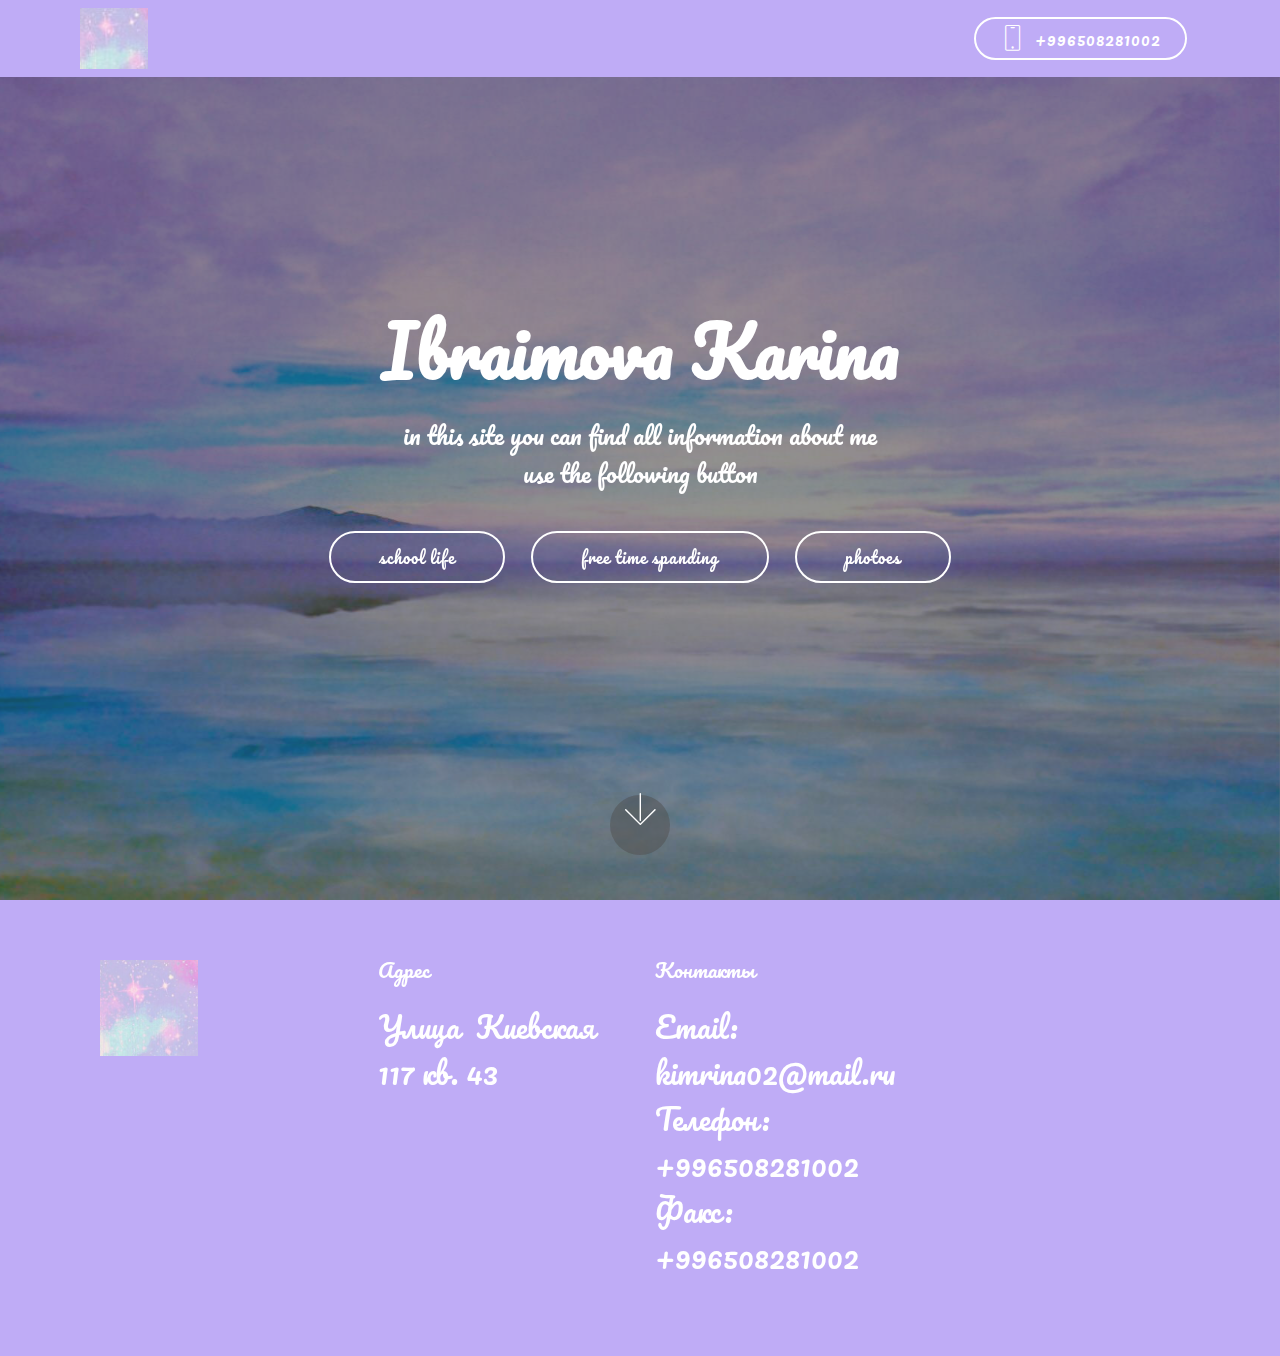
<file: index.html>
<!DOCTYPE html>
<html  >
<head>
  <!-- Site made with Mobirise Website Builder v4.11.6, https://mobirise.com -->
  <meta charset="UTF-8">
  <meta http-equiv="X-UA-Compatible" content="IE=edge">
  <meta name="generator" content="Mobirise v4.11.6, mobirise.com">
  <meta name="viewport" content="width=device-width, initial-scale=1, minimum-scale=1">
  <link rel="shortcut icon" href="assets/images/kisspng-circle-pastel-purple-drawing-aesthetic-5ac32ca1d233e0.616731861522740385861-122x122.jpeg" type="image/x-icon">
  <meta name="description" content="">
  
  <title>Home</title>
  <link rel="stylesheet" href="assets/web/assets/mobirise-icons/mobirise-icons.css">
  <link rel="stylesheet" href="assets/bootstrap/css/bootstrap.min.css">
  <link rel="stylesheet" href="assets/bootstrap/css/bootstrap-grid.min.css">
  <link rel="stylesheet" href="assets/bootstrap/css/bootstrap-reboot.min.css">
  <link rel="stylesheet" href="assets/socicon/css/styles.css">
  <link rel="stylesheet" href="assets/tether/tether.min.css">
  <link rel="stylesheet" href="assets/dropdown/css/style.css">
  <link rel="stylesheet" href="assets/theme/css/style.css">
  <link rel="preload" as="style" href="assets/mobirise/css/mbr-additional.css"><link rel="stylesheet" href="assets/mobirise/css/mbr-additional.css" type="text/css">
  
  
  
</head>
<body>
  <section class="menu cid-rSPjFDaGEX" once="menu" id="menu2-3">

    

    <nav class="navbar navbar-expand beta-menu navbar-dropdown align-items-center navbar-toggleable-sm">
        <button class="navbar-toggler navbar-toggler-right" type="button" data-toggle="collapse" data-target="#navbarSupportedContent" aria-controls="navbarSupportedContent" aria-expanded="false" aria-label="Toggle navigation">
            <div class="hamburger">
                <span></span>
                <span></span>
                <span></span>
                <span></span>
            </div>
        </button>
        <div class="menu-logo">
            <div class="navbar-brand">
                <span class="navbar-logo">
                    <a href="https://mobirise.co">
                        <img src="assets/images/kisspng-circle-pastel-purple-drawing-aesthetic-5ac32ca1d233e0.616731861522740385861-122x122.jpeg" alt="Mobirise" title="" style="height: 3.8rem;">
                    </a>
                </span>
                
            </div>
        </div>
        <div class="collapse navbar-collapse" id="navbarSupportedContent">
            
            <div class="navbar-buttons mbr-section-btn"><a class="btn btn-sm btn-white-outline display-4" href="tel:+1-234-567-8901">
                    <span class="btn-icon mbri-mobile mbr-iconfont mbr-iconfont-btn">
                    </span>
                    +996508281002</a></div>
        </div>
    </nav>
</section>

<section class="engine"><a href="https://mobirise.info/a">online web builder</a></section><section class="cid-rVA7eJ9IN6 mbr-fullscreen mbr-parallax-background" id="header2-6">

    

    <div class="mbr-overlay" style="opacity: 0.5; background-color: rgb(35, 35, 35);"></div>

    <div class="container align-center">
        <div class="row justify-content-md-center">
            <div class="mbr-white col-md-10">
                <h1 class="mbr-section-title mbr-bold pb-3 mbr-fonts-style display-1">Ibraimova Karina</h1>
                
                <p class="mbr-text pb-3 mbr-fonts-style display-5">in this site you can find all information about me<br>use the following button</p>
                <div class="mbr-section-btn"><a class="btn btn-md btn-white-outline display-4" href="page1.html">school life</a>
                    <a class="btn btn-md btn-white-outline display-4" href="page2.html">free time spanding</a> <a class="btn btn-md btn-white-outline display-4" href="page3.html">photoes</a></div>
            </div>
        </div>
    </div>
    <div class="mbr-arrow hidden-sm-down" aria-hidden="true">
        <a href="#next">
            <i class="mbri-down mbr-iconfont"></i>
        </a>
    </div>
</section>

<section class="cid-rVAabVOSVw" id="footer1-8">

    

    

    <div class="container">
        <div class="media-container-row content text-white">
            <div class="col-12 col-md-3">
                <div class="media-wrap">
                    <a href="https://mobirise.co/">
                        <img src="assets/images/kisspng-circle-pastel-purple-drawing-aesthetic-5ac32ca1d233e0.616731861522740385861-306x306.jpeg" alt="Mobirise" title="">
                    </a>
                </div>
            </div>
            <div class="col-12 col-md-3 mbr-fonts-style display-7">
                <h5 class="pb-3">
                    Адрес
                </h5>
                <p class="mbr-text">
                    Улица &nbsp;Киевская 117 кв. 43<br></p>
            </div>
            <div class="col-12 col-md-3 mbr-fonts-style display-7">
                <h5 class="pb-3">
                    Контакты
                </h5>
                <p class="mbr-text">
                    Email: kimrina02@mail.ru<br>Телефон: +996508281002<br>Факс: +996508281002</p>
            </div>
            <div class="col-12 col-md-3 mbr-fonts-style display-7">
                <h5 class="pb-3"></h5>
                <p class="mbr-text"></p>
            </div>
        </div>
        
    </div>
</section>


  <script src="assets/web/assets/jquery/jquery.min.js"></script>
  <script src="assets/popper/popper.min.js"></script>
  <script src="assets/bootstrap/js/bootstrap.min.js"></script>
  <script src="assets/tether/tether.min.js"></script>
  <script src="assets/dropdown/js/nav-dropdown.js"></script>
  <script src="assets/dropdown/js/navbar-dropdown.js"></script>
  <script src="assets/touchswipe/jquery.touch-swipe.min.js"></script>
  <script src="assets/parallax/jarallax.min.js"></script>
  <script src="assets/smoothscroll/smooth-scroll.js"></script>
  <script src="assets/theme/js/script.js"></script>
  
  
</body>
</html>
</file>
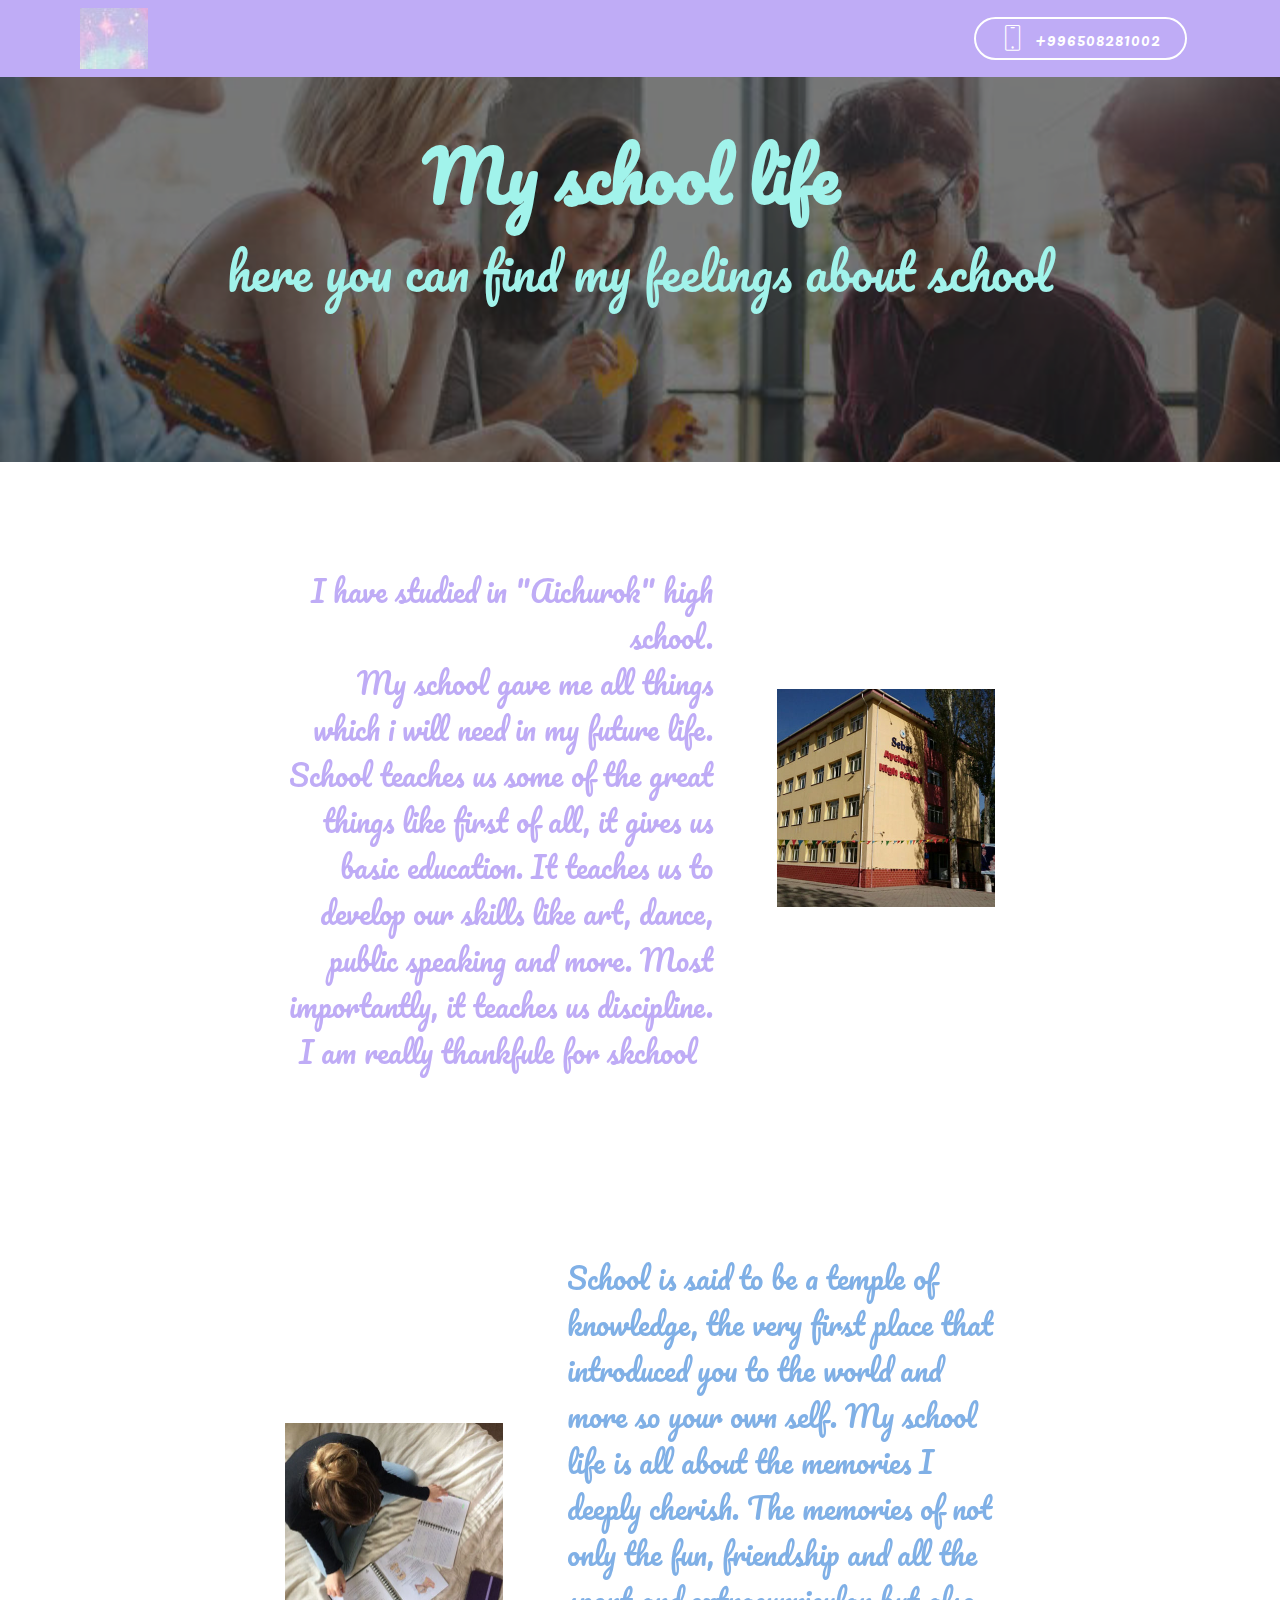
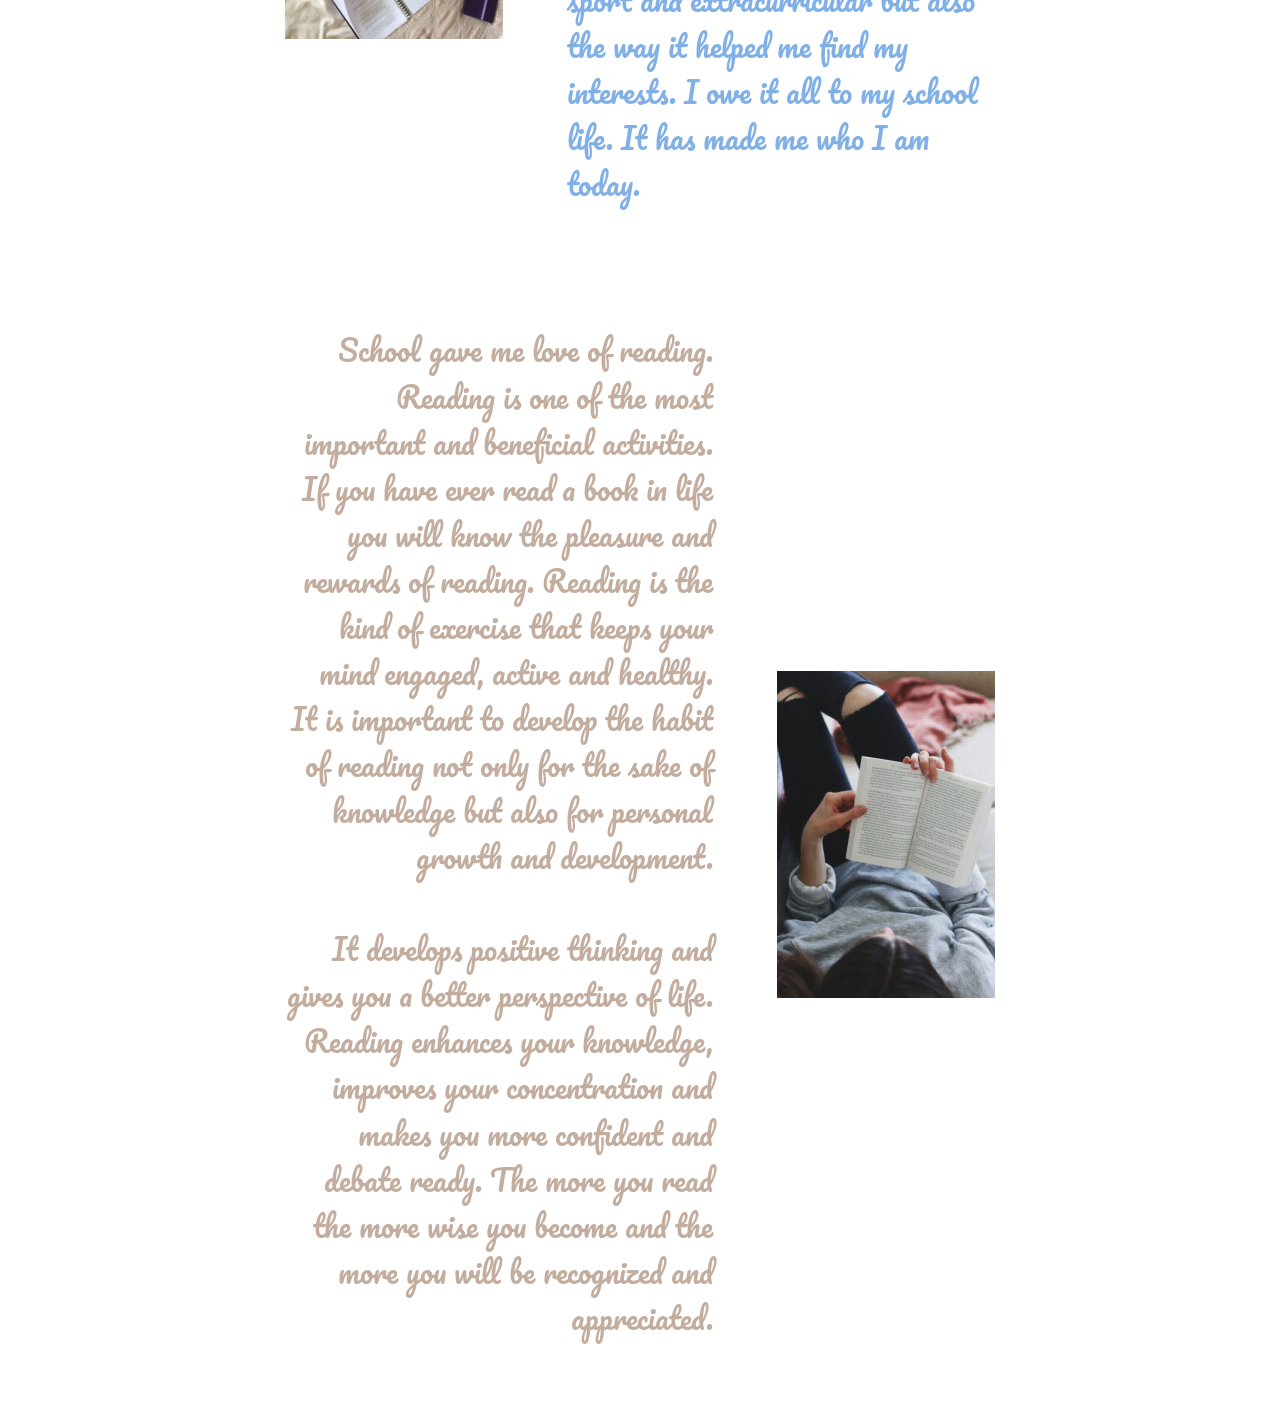
<file: page1.html>
<!DOCTYPE html>
<html  >
<head>
  <!-- Site made with Mobirise Website Builder v4.11.6, https://mobirise.com -->
  <meta charset="UTF-8">
  <meta http-equiv="X-UA-Compatible" content="IE=edge">
  <meta name="generator" content="Mobirise v4.11.6, mobirise.com">
  <meta name="viewport" content="width=device-width, initial-scale=1, minimum-scale=1">
  <link rel="shortcut icon" href="assets/images/kisspng-circle-pastel-purple-drawing-aesthetic-5ac32ca1d233e0.616731861522740385861-122x122.jpeg" type="image/x-icon">
  <meta name="description" content="Web Generator Description">
  
  <title>Page 1</title>
  <link rel="stylesheet" href="assets/web/assets/mobirise-icons/mobirise-icons.css">
  <link rel="stylesheet" href="assets/bootstrap/css/bootstrap.min.css">
  <link rel="stylesheet" href="assets/bootstrap/css/bootstrap-grid.min.css">
  <link rel="stylesheet" href="assets/bootstrap/css/bootstrap-reboot.min.css">
  <link rel="stylesheet" href="assets/tether/tether.min.css">
  <link rel="stylesheet" href="assets/dropdown/css/style.css">
  <link rel="stylesheet" href="assets/theme/css/style.css">
  <link rel="preload" as="style" href="assets/mobirise/css/mbr-additional.css"><link rel="stylesheet" href="assets/mobirise/css/mbr-additional.css" type="text/css">
  
  
  
</head>
<body>
  <section class="menu cid-rSPjFDaGEX" once="menu" id="menu2-9">

    

    <nav class="navbar navbar-expand beta-menu navbar-dropdown align-items-center navbar-toggleable-sm">
        <button class="navbar-toggler navbar-toggler-right" type="button" data-toggle="collapse" data-target="#navbarSupportedContent" aria-controls="navbarSupportedContent" aria-expanded="false" aria-label="Toggle navigation">
            <div class="hamburger">
                <span></span>
                <span></span>
                <span></span>
                <span></span>
            </div>
        </button>
        <div class="menu-logo">
            <div class="navbar-brand">
                <span class="navbar-logo">
                    <a href="https://mobirise.co">
                        <img src="assets/images/kisspng-circle-pastel-purple-drawing-aesthetic-5ac32ca1d233e0.616731861522740385861-122x122.jpeg" alt="Mobirise" title="" style="height: 3.8rem;">
                    </a>
                </span>
                
            </div>
        </div>
        <div class="collapse navbar-collapse" id="navbarSupportedContent">
            
            <div class="navbar-buttons mbr-section-btn"><a class="btn btn-sm btn-white-outline display-4" href="tel:+1-234-567-8901">
                    <span class="btn-icon mbri-mobile mbr-iconfont mbr-iconfont-btn">
                    </span>
                    +996508281002</a></div>
        </div>
    </nav>
</section>

<section class="engine"><a href="https://mobirise.info/a">online web builder</a></section><section class="header1 cid-rVAlL8aEap mbr-parallax-background" id="header1-m">

    

    <div class="mbr-overlay" style="opacity: 0.6; background-color: rgb(35, 35, 35);">
    </div>

    <div class="container">
        <div class="row justify-content-md-center">
            <div class="mbr-white col-md-10">
                <h1 class="mbr-section-title align-center mbr-bold pb-3 mbr-fonts-style display-1">My school life&nbsp;</h1>
                <h3 class="mbr-section-subtitle align-center mbr-light pb-3 mbr-fonts-style display-2">here you can find my feelings about school</h3>
                
                
            </div>
        </div>
    </div>

</section>

<section class="mbr-section content7 cid-rVAsconi3W" id="content7-q">
          
    

    <div class="container">
        <div class="media-container-row">
            <div class="col-12 col-md-8">
                <div class="media-container-row">
                    <div class="media-content">
                        <div class="mbr-section-text">
                            <p class="mbr-text align-right mb-0 mbr-fonts-style display-7"><br>I have studied in "Aichurok" high school.
<br>My school gave me all things which i will need in my future life.
<br>School teaches us some of the great things like first of all, it gives us basic education. It teaches us to develop our skills like art, dance, public speaking and more. Most importantly, it teaches us discipline. I am really thankfule for skchool &nbsp;</p>
                        </div>
                    </div>
                    <div class="mbr-figure" style="width: 60%;">
                     <img src="assets/images/95086526-v2bpavye2nof2upfosuozcd5cdv8xrvj8w3pb-u55-e-436x436.jpg" alt="Mobirise" title="">  
                    </div>
                </div>
            </div>
        </div>
    </div>
</section>

<section class="mbr-section content6 cid-rVAgAwQ4fH" id="content6-i">
    
     
    
    <div class="container">
        <div class="media-container-row">
            <div class="col-12 col-md-8">
                <div class="media-container-row">
                    <div class="mbr-figure" style="width: 60%;">
                      <img src="assets/images/5-things-you-need-to-stay-organized-436x433.jpg" alt="Mobirise" title="">  
                    </div>
                    <div class="media-content">
                        <div class="mbr-section-text">
                            <p class="mbr-text mb-0 mbr-fonts-style display-7">School is said to be a temple of knowledge, the very first place that introduced you to the world and more so your own self. My school life is all about the memories I deeply cherish. The memories of not only the fun, friendship and all the sport and extracurricular but also the way it helped me find my interests. I owe it all to my school life. It has made me who I am today.</p>
                        </div>
                    </div>
                </div>
            </div>
        </div>
    </div>
</section>

<section class="mbr-section content7 cid-rVAgAO4BOu" id="content7-j">
          
    

    <div class="container">
        <div class="media-container-row">
            <div class="col-12 col-md-8">
                <div class="media-container-row">
                    <div class="media-content">
                        <div class="mbr-section-text">
                            <p class="mbr-text align-right mb-0 mbr-fonts-style display-7">School gave me love of reading. Reading is one of the most important and beneficial activities. If you have ever read a book in life you will know the pleasure and rewards of reading. Reading is the kind of exercise that keeps your mind engaged, active and healthy. It is important to develop the habit of reading not only for the sake of knowledge but also for personal growth and development.
<br>
<br>It develops positive thinking and gives you a better perspective of life. Reading enhances your knowledge, improves your concentration and makes you more confident and debate ready. The more you read the more wise you become and the more you will be recognized and appreciated.</p>
                        </div>
                    </div>
                    <div class="mbr-figure" style="width: 60%;">
                     <img src="assets/images/book-club-discussion-10-happier-pt-1-the-voice-in-my-head-is-a-jerk-436x654.jpg" alt="Mobirise" title="">  
                    </div>
                </div>
            </div>
        </div>
    </div>
</section>


  <script src="assets/web/assets/jquery/jquery.min.js"></script>
  <script src="assets/popper/popper.min.js"></script>
  <script src="assets/bootstrap/js/bootstrap.min.js"></script>
  <script src="assets/tether/tether.min.js"></script>
  <script src="assets/smoothscroll/smooth-scroll.js"></script>
  <script src="assets/dropdown/js/nav-dropdown.js"></script>
  <script src="assets/dropdown/js/navbar-dropdown.js"></script>
  <script src="assets/touchswipe/jquery.touch-swipe.min.js"></script>
  <script src="assets/parallax/jarallax.min.js"></script>
  <script src="assets/theme/js/script.js"></script>
  
  
</body>
</html>
</file>
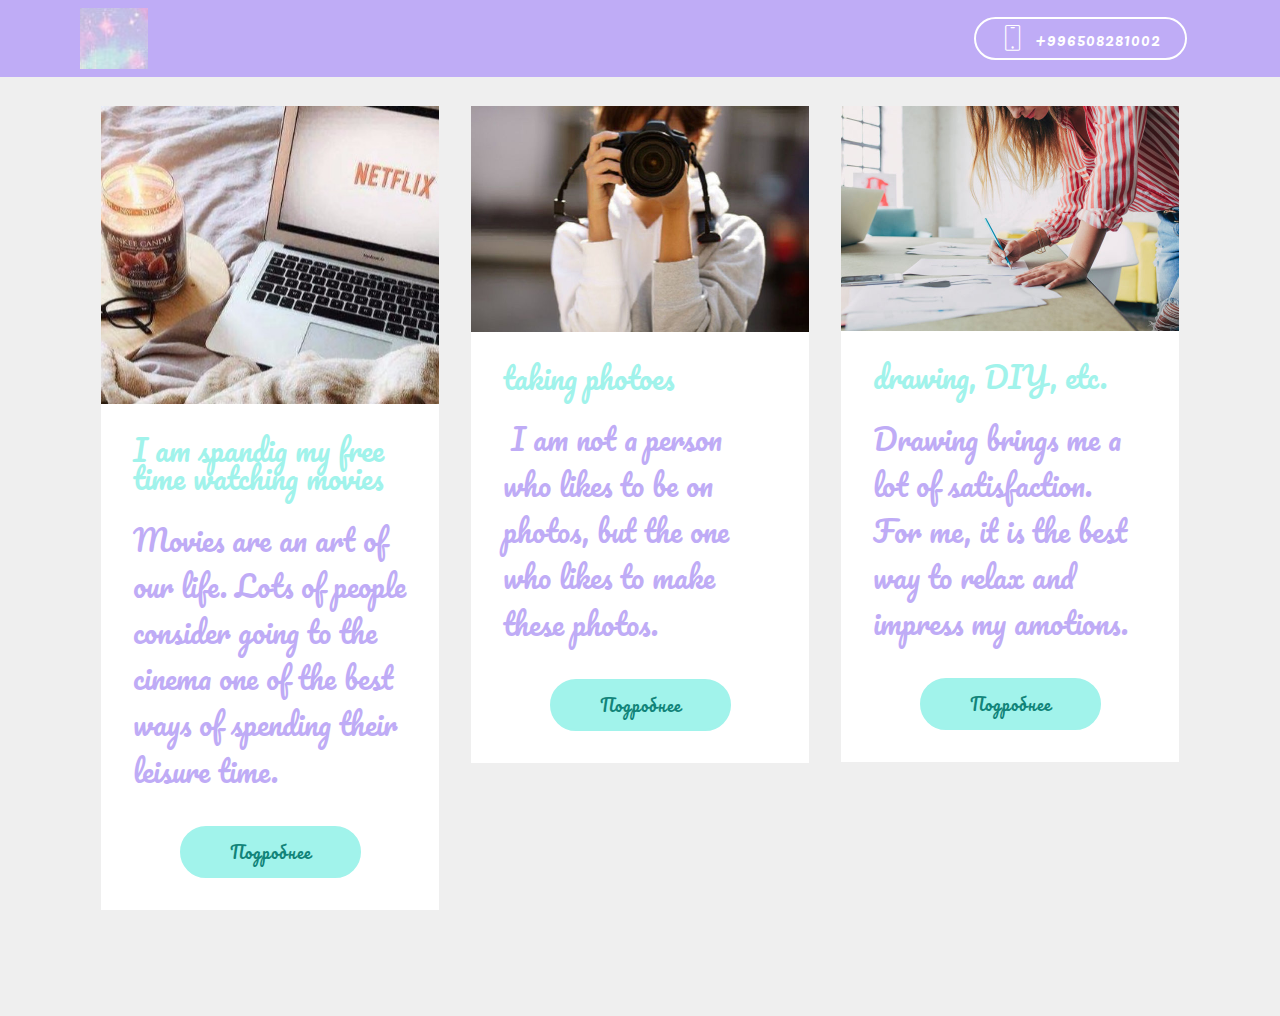
<file: page2.html>
<!DOCTYPE html>
<html  >
<head>
  <!-- Site made with Mobirise Website Builder v4.11.6, https://mobirise.com -->
  <meta charset="UTF-8">
  <meta http-equiv="X-UA-Compatible" content="IE=edge">
  <meta name="generator" content="Mobirise v4.11.6, mobirise.com">
  <meta name="viewport" content="width=device-width, initial-scale=1, minimum-scale=1">
  <link rel="shortcut icon" href="assets/images/kisspng-circle-pastel-purple-drawing-aesthetic-5ac32ca1d233e0.616731861522740385861-122x122.jpeg" type="image/x-icon">
  <meta name="description" content="Web Page Maker Description">
  
  <title>Page 2</title>
  <link rel="stylesheet" href="assets/web/assets/mobirise-icons/mobirise-icons.css">
  <link rel="stylesheet" href="assets/bootstrap/css/bootstrap.min.css">
  <link rel="stylesheet" href="assets/bootstrap/css/bootstrap-grid.min.css">
  <link rel="stylesheet" href="assets/bootstrap/css/bootstrap-reboot.min.css">
  <link rel="stylesheet" href="assets/tether/tether.min.css">
  <link rel="stylesheet" href="assets/dropdown/css/style.css">
  <link rel="stylesheet" href="assets/theme/css/style.css">
  <link rel="preload" as="style" href="assets/mobirise/css/mbr-additional.css"><link rel="stylesheet" href="assets/mobirise/css/mbr-additional.css" type="text/css">
  
  
  
</head>
<body>
  <section class="menu cid-rSPjFDaGEX" once="menu" id="menu2-a">

    

    <nav class="navbar navbar-expand beta-menu navbar-dropdown align-items-center navbar-toggleable-sm">
        <button class="navbar-toggler navbar-toggler-right" type="button" data-toggle="collapse" data-target="#navbarSupportedContent" aria-controls="navbarSupportedContent" aria-expanded="false" aria-label="Toggle navigation">
            <div class="hamburger">
                <span></span>
                <span></span>
                <span></span>
                <span></span>
            </div>
        </button>
        <div class="menu-logo">
            <div class="navbar-brand">
                <span class="navbar-logo">
                    <a href="https://mobirise.co">
                        <img src="assets/images/kisspng-circle-pastel-purple-drawing-aesthetic-5ac32ca1d233e0.616731861522740385861-122x122.jpeg" alt="Mobirise" title="" style="height: 3.8rem;">
                    </a>
                </span>
                
            </div>
        </div>
        <div class="collapse navbar-collapse" id="navbarSupportedContent">
            
            <div class="navbar-buttons mbr-section-btn"><a class="btn btn-sm btn-white-outline display-4" href="tel:+1-234-567-8901">
                    <span class="btn-icon mbri-mobile mbr-iconfont mbr-iconfont-btn">
                    </span>
                    +996508281002</a></div>
        </div>
    </nav>
</section>

<section class="engine"><a href="https://mobirise.info/p">website templates free download</a></section><section class="features3 cid-rVAztpCx2y" id="features3-r">

    

    
    <div class="container">
        <div class="media-container-row">
            <div class="card p-3 col-12 col-md-6 col-lg-4">
                <div class="card-wrapper">
                    <div class="card-img">
                        <img src="assets/images/13-uber-exciting-things-do-for-singles-on-valentines-day-hike-n-dip-564x705.jpeg" alt="Mobirise" title="">
                    </div>
                    <div class="card-box">
                        <h4 class="card-title mbr-fonts-style display-7">I am spandig my free time watching movies</h4>
                        <p class="mbr-text mbr-fonts-style display-7">Movies are an art of our life. Lots of people consider going to the cinema one of the best ways of spending their leisure time.&nbsp;<br></p>
                    </div>
                    <div class="mbr-section-btn text-center"><a href="page4.html" class="btn btn-primary display-4">
                            Подробнее
                        </a></div>
                </div>
            </div>

            <div class="card p-3 col-12 col-md-6 col-lg-4">
                <div class="card-wrapper">
                    <div class="card-img">
                        <img src="assets/images/-676x451.jpg" alt="Mobirise" title="">
                    </div>
                    <div class="card-box">
                        <h4 class="card-title mbr-fonts-style display-7">taking photoes</h4>
                        <p class="mbr-text mbr-fonts-style display-7">&nbsp;I am not a person who likes to be on photos, but the one who likes to make these photos.&nbsp;</p>
                    </div>
                    <div class="mbr-section-btn text-center"><a href="page5.html" class="btn btn-primary display-4">
                            Подробнее
                        </a></div>
                </div>
            </div>

            <div class="card p-3 col-12 col-md-6 col-lg-4">
                <div class="card-wrapper">
                    <div class="card-img">
                        <img src="assets/images/stocksy-txp17c46e81xiz100-large-1077628-676x450.jpg" alt="Mobirise" title="">
                    </div>
                    <div class="card-box">
                        <h4 class="card-title mbr-fonts-style display-7">drawing, DIY, etc.</h4>
                        <p class="mbr-text mbr-fonts-style display-7">Drawing brings me a lot of satisfaction. For me, it is the best way to relax and impress my amotions.</p>
                    </div>
                    <div class="mbr-section-btn text-center"><a href="page6.html" class="btn btn-primary display-4">
                            Подробнее
                        </a></div>
                </div>
            </div>

            
        </div>
    </div>
</section>


  <script src="assets/web/assets/jquery/jquery.min.js"></script>
  <script src="assets/popper/popper.min.js"></script>
  <script src="assets/bootstrap/js/bootstrap.min.js"></script>
  <script src="assets/tether/tether.min.js"></script>
  <script src="assets/smoothscroll/smooth-scroll.js"></script>
  <script src="assets/dropdown/js/nav-dropdown.js"></script>
  <script src="assets/dropdown/js/navbar-dropdown.js"></script>
  <script src="assets/touchswipe/jquery.touch-swipe.min.js"></script>
  <script src="assets/theme/js/script.js"></script>
  
  
</body>
</html>
</file>
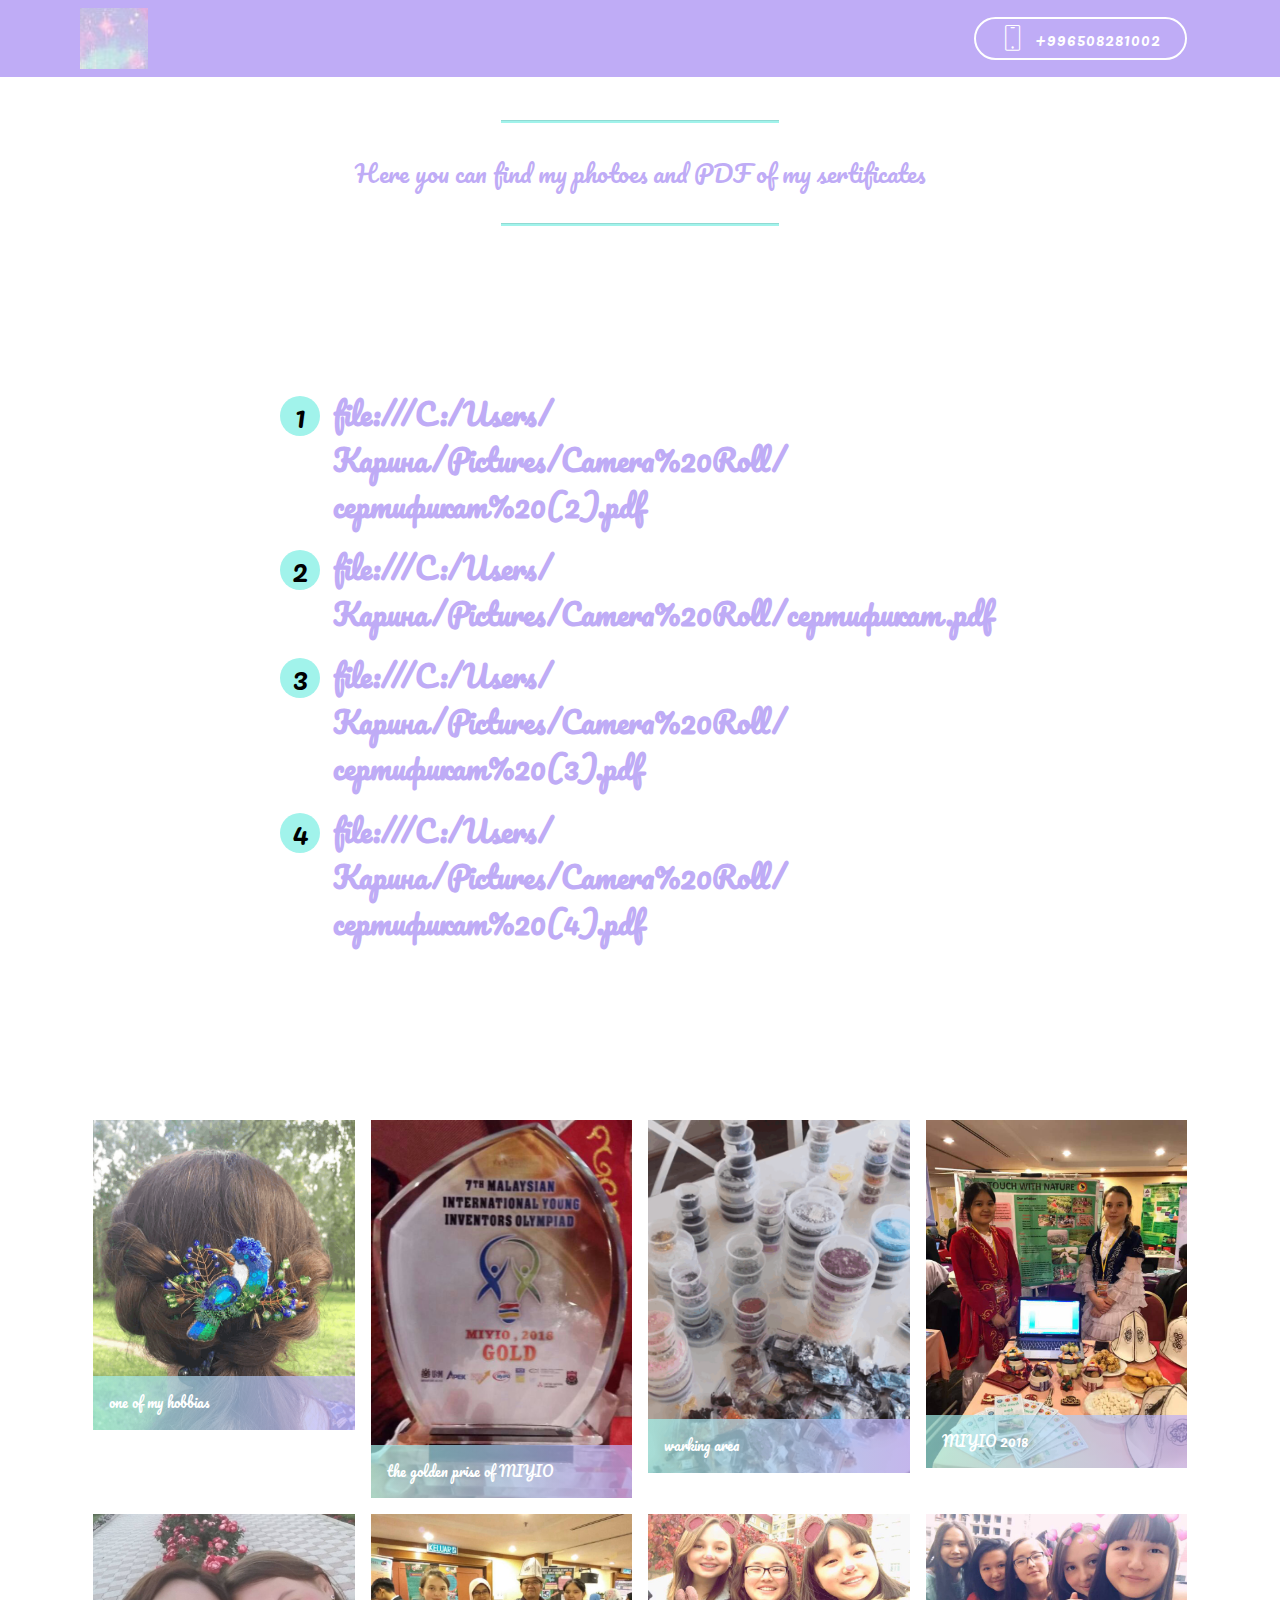
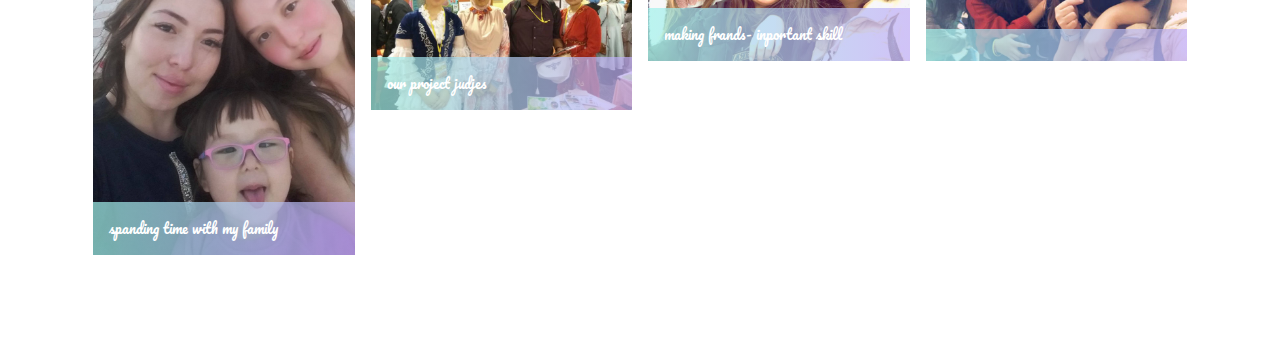
<file: page3.html>
<!DOCTYPE html>
<html  >
<head>
  <!-- Site made with Mobirise Website Builder v4.11.6, https://mobirise.com -->
  <meta charset="UTF-8">
  <meta http-equiv="X-UA-Compatible" content="IE=edge">
  <meta name="generator" content="Mobirise v4.11.6, mobirise.com">
  <meta name="viewport" content="width=device-width, initial-scale=1, minimum-scale=1">
  <link rel="shortcut icon" href="assets/images/kisspng-circle-pastel-purple-drawing-aesthetic-5ac32ca1d233e0.616731861522740385861-122x122.jpeg" type="image/x-icon">
  <meta name="description" content="Web Page Builder Description">
  
  <title>Page 3</title>
  <link rel="stylesheet" href="assets/web/assets/mobirise-icons/mobirise-icons.css">
  <link rel="stylesheet" href="assets/bootstrap/css/bootstrap.min.css">
  <link rel="stylesheet" href="assets/bootstrap/css/bootstrap-grid.min.css">
  <link rel="stylesheet" href="assets/bootstrap/css/bootstrap-reboot.min.css">
  <link rel="stylesheet" href="assets/dropdown/css/style.css">
  <link rel="stylesheet" href="assets/tether/tether.min.css">
  <link rel="stylesheet" href="assets/theme/css/style.css">
  <link rel="stylesheet" href="assets/gallery/style.css">
  <link rel="preload" as="style" href="assets/mobirise/css/mbr-additional.css"><link rel="stylesheet" href="assets/mobirise/css/mbr-additional.css" type="text/css">
  
  
  
</head>
<body>
  <section class="menu cid-rSPjFDaGEX" once="menu" id="menu2-b">

    

    <nav class="navbar navbar-expand beta-menu navbar-dropdown align-items-center navbar-toggleable-sm">
        <button class="navbar-toggler navbar-toggler-right" type="button" data-toggle="collapse" data-target="#navbarSupportedContent" aria-controls="navbarSupportedContent" aria-expanded="false" aria-label="Toggle navigation">
            <div class="hamburger">
                <span></span>
                <span></span>
                <span></span>
                <span></span>
            </div>
        </button>
        <div class="menu-logo">
            <div class="navbar-brand">
                <span class="navbar-logo">
                    <a href="https://mobirise.co">
                        <img src="assets/images/kisspng-circle-pastel-purple-drawing-aesthetic-5ac32ca1d233e0.616731861522740385861-122x122.jpeg" alt="Mobirise" title="" style="height: 3.8rem;">
                    </a>
                </span>
                
            </div>
        </div>
        <div class="collapse navbar-collapse" id="navbarSupportedContent">
            
            <div class="navbar-buttons mbr-section-btn"><a class="btn btn-sm btn-white-outline display-4" href="tel:+1-234-567-8901">
                    <span class="btn-icon mbri-mobile mbr-iconfont mbr-iconfont-btn">
                    </span>
                    +996508281002</a></div>
        </div>
    </nav>
</section>

<section class="engine"><a href="https://mobirise.info/l">free site templates</a></section><section class="mbr-section article content9 cid-rVEDX3vGqS" id="content9-w">
    
     

    <div class="container">
        <div class="inner-container" style="width: 100%;">
            <hr class="line" style="width: 25%;">
            <div class="section-text align-center mbr-fonts-style display-5">Here you can find my photoes and PDF of my sertificates</div>
            <hr class="line" style="width: 25%;">
        </div>
        </div>
</section>

<section class="mbr-section article content11 cid-rVCXcxkCqr" id="content11-t">
     

    <div class="container">
        <div class="media-container-row">
            <div class="mbr-text counter-container col-12 col-md-8 mbr-fonts-style display-7">
                <ol>
                    <li><strong>file:///C:/Users/Карина/Pictures/Camera%20Roll/сертификат%20(2).pdf</strong></li><li><strong>file:///C:/Users/Карина/Pictures/Camera%20Roll/сертификат.pdf</strong></li>
                    <li><strong>file:///C:/Users/Карина/Pictures/Camera%20Roll/сертификат%20(3).pdf</strong></li>
                    <li><strong>file:///C:/Users/Карина/Pictures/Camera%20Roll/сертификат%20(4).pdf</strong></li>
                </ol>
            </div>
        </div>
    </div>
</section>

<section class="mbr-gallery mbr-slider-carousel cid-rVB5V6VWNI" id="gallery4-s">

    

    <div class="container">
        <div><!-- Gallery --><div class="gallery-row"><div class="mbr-gallery-layout-default"><div><div class="row-first row justify-content-center m-0"><div class="mbr-gallery-item col-lg-3 col-md-6 col-sm-12 p-2" data-video-url="false"><div href="#lb-gallery4-s" data-slide-to="0" data-toggle="modal"><img src="assets/images/boudoir.oliki-instagram-.-09.04.2020-9-23-40-1920x1020-659x782.png" alt="" title=""><span class="icon-focus"></span><span class="mbr-gallery-title mbr-fonts-style display-7">one of my hobbias</span></div></div><div class="mbr-gallery-item col-lg-3 col-md-6 col-sm-12 p-2" data-video-url="false"><div href="#lb-gallery4-s" data-slide-to="1" data-toggle="modal"><img src="assets/images/photo5222344954360212533-1-581x1032-578x837.jpeg" alt="" title=""><span class="icon-focus"></span><span class="mbr-gallery-title mbr-fonts-style display-7">the golden prise of MIYIO</span></div></div><div class="mbr-gallery-item col-lg-3 col-md-6 col-sm-12 p-2" data-video-url="false"><div href="#lb-gallery4-s" data-slide-to="2" data-toggle="modal"><img src="assets/images/boudoir.oliki-instagram-.-09.04.2020-9-23-8-1920x1020-606x819.png" alt="" title=""><span class="icon-focus"></span><span class="mbr-gallery-title mbr-fonts-style display-7">warking area</span></div></div><div class="mbr-gallery-item col-lg-3 col-md-6 col-sm-12 p-2" data-video-url="false"><div href="#lb-gallery4-s" data-slide-to="3" data-toggle="modal"><img src="assets/images/photo5222344954360212544-810x1080-800x1067.jpg" alt="" title=""><span class="icon-focus"></span><span class="mbr-gallery-title mbr-fonts-style display-7">MIYIO 2018</span></div></div></div><div class="row-second row justify-content-center m-0"><div class="mbr-gallery-item col-lg-3 col-md-6 col-sm-12 p-2" data-video-url="false"><div href="#lb-gallery4-s" data-slide-to="4" data-toggle="modal"><img src="assets/images/20170708-203944-1417x1848-800x1043.jpg" alt="" title=""><span class="icon-focus"></span><span class="mbr-gallery-title mbr-fonts-style display-7">spanding time with my family</span></div></div><div class="mbr-gallery-item col-lg-3 col-md-6 col-sm-12 p-2" data-video-url="false"><div href="#lb-gallery4-s" data-slide-to="5" data-toggle="modal"><img src="assets/images/photo5222344954360212541-1080x809-800x599.jpg" alt="" title=""><span class="icon-focus"></span><span class="mbr-gallery-title mbr-fonts-style display-7">our project judjes</span></div></div><div class="mbr-gallery-item col-lg-3 col-md-6 col-sm-12 p-2" data-video-url="false"><div href="#lb-gallery4-s" data-slide-to="6" data-toggle="modal"><img src="assets/images/img-20171028-wa0009-1080x606-800x449.jpg" alt="" title=""><span class="icon-focus"></span><span class="mbr-gallery-title mbr-fonts-style display-7">making frands- inportant skill</span></div></div><div class="mbr-gallery-item col-lg-3 col-md-6 col-sm-12 p-2" data-video-url="false"><div href="#lb-gallery4-s" data-slide-to="7" data-toggle="modal"><img src="assets/images/img-20171028-wa0011-1080x606-800x449.jpg" alt="" title=""><span class="icon-focus"></span><span class="mbr-gallery-title mbr-fonts-style display-7"></span></div></div></div><div class="row-third row justify-content-center m-0"></div></div><div class="clearfix"></div></div></div><!-- Lightbox --><div data-app-prevent-settings="" class="mbr-slider modal fade carousel slide" tabindex="-1" data-keyboard="true" data-interval="false" id="lb-gallery4-s"><div class="modal-dialog"><div class="modal-content"><div class="modal-body"><div class="carousel-inner"><div class="carousel-item"><img src="assets/images/-boudoir.oliki-instagram-.-09.04.2020-9-23-40-1920x1020.png" alt="" title=""></div><div class="carousel-item"><img src="assets/images/photo5222344954360212533-1-581x1032.jpeg" alt="" title=""></div><div class="carousel-item"><img src="assets/images/-boudoir.oliki-instagram-.-09.04.2020-9-23-8-1920x1020.png" alt="" title=""></div><div class="carousel-item"><img src="assets/images/photo5222344954360212544-810x1080.jpg" alt="" title=""></div><div class="carousel-item"><img src="assets/images/20170708-203944-1417x1848.jpg" alt="" title=""></div><div class="carousel-item"><img src="assets/images/photo5222344954360212541-1080x809.jpg" alt="" title=""></div><div class="carousel-item active"><img src="assets/images/img-20171028-wa0009-1080x606.jpg" alt="" title=""></div><div class="carousel-item"><img src="assets/images/img-20171028-wa0011-1080x606.jpg" alt="" title=""></div></div><a class="carousel-control carousel-control-prev" role="button" data-slide="prev" href="#lb-gallery4-s"><span class="mbri-left mbr-iconfont" aria-hidden="true"></span><span class="sr-only">Previous</span></a><a class="carousel-control carousel-control-next" role="button" data-slide="next" href="#lb-gallery4-s"><span class="mbri-right mbr-iconfont" aria-hidden="true"></span><span class="sr-only">Next</span></a><a class="close" href="#" role="button" data-dismiss="modal"><span class="sr-only">Close</span></a></div></div></div></div></div>
    </div>

</section>


  <script src="assets/web/assets/jquery/jquery.min.js"></script>
  <script src="assets/popper/popper.min.js"></script>
  <script src="assets/bootstrap/js/bootstrap.min.js"></script>
  <script src="assets/masonry/masonry.pkgd.min.js"></script>
  <script src="assets/imagesloaded/imagesloaded.pkgd.min.js"></script>
  <script src="assets/smoothscroll/smooth-scroll.js"></script>
  <script src="assets/dropdown/js/nav-dropdown.js"></script>
  <script src="assets/dropdown/js/navbar-dropdown.js"></script>
  <script src="assets/tether/tether.min.js"></script>
  <script src="assets/vimeoplayer/jquery.mb.vimeo_player.js"></script>
  <script src="assets/bootstrapcarouselswipe/bootstrap-carousel-swipe.js"></script>
  <script src="assets/touchswipe/jquery.touch-swipe.min.js"></script>
  <script src="assets/theme/js/script.js"></script>
  <script src="assets/gallery/player.min.js"></script>
  <script src="assets/gallery/script.js"></script>
  <script src="assets/slidervideo/script.js"></script>
  
  
</body>
</html>
</file>
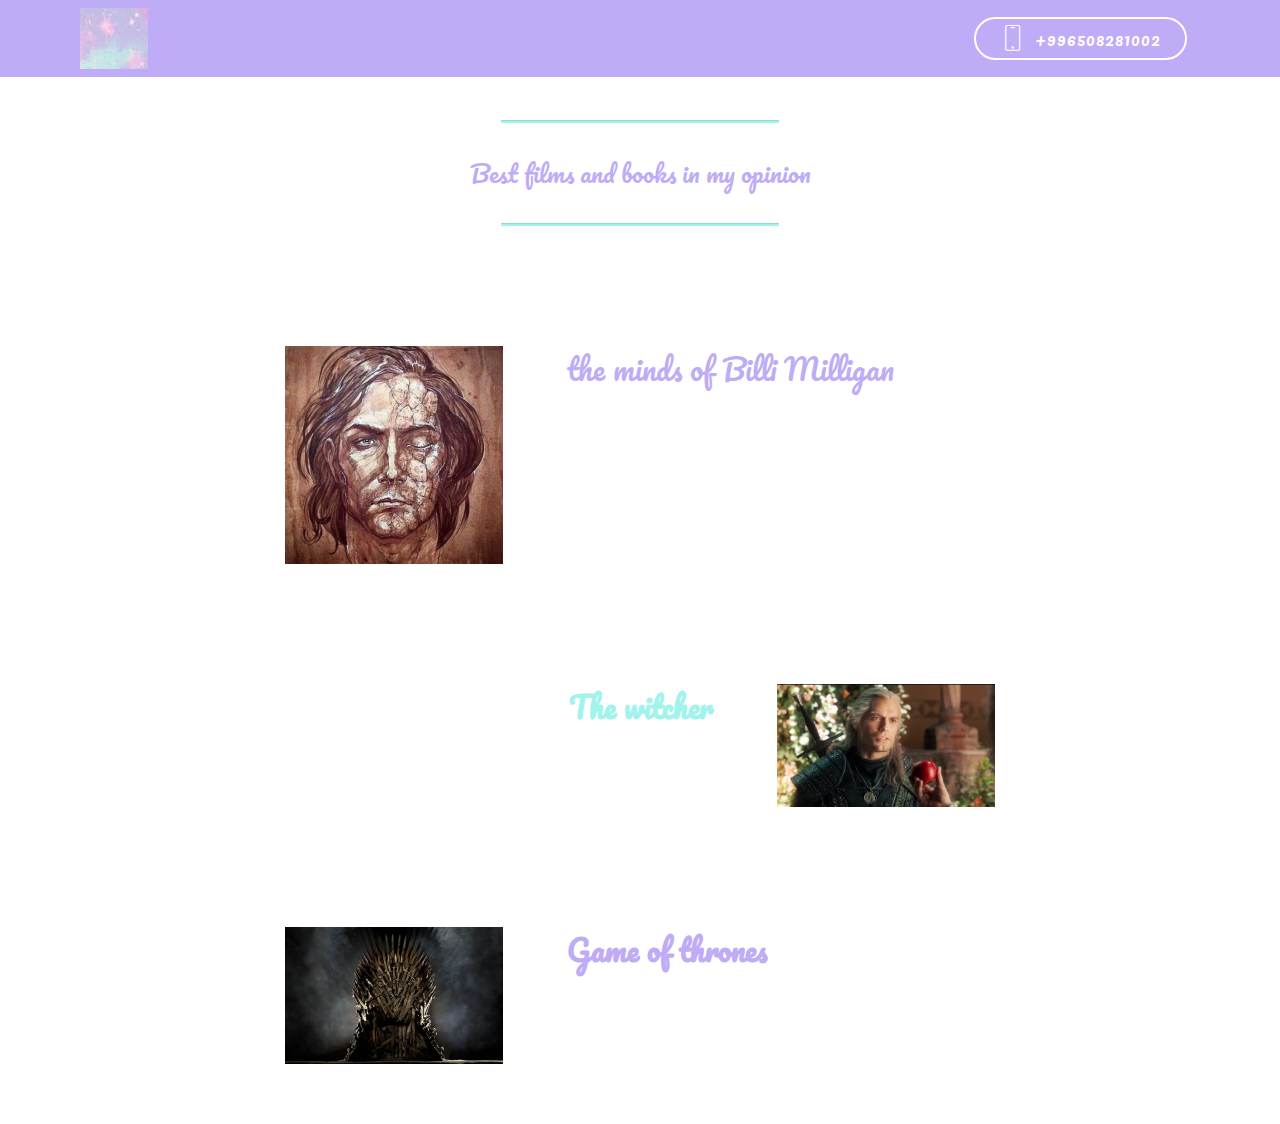
<file: page4.html>
<!DOCTYPE html>
<html  >
<head>
  <!-- Site made with Mobirise Website Builder v4.11.6, https://mobirise.com -->
  <meta charset="UTF-8">
  <meta http-equiv="X-UA-Compatible" content="IE=edge">
  <meta name="generator" content="Mobirise v4.11.6, mobirise.com">
  <meta name="viewport" content="width=device-width, initial-scale=1, minimum-scale=1">
  <link rel="shortcut icon" href="assets/images/kisspng-circle-pastel-purple-drawing-aesthetic-5ac32ca1d233e0.616731861522740385861-122x122.jpeg" type="image/x-icon">
  <meta name="description" content="Web Site Creator Description">
  
  <title>Page 4</title>
  <link rel="stylesheet" href="assets/web/assets/mobirise-icons/mobirise-icons.css">
  <link rel="stylesheet" href="assets/bootstrap/css/bootstrap.min.css">
  <link rel="stylesheet" href="assets/bootstrap/css/bootstrap-grid.min.css">
  <link rel="stylesheet" href="assets/bootstrap/css/bootstrap-reboot.min.css">
  <link rel="stylesheet" href="assets/tether/tether.min.css">
  <link rel="stylesheet" href="assets/dropdown/css/style.css">
  <link rel="stylesheet" href="assets/theme/css/style.css">
  <link rel="preload" as="style" href="assets/mobirise/css/mbr-additional.css"><link rel="stylesheet" href="assets/mobirise/css/mbr-additional.css" type="text/css">
  
  
  
</head>
<body>
  <section class="menu cid-rSPjFDaGEX" once="menu" id="menu2-x">

    

    <nav class="navbar navbar-expand beta-menu navbar-dropdown align-items-center navbar-toggleable-sm">
        <button class="navbar-toggler navbar-toggler-right" type="button" data-toggle="collapse" data-target="#navbarSupportedContent" aria-controls="navbarSupportedContent" aria-expanded="false" aria-label="Toggle navigation">
            <div class="hamburger">
                <span></span>
                <span></span>
                <span></span>
                <span></span>
            </div>
        </button>
        <div class="menu-logo">
            <div class="navbar-brand">
                <span class="navbar-logo">
                    <a href="https://mobirise.co">
                        <img src="assets/images/kisspng-circle-pastel-purple-drawing-aesthetic-5ac32ca1d233e0.616731861522740385861-122x122.jpeg" alt="Mobirise" title="" style="height: 3.8rem;">
                    </a>
                </span>
                
            </div>
        </div>
        <div class="collapse navbar-collapse" id="navbarSupportedContent">
            
            <div class="navbar-buttons mbr-section-btn"><a class="btn btn-sm btn-white-outline display-4" href="tel:+1-234-567-8901">
                    <span class="btn-icon mbri-mobile mbr-iconfont mbr-iconfont-btn">
                    </span>
                    +996508281002</a></div>
        </div>
    </nav>
</section>

<section class="engine"><a href="https://mobirise.info/l">free site templates</a></section><section class="mbr-section article content9 cid-rVEFpD0Y2t" id="content9-10">
    
     

    <div class="container">
        <div class="inner-container" style="width: 100%;">
            <hr class="line" style="width: 25%;">
            <div class="section-text align-center mbr-fonts-style display-5">Best films and books in my opinion</div>
            <hr class="line" style="width: 25%;">
        </div>
        </div>
</section>

<section class="mbr-section content6 cid-rVEFtkXqJz" id="content6-11">
    
     
    
    <div class="container">
        <div class="media-container-row">
            <div class="col-12 col-md-8">
                <div class="media-container-row">
                    <div class="mbr-figure" style="width: 60%;">
                      <img src="assets/images/main-img-5610-436x436.jpg" alt="Mobirise" title="">  
                    </div>
                    <div class="media-content">
                        <div class="mbr-section-text">
                            <p class="mbr-text mb-0 mbr-fonts-style display-7">the minds of Billi Milligan</p>
                        </div>
                    </div>
                </div>
            </div>
        </div>
    </div>
</section>

<section class="mbr-section content7 cid-rVEFtJenPQ" id="content7-12">
          
    

    <div class="container">
        <div class="media-container-row">
            <div class="col-12 col-md-8">
                <div class="media-container-row">
                    <div class="media-content">
                        <div class="mbr-section-text">
                            <p class="mbr-text align-right mb-0 mbr-fonts-style display-7"><strong>The witcher</strong></p>
                        </div>
                    </div>
                    <div class="mbr-figure" style="width: 60%;">
                     <img src="assets/images/scale-1200.webp" alt="Mobirise" title="">  
                    </div>
                </div>
            </div>
        </div>
    </div>
</section>

<section class="mbr-section content6 cid-rVEFunyTM3" id="content6-13">
    
     
    
    <div class="container">
        <div class="media-container-row">
            <div class="col-12 col-md-8">
                <div class="media-container-row">
                    <div class="mbr-figure" style="width: 60%;">
                      <img src="assets/images/-436x273.jpg" alt="Mobirise" title="">  
                    </div>
                    <div class="media-content">
                        <div class="mbr-section-text">
                            <p class="mbr-text mb-0 mbr-fonts-style display-7"><strong>Game of thrones</strong></p>
                        </div>
                    </div>
                </div>
            </div>
        </div>
    </div>
</section>


  <script src="assets/web/assets/jquery/jquery.min.js"></script>
  <script src="assets/popper/popper.min.js"></script>
  <script src="assets/bootstrap/js/bootstrap.min.js"></script>
  <script src="assets/tether/tether.min.js"></script>
  <script src="assets/smoothscroll/smooth-scroll.js"></script>
  <script src="assets/dropdown/js/nav-dropdown.js"></script>
  <script src="assets/dropdown/js/navbar-dropdown.js"></script>
  <script src="assets/touchswipe/jquery.touch-swipe.min.js"></script>
  <script src="assets/theme/js/script.js"></script>
  
  
</body>
</html>
</file>
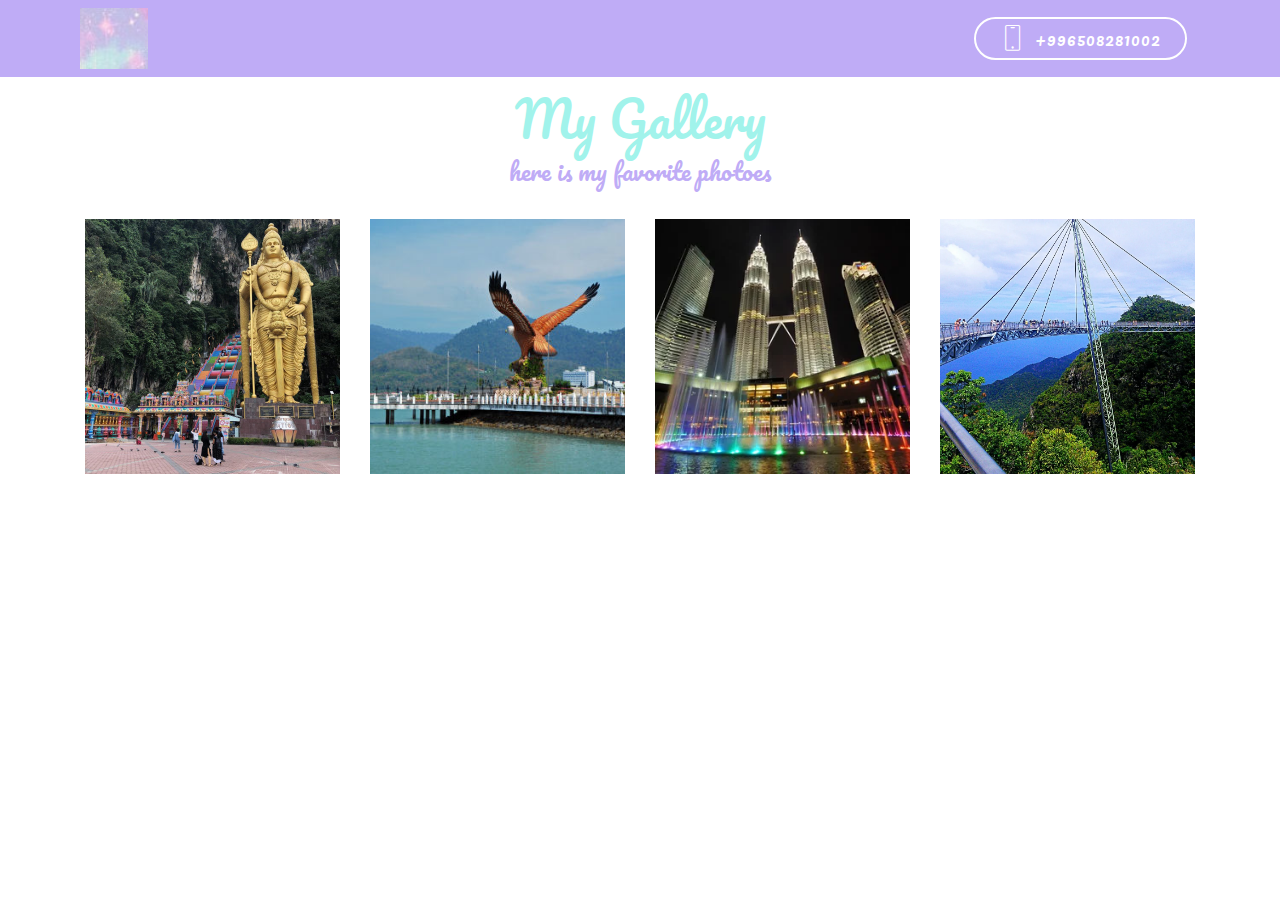
<file: page5.html>
<!DOCTYPE html>
<html  >
<head>
  <!-- Site made with Mobirise Website Builder v4.11.6, https://mobirise.com -->
  <meta charset="UTF-8">
  <meta http-equiv="X-UA-Compatible" content="IE=edge">
  <meta name="generator" content="Mobirise v4.11.6, mobirise.com">
  <meta name="viewport" content="width=device-width, initial-scale=1, minimum-scale=1">
  <link rel="shortcut icon" href="assets/images/kisspng-circle-pastel-purple-drawing-aesthetic-5ac32ca1d233e0.616731861522740385861-122x122.jpeg" type="image/x-icon">
  <meta name="description" content="Web Page Maker Description">
  
  <title>Page 5</title>
  <link rel="stylesheet" href="assets/web/assets/mobirise-icons/mobirise-icons.css">
  <link rel="stylesheet" href="assets/bootstrap/css/bootstrap.min.css">
  <link rel="stylesheet" href="assets/bootstrap/css/bootstrap-grid.min.css">
  <link rel="stylesheet" href="assets/bootstrap/css/bootstrap-reboot.min.css">
  <link rel="stylesheet" href="assets/tether/tether.min.css">
  <link rel="stylesheet" href="assets/dropdown/css/style.css">
  <link rel="stylesheet" href="assets/theme/css/style.css">
  <link rel="preload" as="style" href="assets/mobirise/css/mbr-additional.css"><link rel="stylesheet" href="assets/mobirise/css/mbr-additional.css" type="text/css">
  
  
  
</head>
<body>
  <section class="menu cid-rSPjFDaGEX" once="menu" id="menu2-y">

    

    <nav class="navbar navbar-expand beta-menu navbar-dropdown align-items-center navbar-toggleable-sm">
        <button class="navbar-toggler navbar-toggler-right" type="button" data-toggle="collapse" data-target="#navbarSupportedContent" aria-controls="navbarSupportedContent" aria-expanded="false" aria-label="Toggle navigation">
            <div class="hamburger">
                <span></span>
                <span></span>
                <span></span>
                <span></span>
            </div>
        </button>
        <div class="menu-logo">
            <div class="navbar-brand">
                <span class="navbar-logo">
                    <a href="https://mobirise.co">
                        <img src="assets/images/kisspng-circle-pastel-purple-drawing-aesthetic-5ac32ca1d233e0.616731861522740385861-122x122.jpeg" alt="Mobirise" title="" style="height: 3.8rem;">
                    </a>
                </span>
                
            </div>
        </div>
        <div class="collapse navbar-collapse" id="navbarSupportedContent">
            
            <div class="navbar-buttons mbr-section-btn"><a class="btn btn-sm btn-white-outline display-4" href="tel:+1-234-567-8901">
                    <span class="btn-icon mbri-mobile mbr-iconfont mbr-iconfont-btn">
                    </span>
                    +996508281002</a></div>
        </div>
    </nav>
</section>

<section class="engine"><a href="https://mobirise.info/h">how to create a web page</a></section><section class="mbr-gallery gallery5 cid-rVEYKEDkte" id="gallery5-15">

    

    

    <div class="container">
        <h3 class="mbr-section-title align-center mbr-fonts-style display-2">My Gallery</h3>
        <h4 class="mbr-section-subtitle align-center pb-4 mbr-fonts-style display-5">here is my favorite photoes</h4>
        <div class="row" id="gallery" data-toggle="modal" data-target="#carouselModal">
            
            
            
            <div class="col-sm-6 col-md-4 col-lg-3 item gallery-image">
                <div class="item-wrapper">
                    <img class="w-100" src="assets/images/s1200-510x510.jpg" alt="" data-target="#mbrCarousel" data-slide-to="2" title="">
                </div>
            </div><div class="col-sm-6 col-md-4 col-lg-3 item gallery-image">
                <div class="item-wrapper">
                    <img class="w-100" src="assets/images/dsc-293-510x299.jpg" alt="" data-target="#mbrCarousel" data-slide-to="1" title="">
                </div>
            </div><div class="col-sm-6 col-md-4 col-lg-3 item gallery-image">
                <div class="item-wrapper">
                    <img class="w-100" src="assets/images/i.webp" alt="" data-target="#mbrCarousel" data-slide-to="3" title="">
                </div>
            </div><div class="col-sm-6 col-md-4 col-lg-3 item gallery-image">
                <div class="item-wrapper">
                    <img class="w-100" src="assets/images/s1200.webp" alt="" data-target="#mbrCarousel" data-slide-to="0" title="">
                </div>
            </div>
        </div>

        <div class="modal mbr-slider fade" id="carouselModal" tabindex="-1" role="dialog" aria-hidden="true">
            <div class="modal-dialog" role="document">
                <div class="modal-content">
                    <div class="modal-body">
                        <div id="mbrCarousel" class="carousel slide" data-ride="carousel">
                            <div class="carousel-inner">
                                <div class="carousel-item active">
                                    <img class="d-block w-100" src="assets/images/dsc-293-1024x601.jpg" alt="" title="">
                                </div>
                                <div class="carousel-item">
                                    <img class="d-block w-100" src="assets/images/background2.jpg" alt="">
                                </div>
                                <div class="carousel-item">
                                    <img class="d-block w-100" src="assets/images/background3.jpg" alt="">
                                </div>
                                <div class="carousel-item">
                                    <img class="d-block w-100" src="assets/images/background4.jpg" alt="">
                                </div>
                            </div>
                            <ol class="carousel-indicators">
                                <li data-target="#mbrCarousel" data-slide-to="0" class="active"></li>
                                <li data-target="#mbrCarousel" data-slide-to="1"></li>
                                <li data-target="#mbrCarousel" data-slide-to="2"></li>
                                <li data-target="#mbrCarousel" data-slide-to="3"></li>
                            </ol>
                            <a role="button" href="" class="close" data-dismiss="modal" aria-label="Close">
                            </a>
                            <a class="carousel-control-prev carousel-control" href="#mbrCarousel" role="button" data-slide="prev">
                                <span class="mbri-left mbr-iconfont" aria-hidden="true"></span>
                                <span class="sr-only">Назад</span>
                            </a>
                            <a class="carousel-control-next carousel-control" href="#mbrCarousel" role="button" data-slide="next">
                                <span class="mbri-right mbr-iconfont" aria-hidden="true"></span>
                                <span class="sr-only">Вперед</span>
                            </a>
                        </div>
                    </div>
                </div>
            </div>
        </div>
    </div>
</section>


  <script src="assets/web/assets/jquery/jquery.min.js"></script>
  <script src="assets/popper/popper.min.js"></script>
  <script src="assets/bootstrap/js/bootstrap.min.js"></script>
  <script src="assets/tether/tether.min.js"></script>
  <script src="assets/smoothscroll/smooth-scroll.js"></script>
  <script src="assets/dropdown/js/nav-dropdown.js"></script>
  <script src="assets/dropdown/js/navbar-dropdown.js"></script>
  <script src="assets/touchswipe/jquery.touch-swipe.min.js"></script>
  <script src="assets/theme/js/script.js"></script>
  
  
</body>
</html>
</file>
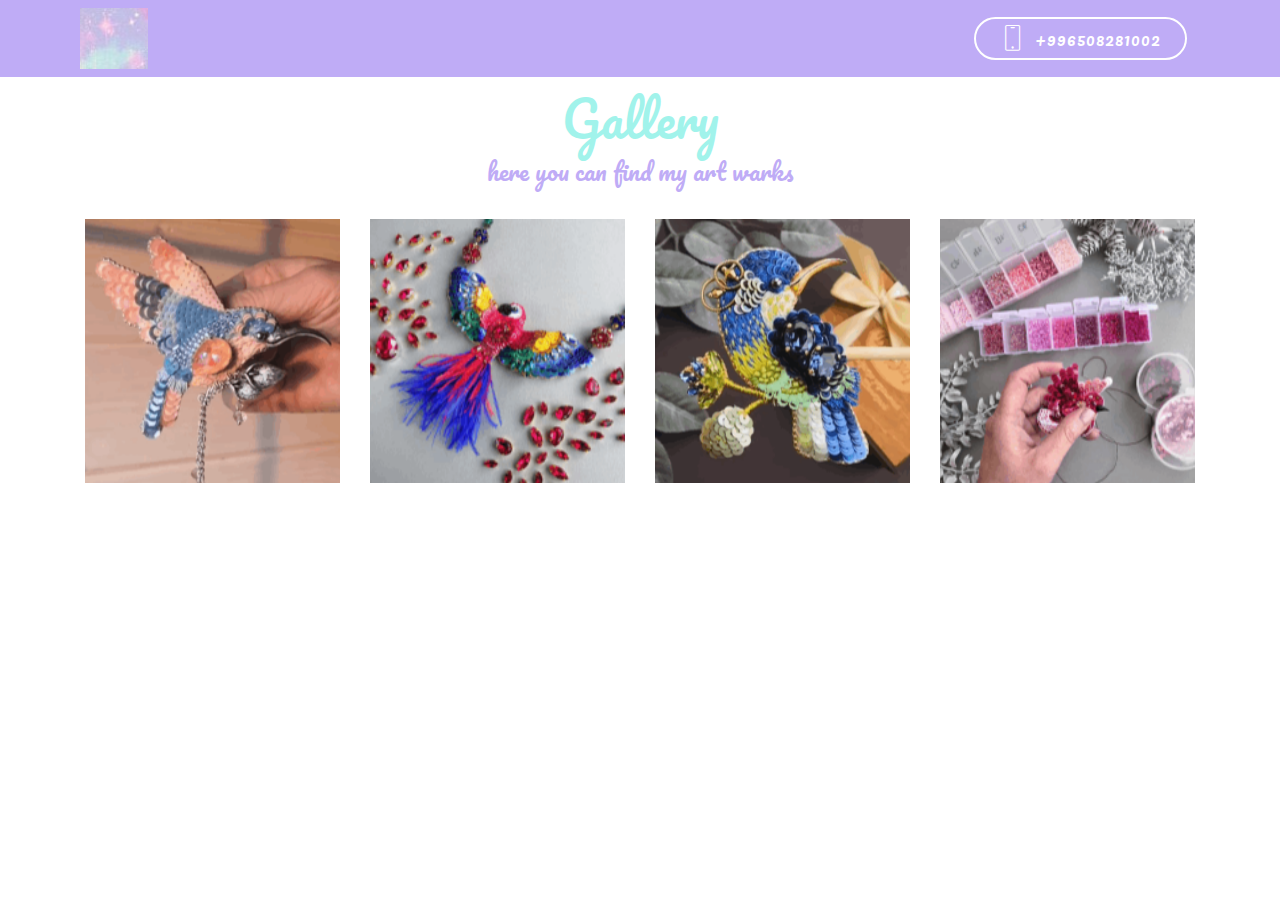
<file: page6.html>
<!DOCTYPE html>
<html  >
<head>
  <!-- Site made with Mobirise Website Builder v4.11.6, https://mobirise.com -->
  <meta charset="UTF-8">
  <meta http-equiv="X-UA-Compatible" content="IE=edge">
  <meta name="generator" content="Mobirise v4.11.6, mobirise.com">
  <meta name="viewport" content="width=device-width, initial-scale=1, minimum-scale=1">
  <link rel="shortcut icon" href="assets/images/kisspng-circle-pastel-purple-drawing-aesthetic-5ac32ca1d233e0.616731861522740385861-122x122.jpeg" type="image/x-icon">
  <meta name="description" content="Website Builder Description">
  
  <title>Page 6</title>
  <link rel="stylesheet" href="assets/web/assets/mobirise-icons/mobirise-icons.css">
  <link rel="stylesheet" href="assets/bootstrap/css/bootstrap.min.css">
  <link rel="stylesheet" href="assets/bootstrap/css/bootstrap-grid.min.css">
  <link rel="stylesheet" href="assets/bootstrap/css/bootstrap-reboot.min.css">
  <link rel="stylesheet" href="assets/tether/tether.min.css">
  <link rel="stylesheet" href="assets/dropdown/css/style.css">
  <link rel="stylesheet" href="assets/theme/css/style.css">
  <link rel="preload" as="style" href="assets/mobirise/css/mbr-additional.css"><link rel="stylesheet" href="assets/mobirise/css/mbr-additional.css" type="text/css">
  
  
  
</head>
<body>
  <section class="menu cid-rSPjFDaGEX" once="menu" id="menu2-z">

    

    <nav class="navbar navbar-expand beta-menu navbar-dropdown align-items-center navbar-toggleable-sm">
        <button class="navbar-toggler navbar-toggler-right" type="button" data-toggle="collapse" data-target="#navbarSupportedContent" aria-controls="navbarSupportedContent" aria-expanded="false" aria-label="Toggle navigation">
            <div class="hamburger">
                <span></span>
                <span></span>
                <span></span>
                <span></span>
            </div>
        </button>
        <div class="menu-logo">
            <div class="navbar-brand">
                <span class="navbar-logo">
                    <a href="https://mobirise.co">
                        <img src="assets/images/kisspng-circle-pastel-purple-drawing-aesthetic-5ac32ca1d233e0.616731861522740385861-122x122.jpeg" alt="Mobirise" title="" style="height: 3.8rem;">
                    </a>
                </span>
                
            </div>
        </div>
        <div class="collapse navbar-collapse" id="navbarSupportedContent">
            
            <div class="navbar-buttons mbr-section-btn"><a class="btn btn-sm btn-white-outline display-4" href="tel:+1-234-567-8901">
                    <span class="btn-icon mbri-mobile mbr-iconfont mbr-iconfont-btn">
                    </span>
                    +996508281002</a></div>
        </div>
    </nav>
</section>

<section class="engine"><a href="https://mobirise.info/k">develop your own website</a></section><section class="mbr-gallery gallery5 cid-rVF0XPmTLv" id="gallery5-16">

    

    

    <div class="container">
        <h3 class="mbr-section-title align-center mbr-fonts-style display-2">Gallery</h3>
        <h4 class="mbr-section-subtitle align-center pb-4 mbr-fonts-style display-5">here you can find my art warks</h4>
        <div class="row" id="gallery" data-toggle="modal" data-target="#carouselModal">
            <div class="col-sm-6 col-md-4 col-lg-3 item gallery-image">
                <div class="item-wrapper">
                    <img class="w-100" src="assets/images/-boudoir.oliki-instagram-.-09.04.2020-17-31-47-510x271.png" alt="" data-target="#mbrCarousel" data-slide-to="0" title="">
                </div>
            </div>
            <div class="col-sm-6 col-md-4 col-lg-3 item gallery-image">
                <div class="item-wrapper">
                    <img class="w-100" src="assets/images/-boudoir.oliki-instagram-.-09.04.2020-17-35-35-510x271.png" alt="" data-target="#mbrCarousel" data-slide-to="1" title="">
                </div>
            </div>
            <div class="col-sm-6 col-md-4 col-lg-3 item gallery-image">
                <div class="item-wrapper">
                    <img class="w-100" src="assets/images/-boudoir.oliki-instagram-.-09.04.2020-17-36-2-510x271.png" alt="" data-target="#mbrCarousel" data-slide-to="2" title="">
                </div>
            </div>
            <div class="col-sm-6 col-md-4 col-lg-3 item gallery-image">
                <div class="item-wrapper">
                    <img class="w-100" src="assets/images/-boudoir.oliki-instagram-.-09.04.2020-17-37-35-510x271.png" alt="" data-target="#mbrCarousel" data-slide-to="3" title="">
                </div>
            </div>
        </div>

        <div class="modal mbr-slider fade" id="carouselModal" tabindex="-1" role="dialog" aria-hidden="true">
            <div class="modal-dialog" role="document">
                <div class="modal-content">
                    <div class="modal-body">
                        <div id="mbrCarousel" class="carousel slide" data-ride="carousel">
                            <div class="carousel-inner">
                                <div class="carousel-item active">
                                    <img class="d-block w-100" src="assets/images/background1.jpg" alt="">
                                </div>
                                <div class="carousel-item">
                                    <img class="d-block w-100" src="assets/images/background2.jpg" alt="">
                                </div>
                                <div class="carousel-item">
                                    <img class="d-block w-100" src="assets/images/background3.jpg" alt="">
                                </div>
                                <div class="carousel-item">
                                    <img class="d-block w-100" src="assets/images/background4.jpg" alt="">
                                </div>
                            </div>
                            <ol class="carousel-indicators">
                                <li data-target="#mbrCarousel" data-slide-to="0" class="active"></li>
                                <li data-target="#mbrCarousel" data-slide-to="1"></li>
                                <li data-target="#mbrCarousel" data-slide-to="2"></li>
                                <li data-target="#mbrCarousel" data-slide-to="3"></li>
                            </ol>
                            <a role="button" href="" class="close" data-dismiss="modal" aria-label="Close">
                            </a>
                            <a class="carousel-control-prev carousel-control" href="#mbrCarousel" role="button" data-slide="prev">
                                <span class="mbri-left mbr-iconfont" aria-hidden="true"></span>
                                <span class="sr-only">Назад</span>
                            </a>
                            <a class="carousel-control-next carousel-control" href="#mbrCarousel" role="button" data-slide="next">
                                <span class="mbri-right mbr-iconfont" aria-hidden="true"></span>
                                <span class="sr-only">Вперед</span>
                            </a>
                        </div>
                    </div>
                </div>
            </div>
        </div>
    </div>
</section>


  <script src="assets/web/assets/jquery/jquery.min.js"></script>
  <script src="assets/popper/popper.min.js"></script>
  <script src="assets/bootstrap/js/bootstrap.min.js"></script>
  <script src="assets/tether/tether.min.js"></script>
  <script src="assets/smoothscroll/smooth-scroll.js"></script>
  <script src="assets/dropdown/js/nav-dropdown.js"></script>
  <script src="assets/dropdown/js/navbar-dropdown.js"></script>
  <script src="assets/touchswipe/jquery.touch-swipe.min.js"></script>
  <script src="assets/theme/js/script.js"></script>
  
  
</body>
</html>
</file>
<file: assets/web/assets/mobirise-icons/mobirise-icons.css>
@font-face {
  font-family: 'MobiriseIcons';
  src:  url('mobirise-icons.eot?spat4u');
  src:  url('mobirise-icons.eot?spat4u#iefix') format('embedded-opentype'),
    url('mobirise-icons.ttf?spat4u') format('truetype'),
    url('mobirise-icons.woff?spat4u') format('woff'),
    url('mobirise-icons.svg?spat4u#MobiriseIcons') format('svg');
  font-weight: normal;
  font-style: normal;
  font-display: swap;
}

[class^="mbri-"], [class*=" mbri-"] {
  /* use !important to prevent issues with browser extensions that change fonts */
  font-family: MobiriseIcons !important;
  speak: none;
  font-style: normal;
  font-weight: normal;
  font-variant: normal;
  text-transform: none;
  line-height: 1;

  /* Better Font Rendering =========== */
  -webkit-font-smoothing: antialiased;
  -moz-osx-font-smoothing: grayscale;
}

.mbri-add-submenu:before {
  content: "\e900";
}
.mbri-alert:before {
  content: "\e901";
}
.mbri-align-center:before {
  content: "\e902";
}
.mbri-align-justify:before {
  content: "\e903";
}
.mbri-align-left:before {
  content: "\e904";
}
.mbri-align-right:before {
  content: "\e905";
}
.mbri-android:before {
  content: "\e906";
}
.mbri-apple:before {
  content: "\e907";
}
.mbri-arrow-down:before {
  content: "\e908";
}
.mbri-arrow-next:before {
  content: "\e909";
}
.mbri-arrow-prev:before {
  content: "\e90a";
}
.mbri-arrow-up:before {
  content: "\e90b";
}
.mbri-bold:before {
  content: "\e90c";
}
.mbri-bookmark:before {
  content: "\e90d";
}
.mbri-bootstrap:before {
  content: "\e90e";
}
.mbri-briefcase:before {
  content: "\e90f";
}
.mbri-browse:before {
  content: "\e910";
}
.mbri-bulleted-list:before {
  content: "\e911";
}
.mbri-calendar:before {
  content: "\e912";
}
.mbri-camera:before {
  content: "\e913";
}
.mbri-cart-add:before {
  content: "\e914";
}
.mbri-cart-full:before {
  content: "\e915";
}
.mbri-cash:before {
  content: "\e916";
}
.mbri-change-style:before {
  content: "\e917";
}
.mbri-chat:before {
  content: "\e918";
}
.mbri-clock:before {
  content: "\e919";
}
.mbri-close:before {
  content: "\e91a";
}
.mbri-cloud:before {
  content: "\e91b";
}
.mbri-code:before {
  content: "\e91c";
}
.mbri-contact-form:before {
  content: "\e91d";
}
.mbri-credit-card:before {
  content: "\e91e";
}
.mbri-cursor-click:before {
  content: "\e91f";
}
.mbri-cust-feedback:before {
  content: "\e920";
}
.mbri-database:before {
  content: "\e921";
}
.mbri-delivery:before {
  content: "\e922";
}
.mbri-desktop:before {
  content: "\e923";
}
.mbri-devices:before {
  content: "\e924";
}
.mbri-down:before {
  content: "\e925";
}
.mbri-download:before {
  content: "\e989";
}
.mbri-drag-n-drop:before {
  content: "\e927";
}
.mbri-drag-n-drop2:before {
  content: "\e928";
}
.mbri-edit:before {
  content: "\e929";
}
.mbri-edit2:before {
  content: "\e92a";
}
.mbri-error:before {
  content: "\e92b";
}
.mbri-extension:before {
  content: "\e92c";
}
.mbri-features:before {
  content: "\e92d";
}
.mbri-file:before {
  content: "\e92e";
}
.mbri-flag:before {
  content: "\e92f";
}
.mbri-folder:before {
  content: "\e930";
}
.mbri-gift:before {
  content: "\e931";
}
.mbri-github:before {
  content: "\e932";
}
.mbri-globe:before {
  content: "\e933";
}
.mbri-globe-2:before {
  content: "\e934";
}
.mbri-growing-chart:before {
  content: "\e935";
}
.mbri-hearth:before {
  content: "\e936";
}
.mbri-help:before {
  content: "\e937";
}
.mbri-home:before {
  content: "\e938";
}
.mbri-hot-cup:before {
  content: "\e939";
}
.mbri-idea:before {
  content: "\e93a";
}
.mbri-image-gallery:before {
  content: "\e93b";
}
.mbri-image-slider:before {
  content: "\e93c";
}
.mbri-info:before {
  content: "\e93d";
}
.mbri-italic:before {
  content: "\e93e";
}
.mbri-key:before {
  content: "\e93f";
}
.mbri-laptop:before {
  content: "\e940";
}
.mbri-layers:before {
  content: "\e941";
}
.mbri-left-right:before {
  content: "\e942";
}
.mbri-left:before {
  content: "\e943";
}
.mbri-letter:before {
  content: "\e944";
}
.mbri-like:before {
  content: "\e945";
}
.mbri-link:before {
  content: "\e946";
}
.mbri-lock:before {
  content: "\e947";
}
.mbri-login:before {
  content: "\e948";
}
.mbri-logout:before {
  content: "\e949";
}
.mbri-magic-stick:before {
  content: "\e94a";
}
.mbri-map-pin:before {
  content: "\e94b";
}
.mbri-menu:before {
  content: "\e94c";
}
.mbri-mobile:before {
  content: "\e94d";
}
.mbri-mobile2:before {
  content: "\e94e";
}
.mbri-mobirise:before {
  content: "\e94f";
}
.mbri-more-horizontal:before {
  content: "\e950";
}
.mbri-more-vertical:before {
  content: "\e951";
}
.mbri-music:before {
  content: "\e952";
}
.mbri-new-file:before {
  content: "\e953";
}
.mbri-numbered-list:before {
  content: "\e954";
}
.mbri-opened-folder:before {
  content: "\e955";
}
.mbri-pages:before {
  content: "\e956";
}
.mbri-paper-plane:before {
  content: "\e957";
}
.mbri-paperclip:before {
  content: "\e958";
}
.mbri-photo:before {
  content: "\e959";
}
.mbri-photos:before {
  content: "\e95a";
}
.mbri-pin:before {
  content: "\e95b";
}
.mbri-play:before {
  content: "\e95c";
}
.mbri-plus:before {
  content: "\e95d";
}
.mbri-preview:before {
  content: "\e95e";
}
.mbri-print:before {
  content: "\e95f";
}
.mbri-protect:before {
  content: "\e960";
}
.mbri-question:before {
  content: "\e961";
}
.mbri-quote-left:before {
  content: "\e962";
}
.mbri-quote-right:before {
  content: "\e963";
}
.mbri-refresh:before {
  content: "\e964";
}
.mbri-responsive:before {
  content: "\e965";
}
.mbri-right:before {
  content: "\e966";
}
.mbri-rocket:before {
  content: "\e967";
}
.mbri-sad-face:before {
  content: "\e968";
}
.mbri-sale:before {
  content: "\e969";
}
.mbri-save:before {
  content: "\e96a";
}
.mbri-search:before {
  content: "\e96b";
}
.mbri-setting:before {
  content: "\e96c";
}
.mbri-setting2:before {
  content: "\e96d";
}
.mbri-setting3:before {
  content: "\e96e";
}
.mbri-share:before {
  content: "\e96f";
}
.mbri-shopping-bag:before {
  content: "\e970";
}
.mbri-shopping-basket:before {
  content: "\e971";
}
.mbri-shopping-cart:before {
  content: "\e972";
}
.mbri-sites:before {
  content: "\e973";
}
.mbri-smile-face:before {
  content: "\e974";
}
.mbri-speed:before {
  content: "\e975";
}
.mbri-star:before {
  content: "\e976";
}
.mbri-success:before {
  content: "\e977";
}
.mbri-sun:before {
  content: "\e978";
}
.mbri-sun2:before {
  content: "\e979";
}
.mbri-tablet:before {
  content: "\e97a";
}
.mbri-tablet-vertical:before {
  content: "\e97b";
}
.mbri-target:before {
  content: "\e97c";
}
.mbri-timer:before {
  content: "\e97d";
}
.mbri-to-ftp:before {
  content: "\e97e";
}
.mbri-to-local-drive:before {
  content: "\e97f";
}
.mbri-touch-swipe:before {
  content: "\e980";
}
.mbri-touch:before {
  content: "\e981";
}
.mbri-trash:before {
  content: "\e982";
}
.mbri-underline:before {
  content: "\e983";
}
.mbri-unlink:before {
  content: "\e984";
}
.mbri-unlock:before {
  content: "\e985";
}
.mbri-up-down:before {
  content: "\e986";
}
.mbri-up:before {
  content: "\e987";
}
.mbri-update:before {
  content: "\e988";
}
.mbri-upload:before {
 content: "\e926"; 
}
.mbri-user:before {
  content: "\e98a";
}
.mbri-user2:before {
  content: "\e98b";
}
.mbri-users:before {
  content: "\e98c";
}
.mbri-video:before {
  content: "\e98d";
}
.mbri-video-play:before {
  content: "\e98e";
}
.mbri-watch:before {
  content: "\e98f";
}
.mbri-website-theme:before {
  content: "\e990";
}
.mbri-wifi:before {
  content: "\e991";
}
.mbri-windows:before {
  content: "\e992";
}
.mbri-zoom-out:before {
  content: "\e993";
}
.mbri-redo:before {
  content: "\e994";
}
.mbri-undo:before {
  content: "\e995";
}
</file>
<file: assets/socicon/css/styles.css>
@charset "UTF-8";

@font-face {
  font-family: "socicon";
  src:url("../fonts/socicon.eot");
  src:url("../fonts/socicon.eot?#iefix") format("embedded-opentype"),
    url("../fonts/socicon.woff") format("woff"),
    url("../fonts/socicon.ttf") format("truetype"),
    url("../fonts/socicon.svg#socicon") format("svg");
  font-weight: normal;
  font-style: normal;
  font-display:swap;
}

[data-icon]:before {
  font-family: "socicon" !important;
  content: attr(data-icon);
  font-style: normal !important;
  font-weight: normal !important;
  font-variant: normal !important;
  text-transform: none !important;
  speak: none;
  line-height: 1;
  -webkit-font-smoothing: antialiased;
  -moz-osx-font-smoothing: grayscale;
}

[class^="socicon-"]:before,
[class*=" socicon-"]:before {
  font-family: "socicon" !important;
  font-style: normal !important;
  font-weight: normal !important;
  font-variant: normal !important;
  text-transform: none !important;
  speak: none;
  line-height: 1;
  -webkit-font-smoothing: antialiased;
  -moz-osx-font-smoothing: grayscale;
}

.socicon-modelmayhem:before {
  content: "\e000";
}
.socicon-mixcloud:before {
  content: "\e001";
}
.socicon-drupal:before {
  content: "\e002";
}
.socicon-swarm:before {
  content: "\e003";
}
.socicon-istock:before {
  content: "\e004";
}
.socicon-yammer:before {
  content: "\e005";
}
.socicon-ello:before {
  content: "\e006";
}
.socicon-stackoverflow:before {
  content: "\e007";
}
.socicon-persona:before {
  content: "\e008";
}
.socicon-triplej:before {
  content: "\e009";
}
.socicon-houzz:before {
  content: "\e00a";
}
.socicon-rss:before {
  content: "\e00b";
}
.socicon-paypal:before {
  content: "\e00c";
}
.socicon-odnoklassniki:before {
  content: "\e00d";
}
.socicon-airbnb:before {
  content: "\e00e";
}
.socicon-periscope:before {
  content: "\e00f";
}
.socicon-outlook:before {
  content: "\e010";
}
.socicon-coderwall:before {
  content: "\e011";
}
.socicon-tripadvisor:before {
  content: "\e012";
}
.socicon-appnet:before {
  content: "\e013";
}
.socicon-goodreads:before {
  content: "\e014";
}
.socicon-tripit:before {
  content: "\e015";
}
.socicon-lanyrd:before {
  content: "\e016";
}
.socicon-slideshare:before {
  content: "\e017";
}
.socicon-buffer:before {
  content: "\e018";
}
.socicon-disqus:before {
  content: "\e019";
}
.socicon-vkontakte:before {
  content: "\e01a";
}
.socicon-whatsapp:before {
  content: "\e01b";
}
.socicon-patreon:before {
  content: "\e01c";
}
.socicon-storehouse:before {
  content: "\e01d";
}
.socicon-pocket:before {
  content: "\e01e";
}
.socicon-mail:before {
  content: "\e01f";
}
.socicon-blogger:before {
  content: "\e020";
}
.socicon-technorati:before {
  content: "\e021";
}
.socicon-reddit:before {
  content: "\e022";
}
.socicon-dribbble:before {
  content: "\e023";
}
.socicon-stumbleupon:before {
  content: "\e024";
}
.socicon-digg:before {
  content: "\e025";
}
.socicon-envato:before {
  content: "\e026";
}
.socicon-behance:before {
  content: "\e027";
}
.socicon-delicious:before {
  content: "\e028";
}
.socicon-deviantart:before {
  content: "\e029";
}
.socicon-forrst:before {
  content: "\e02a";
}
.socicon-play:before {
  content: "\e02b";
}
.socicon-zerply:before {
  content: "\e02c";
}
.socicon-wikipedia:before {
  content: "\e02d";
}
.socicon-apple:before {
  content: "\e02e";
}
.socicon-flattr:before {
  content: "\e02f";
}
.socicon-github:before {
  content: "\e030";
}
.socicon-renren:before {
  content: "\e031";
}
.socicon-friendfeed:before {
  content: "\e032";
}
.socicon-newsvine:before {
  content: "\e033";
}
.socicon-identica:before {
  content: "\e034";
}
.socicon-bebo:before {
  content: "\e035";
}
.socicon-zynga:before {
  content: "\e036";
}
.socicon-steam:before {
  content: "\e037";
}
.socicon-xbox:before {
  content: "\e038";
}
.socicon-windows:before {
  content: "\e039";
}
.socicon-qq:before {
  content: "\e03a";
}
.socicon-douban:before {
  content: "\e03b";
}
.socicon-meetup:before {
  content: "\e03c";
}
.socicon-playstation:before {
  content: "\e03d";
}
.socicon-android:before {
  content: "\e03e";
}
.socicon-snapchat:before {
  content: "\e03f";
}
.socicon-twitter:before {
  content: "\e040";
}
.socicon-facebook:before {
  content: "\e041";
}
.socicon-googleplus:before {
  content: "\e042";
}
.socicon-pinterest:before {
  content: "\e043";
}
.socicon-foursquare:before {
  content: "\e044";
}
.socicon-yahoo:before {
  content: "\e045";
}
.socicon-skype:before {
  content: "\e046";
}
.socicon-yelp:before {
  content: "\e047";
}
.socicon-feedburner:before {
  content: "\e048";
}
.socicon-linkedin:before {
  content: "\e049";
}
.socicon-viadeo:before {
  content: "\e04a";
}
.socicon-xing:before {
  content: "\e04b";
}
.socicon-myspace:before {
  content: "\e04c";
}
.socicon-soundcloud:before {
  content: "\e04d";
}
.socicon-spotify:before {
  content: "\e04e";
}
.socicon-grooveshark:before {
  content: "\e04f";
}
.socicon-lastfm:before {
  content: "\e050";
}
.socicon-youtube:before {
  content: "\e051";
}
.socicon-vimeo:before {
  content: "\e052";
}
.socicon-dailymotion:before {
  content: "\e053";
}
.socicon-vine:before {
  content: "\e054";
}
.socicon-flickr:before {
  content: "\e055";
}
.socicon-500px:before {
  content: "\e056";
}
.socicon-wordpress:before {
  content: "\e058";
}
.socicon-tumblr:before {
  content: "\e059";
}
.socicon-twitch:before {
  content: "\e05a";
}
.socicon-8tracks:before {
  content: "\e05b";
}
.socicon-amazon:before {
  content: "\e05c";
}
.socicon-icq:before {
  content: "\e05d";
}
.socicon-smugmug:before {
  content: "\e05e";
}
.socicon-ravelry:before {
  content: "\e05f";
}
.socicon-weibo:before {
  content: "\e060";
}
.socicon-baidu:before {
  content: "\e061";
}
.socicon-angellist:before {
  content: "\e062";
}
.socicon-ebay:before {
  content: "\e063";
}
.socicon-imdb:before {
  content: "\e064";
}
.socicon-stayfriends:before {
  content: "\e065";
}
.socicon-residentadvisor:before {
  content: "\e066";
}
.socicon-google:before {
  content: "\e067";
}
.socicon-yandex:before {
  content: "\e068";
}
.socicon-sharethis:before {
  content: "\e069";
}
.socicon-bandcamp:before {
  content: "\e06a";
}
.socicon-itunes:before {
  content: "\e06b";
}
.socicon-deezer:before {
  content: "\e06c";
}
.socicon-telegram:before {
  content: "\e06e";
}
.socicon-openid:before {
  content: "\e06f";
}
.socicon-amplement:before {
  content: "\e070";
}
.socicon-viber:before {
  content: "\e071";
}
.socicon-zomato:before {
  content: "\e072";
}
.socicon-draugiem:before {
  content: "\e074";
}
.socicon-endomodo:before {
  content: "\e075";
}
.socicon-filmweb:before {
  content: "\e076";
}
.socicon-stackexchange:before {
  content: "\e077";
}
.socicon-wykop:before {
  content: "\e078";
}
.socicon-teamspeak:before {
  content: "\e079";
}
.socicon-teamviewer:before {
  content: "\e07a";
}
.socicon-ventrilo:before {
  content: "\e07b";
}
.socicon-younow:before {
  content: "\e07c";
}
.socicon-raidcall:before {
  content: "\e07d";
}
.socicon-mumble:before {
  content: "\e07e";
}
.socicon-medium:before {
  content: "\e06d";
}
.socicon-bebee:before {
  content: "\e07f";
}
.socicon-hitbox:before {
  content: "\e080";
}
.socicon-reverbnation:before {
  content: "\e081";
}
.socicon-formulr:before {
  content: "\e082";
}
.socicon-instagram:before {
  content: "\e057";
}
.socicon-battlenet:before {
  content: "\e083";
}
.socicon-chrome:before {
  content: "\e084";
}
.socicon-discord:before {
  content: "\e086";
}
.socicon-issuu:before {
  content: "\e087";
}
.socicon-macos:before {
  content: "\e088";
}
.socicon-firefox:before {
  content: "\e089";
}
.socicon-opera:before {
  content: "\e08d";
}
.socicon-keybase:before {
  content: "\e090";
}
.socicon-alliance:before {
  content: "\e091";
}
.socicon-livejournal:before {
  content: "\e092";
}
.socicon-googlephotos:before {
  content: "\e093";
}
.socicon-horde:before {
  content: "\e094";
}
.socicon-etsy:before {
  content: "\e095";
}
.socicon-zapier:before {
  content: "\e096";
}
.socicon-google-scholar:before {
  content: "\e097";
}
.socicon-researchgate:before {
  content: "\e098";
}
.socicon-wechat:before {
  content: "\e099";
}
.socicon-strava:before {
  content: "\e09a";
}
.socicon-line:before {
  content: "\e09b";
}
.socicon-lyft:before {
  content: "\e09c";
}
.socicon-uber:before {
  content: "\e09d";
}
.socicon-songkick:before {
  content: "\e09e";
}
.socicon-viewbug:before {
  content: "\e09f";
}
.socicon-googlegroups:before {
  content: "\e0a0";
}
.socicon-quora:before {
  content: "\e073";
}
.socicon-diablo:before {
  content: "\e085";
}
.socicon-blizzard:before {
  content: "\e0a1";
}
.socicon-hearthstone:before {
  content: "\e08b";
}
.socicon-heroes:before {
  content: "\e08a";
}
.socicon-overwatch:before {
  content: "\e08c";
}
.socicon-warcraft:before {
  content: "\e08e";
}
.socicon-starcraft:before {
  content: "\e08f";
}
.socicon-beam:before {
  content: "\e0a2";
}
.socicon-curse:before {
  content: "\e0a3";
}
.socicon-player:before {
  content: "\e0a4";
}
.socicon-streamjar:before {
  content: "\e0a5";
}
.socicon-nintendo:before {
  content: "\e0a6";
}
.socicon-hellocoton:before {
  content: "\e0a7";
}
</file>
<file: assets/dropdown/css/style.css>
.navbar-dropdown {
  left: 0;
  padding: 0;
  position: absolute;
  right: 0;
  top: 0;
  transition: all 0.45s ease;
  z-index: 1030;
  background: #282828; }
  .navbar-dropdown .navbar-logo {
    margin-right: 0.8rem;
    transition: margin 0.3s ease-in-out;
    vertical-align: middle; }
    .navbar-dropdown .navbar-logo img {
      height: 3.125rem;
      transition: all 0.3s ease-in-out; }
    .navbar-dropdown .navbar-logo.mbr-iconfont {
      font-size: 3.125rem;
      line-height: 3.125rem; }
  .navbar-dropdown .navbar-caption {
    font-weight: 700;
    white-space: normal;
    vertical-align: -4px;
    line-height: 3.125rem !important; }
    .navbar-dropdown .navbar-caption, .navbar-dropdown .navbar-caption:hover {
      color: inherit;
      text-decoration: none; }
  .navbar-dropdown .mbr-iconfont + .navbar-caption {
    vertical-align: -1px; }
  .navbar-dropdown.navbar-fixed-top {
    position: fixed; }
  .navbar-dropdown .navbar-brand span {
    vertical-align: -4px; }
  .navbar-dropdown.bg-color.transparent {
    background: none; }
  .navbar-dropdown.navbar-short .navbar-brand {
    padding: 0.625rem 0; }
    .navbar-dropdown.navbar-short .navbar-brand span {
      vertical-align: -1px; }
  .navbar-dropdown.navbar-short .navbar-caption {
    line-height: 2.375rem !important;
    vertical-align: -2px; }
  .navbar-dropdown.navbar-short .navbar-logo {
    margin-right: 0.5rem; }
    .navbar-dropdown.navbar-short .navbar-logo img {
      height: 2.375rem; }
    .navbar-dropdown.navbar-short .navbar-logo.mbr-iconfont {
      font-size: 2.375rem;
      line-height: 2.375rem; }
  .navbar-dropdown.navbar-short .mbr-table-cell {
    height: 3.625rem; }
  .navbar-dropdown .navbar-close {
    left: 0.6875rem;
    position: fixed;
    top: 0.75rem;
    z-index: 1000; }
  .navbar-dropdown .hamburger-icon {
    content: "";
    display: inline-block;
    vertical-align: middle;
    width: 16px;
    -webkit-box-shadow: 0 -6px 0 1px #282828,0 0 0 1px #282828,0 6px 0 1px #282828;
    -moz-box-shadow: 0 -6px 0 1px #282828,0 0 0 1px #282828,0 6px 0 1px #282828;
    box-shadow: 0 -6px 0 1px #282828,0 0 0 1px #282828,0 6px 0 1px #282828; }

.dropdown-menu .dropdown-toggle[data-toggle="dropdown-submenu"]::after {
  border-bottom: 0.35em solid transparent;
  border-left: 0.35em solid;
  border-right: 0;
  border-top: 0.35em solid transparent;
  margin-left: 0.3rem; }

.dropdown-menu .dropdown-item:focus {
  outline: 0; }

.nav-dropdown {
  font-size: 0.75rem;
  font-weight: 500;
  height: auto !important; }
  .nav-dropdown .nav-btn {
    padding-left: 1rem; }
  .nav-dropdown .link {
    margin: .667em 1.667em;
    font-weight: 500;
    padding: 0;
    transition: color .2s ease-in-out; }
    .nav-dropdown .link.dropdown-toggle {
      margin-right: 2.583em; }
      .nav-dropdown .link.dropdown-toggle::after {
        margin-left: .25rem;
        border-top: 0.35em solid;
        border-right: 0.35em solid transparent;
        border-left: 0.35em solid transparent;
        border-bottom: 0; }
      .nav-dropdown .link.dropdown-toggle[aria-expanded="true"] {
        margin: 0;
        padding: 0.667em 3.263em  0.667em 1.667em; }
  .nav-dropdown .link::after,
  .nav-dropdown .dropdown-item::after {
    color: inherit; }
  .nav-dropdown .btn {
    font-size: 0.75rem;
    font-weight: 700;
    letter-spacing: 0;
    margin-bottom: 0;
    padding-left: 1.25rem;
    padding-right: 1.25rem; }
  .nav-dropdown .dropdown-menu {
    border-radius: 0;
    border: 0;
    left: 0;
    margin: 0;
    padding-bottom: 1.25rem;
    padding-top: 1.25rem;
    position: relative; }
  .nav-dropdown .dropdown-submenu {
    margin-left: 0.125rem;
    top: 0; }
  .nav-dropdown .dropdown-item {
    font-weight: 500;
    line-height: 2;
    padding: 0.3846em 4.615em 0.3846em 1.5385em;
    position: relative;
    transition: color .2s ease-in-out, background-color .2s ease-in-out; }
    .nav-dropdown .dropdown-item::after {
      margin-top: -0.3077em;
      position: absolute;
      right: 1.1538em;
      top: 50%; }
    .nav-dropdown .dropdown-item:focus, .nav-dropdown .dropdown-item:hover {
      background: none; }

@media (max-width: 767px) {
  .nav-dropdown.navbar-toggleable-sm {
    bottom: 0;
    display: none;
    left: 0;
    overflow-x: hidden;
    position: fixed;
    top: 0;
    transform: translateX(-100%);
    -ms-transform: translateX(-100%);
    -webkit-transform: translateX(-100%);
    width: 18.75rem;
    z-index: 999; } }
.nav-dropdown.navbar-toggleable-xl {
  bottom: 0;
  display: none;
  left: 0;
  overflow-x: hidden;
  position: fixed;
  top: 0;
  transform: translateX(-100%);
  -ms-transform: translateX(-100%);
  -webkit-transform: translateX(-100%);
  width: 18.75rem;
  z-index: 999; }

.nav-dropdown-sm {
  display: block !important;
  overflow-x: hidden;
  overflow: auto;
  padding-top: 3.875rem; }
  .nav-dropdown-sm::after {
    content: "";
    display: block;
    height: 3rem;
    width: 100%; }
  .nav-dropdown-sm.collapse.in ~ .navbar-close {
    display: block !important; }
  .nav-dropdown-sm.collapsing, .nav-dropdown-sm.collapse.in {
    transform: translateX(0);
    -ms-transform: translateX(0);
    -webkit-transform: translateX(0);
    transition: all 0.25s ease-out;
    -webkit-transition: all 0.25s ease-out;
    background: #282828; }
  .nav-dropdown-sm.collapsing[aria-expanded="false"] {
    transform: translateX(-100%);
    -ms-transform: translateX(-100%);
    -webkit-transform: translateX(-100%); }
  .nav-dropdown-sm .nav-item {
    display: block;
    margin-left: 0 !important;
    padding-left: 0; }
  .nav-dropdown-sm .link,
  .nav-dropdown-sm .dropdown-item {
    border-top: 1px dotted rgba(255, 255, 255, 0.1);
    font-size: 0.8125rem;
    line-height: 1.6;
    margin: 0 !important;
    padding: 0.875rem 2.4rem 0.875rem 1.5625rem !important;
    position: relative;
    white-space: normal; }
    .nav-dropdown-sm .link:focus, .nav-dropdown-sm .link:hover,
    .nav-dropdown-sm .dropdown-item:focus,
    .nav-dropdown-sm .dropdown-item:hover {
      background: rgba(0, 0, 0, 0.2) !important;
      color: #c0a375; }
  .nav-dropdown-sm .nav-btn {
    position: relative;
    padding: 1.5625rem 1.5625rem 0 1.5625rem; }
    .nav-dropdown-sm .nav-btn::before {
      border-top: 1px dotted rgba(255, 255, 255, 0.1);
      content: "";
      left: 0;
      position: absolute;
      top: 0;
      width: 100%; }
    .nav-dropdown-sm .nav-btn + .nav-btn {
      padding-top: 0.625rem; }
      .nav-dropdown-sm .nav-btn + .nav-btn::before {
        display: none; }
  .nav-dropdown-sm .btn {
    padding: 0.625rem 0; }
  .nav-dropdown-sm .dropdown-toggle[data-toggle="dropdown-submenu"]::after {
    margin-left: .25rem;
    border-top: 0.35em solid;
    border-right: 0.35em solid transparent;
    border-left: 0.35em solid transparent;
    border-bottom: 0; }
  .nav-dropdown-sm .dropdown-toggle[data-toggle="dropdown-submenu"][aria-expanded="true"]::after {
    border-top: 0;
    border-right: 0.35em solid transparent;
    border-left: 0.35em solid transparent;
    border-bottom: 0.35em solid; }
  .nav-dropdown-sm .dropdown-menu {
    margin: 0;
    padding: 0;
    position: relative;
    top: 0;
    left: 0;
    width: 100%;
    border: 0;
    float: none;
    border-radius: 0;
    background: none; }
  .nav-dropdown-sm .dropdown-submenu {
    left: 100%;
    margin-left: 0.125rem;
    margin-top: -1.25rem;
    top: 0; }

.navbar-toggleable-sm .nav-dropdown .dropdown-menu {
  position: absolute; }

.navbar-toggleable-sm .nav-dropdown .dropdown-submenu {
  left: 100%;
  margin-left: 0.125rem;
  margin-top: -1.25rem;
  top: 0; }

.navbar-toggleable-sm.opened .nav-dropdown .dropdown-menu {
  position: relative; }

.navbar-toggleable-sm.opened .nav-dropdown .dropdown-submenu {
  left: 0;
  margin-left: 00rem;
  margin-top: 0rem;
  top: 0; }

.is-builder .nav-dropdown.collapsing {
  transition: none !important; }

/*# sourceMappingURL=style.css.map */
</file>
<file: assets/theme/css/style.css>
/*!
 * Mobirise v4 theme (https://mobirise.com/)
 * Copyright 2017 Mobirise
 */
section {
  background-color: #eeeeee; }

body {
  font-style: normal;
  line-height: 1.5; }

section,
.container,
.container-fluid {
  position: relative;
  word-wrap: break-word; }

a.mbr-iconfont:hover {
  text-decoration: none; }

.article .lead p,
.article .lead ul,
.article .lead ol,
.article .lead pre,
.article .lead blockquote {
  margin-bottom: 0; }

ul,
ol,
pre,
blockquote {
  margin-bottom: 2.3125rem; }

pre {
  background: #f4f4f4;
  padding: 10px 24px;
  white-space: pre-wrap; }

.inactive {
  -webkit-user-select: none;
  -moz-user-select: none;
  -ms-user-select: none;
  user-select: none;
  pointer-events: none;
  -webkit-user-drag: none;
  user-drag: none; }

.mbr-section__comments .row {
  justify-content: center;
  -webkit-justify-content: center; }

a {
  font-style: normal;
  font-weight: 400;
  cursor: pointer; }
  a, a:hover {
    text-decoration: none; }

figure {
  margin-bottom: 0; }

body {
  color: #232323; }

h1,
h2,
h3,
h4,
h5,
h6,
.h1,
.h2,
.h3,
.h4,
.h5,
.h6,
.display-1,
.display-2,
.display-3,
.display-4 {
  line-height: 1;
  word-break: break-word;
  word-wrap: break-word; }

.mbr-section-title {
  font-style: normal;
  line-height: 1.2; }

.mbr-section-subtitle {
  line-height: 1.3; }

.mbr-text {
  font-style: normal;
  line-height: 1.6; }

b,
strong {
  font-weight: bold; }

blockquote {
  padding: 10px 0 10px 20px;
  position: relative;
  border-left: 2px solid;
  border-color: #ff3366; }

input:-webkit-autofill, input:-webkit-autofill:hover, input:-webkit-autofill:focus, input:-webkit-autofill:active {
  transition-delay: 9999s;
  transition-property: background-color, color; }

textarea[type='hidden'] {
  display: none; }

body {
  position: relative; }

section {
  background-position: 50% 50%;
  background-repeat: no-repeat;
  background-size: cover; }
  section .mbr-background-video,
  section .mbr-background-video-preview {
    position: absolute;
    bottom: 0;
    left: 0;
    right: 0;
    top: 0; }

.hidden {
  visibility: hidden; }

.mbr-z-index20 {
  z-index: 20; }

/*! Base colors */
.mbr-white {
  color: #ffffff; }

.mbr-black {
  color: #000000; }

.mbr-bg-white {
  background-color: #ffffff; }

.mbr-bg-black {
  background-color: #000000; }

/*! Text-aligns */
.align-left {
  text-align: left; }

.align-center {
  text-align: center; }

.align-right {
  text-align: right; }

@media (max-width: 767px) {
  .align-left,
  .align-center,
  .align-right,
  .mbr-section-btn,
  .mbr-section-title {
    text-align: center; } }
/*! Font-weight  */
.mbr-light {
  font-weight: 300; }

.mbr-regular {
  font-weight: 400; }

.mbr-semibold {
  font-weight: 500; }

.mbr-bold {
  font-weight: 700; }

/*! Media  */
.media-size-item {
  -webkit-flex: 1 1 auto;
  -moz-flex: 1 1 auto;
  -ms-flex: 1 1 auto;
  -o-flex: 1 1 auto;
  flex: 1 1 auto; }

.media-content {
  -webkit-flex-basis: 100%;
  flex-basis: 100%; }

.media-container-row {
  display: -ms-flexbox;
  display: -webkit-flex;
  display: flex;
  -webkit-flex-direction: row;
  -ms-flex-direction: row;
  flex-direction: row;
  -webkit-flex-wrap: wrap;
  -ms-flex-wrap: wrap;
  flex-wrap: wrap;
  -webkit-justify-content: center;
  -ms-flex-pack: center;
  justify-content: center;
  -webkit-align-content: center;
  -ms-flex-line-pack: center;
  align-content: center;
  -webkit-align-items: start;
  -ms-flex-align: start;
  align-items: start; }
  .media-container-row .media-size-item {
    width: 400px; }

.media-container-column {
  display: -ms-flexbox;
  display: -webkit-flex;
  display: flex;
  -webkit-flex-direction: column;
  -ms-flex-direction: column;
  flex-direction: column;
  -webkit-flex-wrap: wrap;
  -ms-flex-wrap: wrap;
  flex-wrap: wrap;
  -webkit-justify-content: center;
  -ms-flex-pack: center;
  justify-content: center;
  -webkit-align-content: center;
  -ms-flex-line-pack: center;
  align-content: center;
  -webkit-align-items: stretch;
  -ms-flex-align: stretch;
  align-items: stretch; }
  .media-container-column > * {
    width: 100%; }

@media (min-width: 992px) {
  .media-container-row {
    -webkit-flex-wrap: nowrap;
    -ms-flex-wrap: nowrap;
    flex-wrap: nowrap; } }
figure {
  overflow: hidden; }

figure[mbr-media-size] {
  transition: width 0.1s; }

.mbr-figure img,
.mbr-figure iframe {
  display: block;
  width: 100%; }

.card {
  background-color: transparent;
  border: none; }

.card-box {
  width: 100%; }

.card-img {
  text-align: center;
  flex-shrink: 0;
  -webkit-flex-shrink: 0; }

.media {
  max-width: 100%;
  margin: 0 auto; }

.mbr-figure {
  -ms-flex-item-align: center;
  -ms-grid-row-align: center;
  -webkit-align-self: center;
  align-self: center; }

.media-container > div {
  max-width: 100%; }

.mbr-figure img,
.card-img img {
  width: 100%; }

@media (max-width: 991px) {
  .media-size-item {
    width: auto !important; }

  .media {
    width: auto; }

  .mbr-figure {
    width: 100% !important; } }
/*! Buttons */
.btn {
  font-weight: 500;
  border-width: 2px;
  font-style: normal;
  letter-spacing: 1px;
  margin: .4rem .8rem;
  white-space: normal;
  -webkit-transition: all .3s ease-in-out;
  -moz-transition: all .3s ease-in-out;
  transition: all .3s ease-in-out;
  display: inline-flex;
  align-items: center;
  justify-content: center;
  word-break: break-word;
  -webkit-align-items: center;
  -webkit-justify-content: center;
  display: -webkit-inline-flex; }

.btn-sm {
  font-weight: 500;
  letter-spacing: 1px;
  -webkit-transition: all .3s ease-in-out;
  -moz-transition: all .3s ease-in-out;
  transition: all .3s ease-in-out; }

.btn-md {
  font-weight: 500;
  letter-spacing: 1px;
  margin: .4rem .8rem !important;
  -webkit-transition: all .3s ease-in-out;
  -moz-transition: all .3s ease-in-out;
  transition: all .3s ease-in-out; }

.btn-lg {
  font-weight: 500;
  letter-spacing: 1px;
  margin: .4rem .8rem !important;
  -webkit-transition: all .3s ease-in-out;
  -moz-transition: all .3s ease-in-out;
  transition: all .3s ease-in-out; }

.mbr-section-btn {
  margin-left: -0.25rem;
  margin-right: -0.25rem;
  font-size: 0; }

nav .mbr-section-btn {
  margin-left: 0rem;
  margin-right: 0rem; }

.btn-form {
  border-radius: 0; }
  .btn-form:hover {
    cursor: pointer; }

/*! Btn icon margin */
.btn .mbr-iconfont,
.btn.btn-sm .mbr-iconfont {
  cursor: pointer;
  margin-right: 0.5rem; }

.btn.btn-md .mbr-iconfont,
.btn.btn-md .mbr-iconfont {
  margin-right: 0.8rem; }

.mbr-regular {
  font-weight: 400; }

.mbr-semibold {
  font-weight: 500; }

.mbr-bold {
  font-weight: 700; }

[type='submit'] {
  -webkit-appearance: none; }

/*! Full-screen */
.mbr-fullscreen .mbr-overlay {
  min-height: 100vh; }

.mbr-fullscreen {
  display: flex;
  display: -webkit-flex;
  display: -moz-flex;
  display: -ms-flex;
  display: -o-flex;
  align-items: center;
  -webkit-align-items: center;
  min-height: 100vh;
  padding-top: 3rem;
  padding-bottom: 3rem; }

/*! Map */
.map {
  height: 25rem;
  position: relative; }
  .map iframe {
    width: 100%;
    height: 100%; }

.mbr-overlay {
  background-color: #000;
  bottom: 0;
  left: 0;
  opacity: .5;
  position: absolute;
  right: 0;
  top: 0;
  z-index: 0;
  pointer-events: none; }

/* Form */
blockquote {
  font-style: italic;
  padding: 10px 0 10px 20px;
  font-size: 1.09rem;
  position: relative;
  border-width: 3px; }

.form-control {
  background-color: #f5f5f5;
  box-shadow: none;
  color: #565656;
  line-height: 1.43;
  min-height: 3.5em;
  padding: 1.07em .5em; }
  .form-control, .form-control:focus {
    border: 1px solid #e8e8e8; }
  .form-active .form-control:invalid {
    border-color: red; }

.form-control-label {
  position: relative;
  cursor: pointer;
  margin-bottom: .357em;
  padding: 0; }

.alert {
  color: #ffffff;
  border-radius: 0;
  border: 0;
  font-size: .875rem;
  line-height: 1.5;
  margin-bottom: 1.875rem;
  padding: 1.25rem;
  position: relative; }
  .alert.alert-form::after {
    background-color: inherit;
    bottom: -7px;
    content: "";
    display: block;
    height: 14px;
    left: 50%;
    margin-left: -7px;
    position: absolute;
    transform: rotate(45deg);
    width: 14px;
    -webkit-transform: rotate(45deg); }

.form-asterisk {
  font-family: initial;
  position: absolute;
  top: -2px;
  font-weight: normal; }

/*! Scroll to top arrow */
#scrollToTop a i:before {
  content: '';
  position: absolute;
  height: 40%;
  top: 25%;
  background: #fff;
  width: 2px;
  left: calc(50% - 1px); }
#scrollToTop a i:after {
  content: '';
  position: absolute;
  display: block;
  border-top: 2px solid #fff;
  border-right: 2px solid #fff;
  width: 40%;
  height: 40%;
  left: 30%;
  bottom: 30%;
  transform: rotate(135deg);
  -webkit-transform: rotate(135deg); }

.mbr-arrow-up {
  bottom: 25px;
  right: 90px;
  position: fixed;
  text-align: right;
  z-index: 5000;
  color: #ffffff;
  font-size: 32px;
  transform: rotate(180deg);
  -webkit-transform: rotate(180deg); }

.mbr-arrow-up a {
  background: rgba(0, 0, 0, 0.2);
  border-radius: 3px;
  color: #fff;
  display: inline-block;
  height: 60px;
  width: 60px;
  outline-style: none !important;
  position: relative;
  text-decoration: none;
  transition: all 0.3s ease-in-out;
  cursor: pointer;
  text-align: center; }
  .mbr-arrow-up a:hover {
    background-color: rgba(0, 0, 0, 0.4); }
  .mbr-arrow-up a i {
    line-height: 60px; }

.mbr-arrow-up-icon {
  display: block;
  color: #fff; }

.mbr-arrow-up-icon::before {
  content: '\203a';
  display: inline-block;
  font-family: serif;
  font-size: 32px;
  line-height: 1;
  font-style: normal;
  position: relative;
  top: 6px;
  left: -4px;
  -webkit-transform: rotate(-90deg);
  transform: rotate(-90deg); }

/*! Arrow Down */
.mbr-arrow {
  position: absolute;
  bottom: 45px;
  left: 50%;
  width: 60px;
  height: 60px;
  cursor: pointer;
  background-color: rgba(80, 80, 80, 0.5);
  border-radius: 50%;
  -webkit-transform: translateX(-50%);
  transform: translateX(-50%); }
  .mbr-arrow > a {
    display: inline-block;
    text-decoration: none;
    outline-style: none;
    -webkit-animation: arrowdown 1.7s ease-in-out infinite;
    animation: arrowdown 1.7s ease-in-out infinite; }
    .mbr-arrow > a > i {
      position: absolute;
      top: -2px;
      left: 15px;
      font-size: 2rem; }

@keyframes arrowdown {
  0% {
    transform: translateY(0px);
    -webkit-transform: translateY(0px); }
  50% {
    transform: translateY(-5px);
    -webkit-transform: translateY(-5px); }
  100% {
    transform: translateY(0px);
    -webkit-transform: translateY(0px); } }
@-webkit-keyframes arrowdown {
  0% {
    transform: translateY(0px);
    -webkit-transform: translateY(0px); }
  50% {
    transform: translateY(-5px);
    -webkit-transform: translateY(-5px); }
  100% {
    transform: translateY(0px);
    -webkit-transform: translateY(0px); } }
@media (max-width: 500px) {
  .mbr-arrow-up {
    left: 50%;
    right: auto;
    transform: translateX(-50%) rotate(180deg);
    -webkit-transform: translateX(-50%) rotate(180deg); } }
/*Gradients animation*/
@keyframes gradient-animation {
  from {
    background-position: 0% 100%;
    animation-timing-function: ease-in-out; }
  to {
    background-position: 100% 0%;
    animation-timing-function: ease-in-out; } }
@-webkit-keyframes gradient-animation {
  from {
    background-position: 0% 100%;
    animation-timing-function: ease-in-out; }
  to {
    background-position: 100% 0%;
    animation-timing-function: ease-in-out; } }
.bg-gradient {
  background-size: 200% 200%;
  animation: gradient-animation 5s infinite alternate;
  -webkit-animation: gradient-animation 5s infinite alternate; }

.menu .navbar-brand {
  display: -webkit-flex; }
  .menu .navbar-brand span {
    display: flex;
    display: -webkit-flex; }
  .menu .navbar-brand .navbar-caption-wrap {
    display: -webkit-flex; }
  .menu .navbar-brand .navbar-logo img {
    display: -webkit-flex; }
@media (min-width: 768px) and (max-width: 1023px) {
  .menu .navbar-toggleable-sm .navbar-nav {
    display: -webkit-box;
    display: -webkit-flex;
    display: -ms-flexbox; } }
@media (max-width: 1023px) {
  .menu .navbar-collapse {
    max-height: 93.5vh; }
    .menu .navbar-collapse.show {
      overflow: auto; } }
@media (min-width: 1024px) {
  .menu .navbar-nav.nav-dropdown {
    display: -webkit-flex; }
  .menu .navbar-toggleable-sm .navbar-collapse {
    display: -webkit-flex !important; }
  .menu .collapsed .navbar-collapse {
    max-height: 93.5vh; }
    .menu .collapsed .navbar-collapse.show {
      overflow: auto; } }
@media (max-width: 767px) {
  .menu .navbar-collapse {
    max-height: 80vh; } }

/* Others*/
.note-check a[data-value=Rubik] {
  font-style: normal; }

.mbr-arrow a {
  color: #ffffff; }

@media (max-width: 767px) {
  .mbr-arrow {
    display: none; } }
.navbar {
  display: -webkit-flex;
  -webkit-flex-wrap: wrap;
  -webkit-align-items: center;
  -webkit-justify-content: space-between; }

.navbar-collapse {
  -webkit-flex-basis: 100%;
  -webkit-flex-grow: 1;
  -webkit-align-items: center; }

.nav-dropdown .link {
  padding: 0.667em 1.667em !important;
  margin: 0 !important; }

.nav {
  display: -webkit-flex;
  -webkit-flex-wrap: wrap; }

.row {
  display: -webkit-flex;
  -webkit-flex-wrap: wrap; }

.justify-content-center {
  -webkit-justify-content: center; }

.form-inline {
  display: -webkit-flex;
  -webkit-flex-flow: row wrap;
  -webkit-align-items: center; }

.card-wrapper {
  -webkit-flex: 1; }

.carousel-control {
  z-index: 10;
  display: -webkit-flex;
  -webkit-align-items: center;
  -webkit-justify-content: center; }

.carousel-controls {
  display: -webkit-flex; }

.media {
  display: -webkit-flex; }

.form-group:focus {
  outline: none; }

.jq-selectbox__select {
  padding: 1.07em 0.5em;
  position: absolute;
  top: 0;
  left: 0;
  width: 100%; }

.jq-selectbox__dropdown {
  position: absolute;
  top: 100% !important;
  left: 0 !important;
  width: 100% !important; }

.jq-selectbox__trigger-arrow {
  transform: translateY(-50%); }

.jq-selectbox li {
  padding: 1.07em 0.5em; }

input[type='range'] {
  padding-left: 0 !important;
  padding-right: 0 !important; }

.modal-dialog,
.modal-content {
  height: 100%; }

.modal-dialog .carousel-inner {
  height: calc(100vh - 1.75rem); }
  @media (max-width: 575px) {
    .modal-dialog .carousel-inner {
      height: calc(100vh - 1rem); } }

.carousel-item {
  text-align: center; }

.carousel-item img {
  margin: auto; }

.navbar-toggler {
  -webkit-align-self: flex-start;
  -ms-flex-item-align: start;
  align-self: flex-start;
  padding: 0.25rem 0.75rem;
  font-size: 1.25rem;
  line-height: 1;
  background: transparent;
  border: 1px solid transparent;
  -webkit-border-radius: 0.25rem;
  border-radius: 0.25rem; }

.navbar-toggler:focus,
.navbar-toggler:hover {
  text-decoration: none; }

.navbar-toggler-icon {
  display: inline-block;
  width: 1.5em;
  height: 1.5em;
  vertical-align: middle;
  content: '';
  background: no-repeat center center;
  -webkit-background-size: 100% 100%;
  -o-background-size: 100% 100%;
  background-size: 100% 100%; }

.navbar-toggler-left {
  position: absolute;
  left: 1rem; }

.navbar-toggler-right {
  position: absolute;
  right: 1rem; }

@media (max-width: 575px) {
  .navbar-toggleable .navbar-nav .dropdown-menu {
    position: static;
    float: none; }

  .navbar-toggleable > .container {
    padding-right: 0;
    padding-left: 0; } }
@media (min-width: 576px) {
  .navbar-toggleable {
    -webkit-box-orient: horizontal;
    -webkit-box-direction: normal;
    -webkit-flex-direction: row;
    -ms-flex-direction: row;
    flex-direction: row;
    -webkit-flex-wrap: nowrap;
    -ms-flex-wrap: nowrap;
    flex-wrap: nowrap;
    -webkit-box-align: center;
    -webkit-align-items: center;
    -ms-flex-align: center;
    align-items: center; }

  .navbar-toggleable .navbar-nav {
    -webkit-box-orient: horizontal;
    -webkit-box-direction: normal;
    -webkit-flex-direction: row;
    -ms-flex-direction: row;
    flex-direction: row; }

  .navbar-toggleable .navbar-nav .nav-link {
    padding-right: 0.5rem;
    padding-left: 0.5rem; }

  .navbar-toggleable > .container {
    display: -webkit-box;
    display: -webkit-flex;
    display: -ms-flexbox;
    display: flex;
    -webkit-flex-wrap: nowrap;
    -ms-flex-wrap: nowrap;
    flex-wrap: nowrap;
    -webkit-box-align: center;
    -webkit-align-items: center;
    -ms-flex-align: center;
    align-items: center; }

  .navbar-toggleable .navbar-collapse {
    display: -webkit-box !important;
    display: -webkit-flex !important;
    display: -ms-flexbox !important;
    display: flex !important;
    width: 100%; }

  .navbar-toggleable .navbar-toggler {
    display: none; } }
@media (max-width: 767px) {
  .navbar-toggleable-sm .navbar-nav .dropdown-menu {
    position: static;
    float: none; }

  .navbar-toggleable-sm > .container {
    padding-right: 0;
    padding-left: 0; } }
@media (min-width: 768px) {
  .navbar-toggleable-sm {
    -webkit-box-orient: horizontal;
    -webkit-box-direction: normal;
    -webkit-flex-direction: row;
    -ms-flex-direction: row;
    flex-direction: row;
    -webkit-flex-wrap: nowrap;
    -ms-flex-wrap: nowrap;
    flex-wrap: nowrap;
    -webkit-box-align: center;
    -webkit-align-items: center;
    -ms-flex-align: center;
    align-items: center; }

  .navbar-toggleable-sm .navbar-nav {
    -webkit-box-orient: horizontal;
    -webkit-box-direction: normal;
    -webkit-flex-direction: row;
    -ms-flex-direction: row;
    flex-direction: row; }

  .navbar-toggleable-sm .navbar-nav .nav-link {
    padding-right: 0.5rem;
    padding-left: 0.5rem; }

  .navbar-toggleable-sm > .container {
    display: -webkit-box;
    display: -webkit-flex;
    display: -ms-flexbox;
    display: flex;
    -webkit-flex-wrap: nowrap;
    -ms-flex-wrap: nowrap;
    flex-wrap: nowrap;
    -webkit-box-align: center;
    -webkit-align-items: center;
    -ms-flex-align: center;
    align-items: center; }

  .navbar-toggleable-sm .navbar-collapse {
    display: none;
    width: 100%; }

  .navbar-toggleable-sm .navbar-toggler {
    display: none; } }
@media (max-width: 1023px) {
  .navbar-toggleable-md .navbar-nav .dropdown-menu {
    position: static;
    float: none; }

  .navbar-toggleable-md > .container {
    padding-right: 0;
    padding-left: 0; } }
@media (min-width: 1024px) {
  .navbar-toggleable-md {
    -webkit-box-orient: horizontal;
    -webkit-box-direction: normal;
    -webkit-flex-direction: row;
    -ms-flex-direction: row;
    flex-direction: row;
    -webkit-flex-wrap: nowrap;
    -ms-flex-wrap: nowrap;
    flex-wrap: nowrap;
    -webkit-box-align: center;
    -webkit-align-items: center;
    -ms-flex-align: center;
    align-items: center; }

  .navbar-toggleable-md .navbar-nav {
    -webkit-box-orient: horizontal;
    -webkit-box-direction: normal;
    -webkit-flex-direction: row;
    -ms-flex-direction: row;
    flex-direction: row; }

  .navbar-toggleable-md .navbar-nav .nav-link {
    padding-right: 0.5rem;
    padding-left: 0.5rem; }

  .navbar-toggleable-md > .container {
    display: -webkit-box;
    display: -webkit-flex;
    display: -ms-flexbox;
    display: flex;
    -webkit-flex-wrap: nowrap;
    -ms-flex-wrap: nowrap;
    flex-wrap: nowrap;
    -webkit-box-align: center;
    -webkit-align-items: center;
    -ms-flex-align: center;
    align-items: center; }

  .navbar-toggleable-md .navbar-collapse {
    display: -webkit-box !important;
    display: -webkit-flex !important;
    display: -ms-flexbox !important;
    display: flex !important;
    width: 100%; }

  .navbar-toggleable-md .navbar-toggler {
    display: none; } }
@media (max-width: 1199px) {
  .navbar-toggleable-lg .navbar-nav .dropdown-menu {
    position: static;
    float: none; }

  .navbar-toggleable-lg > .container {
    padding-right: 0;
    padding-left: 0; } }
@media (min-width: 1200px) {
  .navbar-toggleable-lg {
    -webkit-box-orient: horizontal;
    -webkit-box-direction: normal;
    -webkit-flex-direction: row;
    -ms-flex-direction: row;
    flex-direction: row;
    -webkit-flex-wrap: nowrap;
    -ms-flex-wrap: nowrap;
    flex-wrap: nowrap;
    -webkit-box-align: center;
    -webkit-align-items: center;
    -ms-flex-align: center;
    align-items: center; }

  .navbar-toggleable-lg .navbar-nav {
    -webkit-box-orient: horizontal;
    -webkit-box-direction: normal;
    -webkit-flex-direction: row;
    -ms-flex-direction: row;
    flex-direction: row; }

  .navbar-toggleable-lg .navbar-nav .nav-link {
    padding-right: 0.5rem;
    padding-left: 0.5rem; }

  .navbar-toggleable-lg > .container {
    display: -webkit-box;
    display: -webkit-flex;
    display: -ms-flexbox;
    display: flex;
    -webkit-flex-wrap: nowrap;
    -ms-flex-wrap: nowrap;
    flex-wrap: nowrap;
    -webkit-box-align: center;
    -webkit-align-items: center;
    -ms-flex-align: center;
    align-items: center; }

  .navbar-toggleable-lg .navbar-collapse {
    display: -webkit-box !important;
    display: -webkit-flex !important;
    display: -ms-flexbox !important;
    display: flex !important;
    width: 100%; }

  .navbar-toggleable-lg .navbar-toggler {
    display: none; } }
.navbar-toggleable-xl {
  -webkit-box-orient: horizontal;
  -webkit-box-direction: normal;
  -webkit-flex-direction: row;
  -ms-flex-direction: row;
  flex-direction: row;
  -webkit-flex-wrap: nowrap;
  -ms-flex-wrap: nowrap;
  flex-wrap: nowrap;
  -webkit-box-align: center;
  -webkit-align-items: center;
  -ms-flex-align: center;
  align-items: center; }

.navbar-toggleable-xl .navbar-nav .dropdown-menu {
  position: static;
  float: none; }

.navbar-toggleable-xl > .container {
  padding-right: 0;
  padding-left: 0; }

.navbar-toggleable-xl .navbar-nav {
  -webkit-box-orient: horizontal;
  -webkit-box-direction: normal;
  -webkit-flex-direction: row;
  -ms-flex-direction: row;
  flex-direction: row; }

.navbar-toggleable-xl .navbar-nav .nav-link {
  padding-right: 0.5rem;
  padding-left: 0.5rem; }

.navbar-toggleable-xl > .container {
  display: -webkit-box;
  display: -webkit-flex;
  display: -ms-flexbox;
  display: flex;
  -webkit-flex-wrap: nowrap;
  -ms-flex-wrap: nowrap;
  flex-wrap: nowrap;
  -webkit-box-align: center;
  -webkit-align-items: center;
  -ms-flex-align: center;
  align-items: center; }

.navbar-toggleable-xl .navbar-collapse {
  display: -webkit-box !important;
  display: -webkit-flex !important;
  display: -ms-flexbox !important;
  display: flex !important;
  width: 100%; }

.navbar-toggleable-xl .navbar-toggler {
  display: none; }

.card-img {
  width: auto; }

.menu .navbar.collapsed:not(.beta-menu) {
  flex-direction: column;
  -webkit-flex-direction: column; }

.carousel-item.active,
.carousel-item-next,
.carousel-item-prev {
  display: -webkit-box;
  display: -webkit-flex;
  display: -ms-flexbox;
  display: flex; }

.note-air-layout .dropup .dropdown-menu,
.note-air-layout .navbar-fixed-bottom .dropdown .dropdown-menu {
  bottom: initial !important; }

html,
body {
  height: auto;
  min-height: 100vh; }

.dropup .dropdown-toggle::after {
  display: none; }

/*# sourceMappingURL=style.css.map */
.engine {
	position: absolute;
	text-indent: -2400px;
	text-align: center;
	padding: 0;
	top: 0;
	left: -2400px;
}
</file>
<file: assets/mobirise/css/mbr-additional.css>
@import url(https://fonts.googleapis.com/css?family=Pacifico:400&display=swap);





body {
  font-family: Rubik;
}
.display-1 {
  font-family: 'Pacifico', handwriting;
  font-size: 4.25rem;
  font-display: swap;
}
.display-1 > .mbr-iconfont {
  font-size: 6.8rem;
}
.display-2 {
  font-family: 'Pacifico', handwriting;
  font-size: 3rem;
  font-display: swap;
}
.display-2 > .mbr-iconfont {
  font-size: 4.8rem;
}
.display-4 {
  font-family: 'Pacifico', handwriting;
  font-size: 1rem;
  font-display: swap;
}
.display-4 > .mbr-iconfont {
  font-size: 1.6rem;
}
.display-5 {
  font-family: 'Pacifico', handwriting;
  font-size: 1.5rem;
  font-display: swap;
}
.display-5 > .mbr-iconfont {
  font-size: 2.4rem;
}
.display-7 {
  font-family: 'Pacifico', handwriting;
  font-size: 1.8rem;
  font-display: swap;
}
.display-7 > .mbr-iconfont {
  font-size: 2.88rem;
}
/* ---- Fluid typography for mobile devices ---- */
/* 1.4 - font scale ratio ( bootstrap == 1.42857 ) */
/* 100vw - current viewport width */
/* (48 - 20)  48 == 48rem == 768px, 20 == 20rem == 320px(minimal supported viewport) */
/* 0.65 - min scale variable, may vary */
@media (max-width: 768px) {
  .display-1 {
    font-size: 3.4rem;
    font-size: calc( 2.1374999999999997rem + (4.25 - 2.1374999999999997) * ((100vw - 20rem) / (48 - 20)));
    line-height: calc( 1.4 * (2.1374999999999997rem + (4.25 - 2.1374999999999997) * ((100vw - 20rem) / (48 - 20))));
  }
  .display-2 {
    font-size: 2.4rem;
    font-size: calc( 1.7rem + (3 - 1.7) * ((100vw - 20rem) / (48 - 20)));
    line-height: calc( 1.4 * (1.7rem + (3 - 1.7) * ((100vw - 20rem) / (48 - 20))));
  }
  .display-4 {
    font-size: 0.8rem;
    font-size: calc( 1rem + (1 - 1) * ((100vw - 20rem) / (48 - 20)));
    line-height: calc( 1.4 * (1rem + (1 - 1) * ((100vw - 20rem) / (48 - 20))));
  }
  .display-5 {
    font-size: 1.2rem;
    font-size: calc( 1.175rem + (1.5 - 1.175) * ((100vw - 20rem) / (48 - 20)));
    line-height: calc( 1.4 * (1.175rem + (1.5 - 1.175) * ((100vw - 20rem) / (48 - 20))));
  }
}
/* Buttons */
.btn {
  padding: 1rem 3rem;
  border-radius: 3px;
}
.btn-sm {
  padding: 0.6rem 1.5rem;
  border-radius: 3px;
}
.btn-md {
  padding: 1rem 3rem;
  border-radius: 3px;
}
.btn-lg {
  padding: 1.2rem 3.2rem;
  border-radius: 3px;
}
.bg-primary {
  background-color: #a1f3eb !important;
}
.bg-success {
  background-color: #f7ed4a !important;
}
.bg-info {
  background-color: #82786e !important;
}
.bg-warning {
  background-color: #879a9f !important;
}
.bg-danger {
  background-color: #b1a374 !important;
}
.btn-primary,
.btn-primary:active {
  background-color: #a1f3eb !important;
  border-color: #a1f3eb !important;
  color: #118479 !important;
}
.btn-primary:hover,
.btn-primary:focus,
.btn-primary.focus,
.btn-primary.active {
  color: #118479 !important;
  background-color: #5deadd !important;
  border-color: #5deadd !important;
}
.btn-primary.disabled,
.btn-primary:disabled {
  color: #118479 !important;
  background-color: #5deadd !important;
  border-color: #5deadd !important;
}
.btn-secondary,
.btn-secondary:active {
  background-color: #ff3366 !important;
  border-color: #ff3366 !important;
  color: #ffffff !important;
}
.btn-secondary:hover,
.btn-secondary:focus,
.btn-secondary.focus,
.btn-secondary.active {
  color: #ffffff !important;
  background-color: #e50039 !important;
  border-color: #e50039 !important;
}
.btn-secondary.disabled,
.btn-secondary:disabled {
  color: #ffffff !important;
  background-color: #e50039 !important;
  border-color: #e50039 !important;
}
.btn-info,
.btn-info:active {
  background-color: #82786e !important;
  border-color: #82786e !important;
  color: #ffffff !important;
}
.btn-info:hover,
.btn-info:focus,
.btn-info.focus,
.btn-info.active {
  color: #ffffff !important;
  background-color: #59524b !important;
  border-color: #59524b !important;
}
.btn-info.disabled,
.btn-info:disabled {
  color: #ffffff !important;
  background-color: #59524b !important;
  border-color: #59524b !important;
}
.btn-success,
.btn-success:active {
  background-color: #f7ed4a !important;
  border-color: #f7ed4a !important;
  color: #3f3c03 !important;
}
.btn-success:hover,
.btn-success:focus,
.btn-success.focus,
.btn-success.active {
  color: #3f3c03 !important;
  background-color: #eadd0a !important;
  border-color: #eadd0a !important;
}
.btn-success.disabled,
.btn-success:disabled {
  color: #3f3c03 !important;
  background-color: #eadd0a !important;
  border-color: #eadd0a !important;
}
.btn-warning,
.btn-warning:active {
  background-color: #879a9f !important;
  border-color: #879a9f !important;
  color: #ffffff !important;
}
.btn-warning:hover,
.btn-warning:focus,
.btn-warning.focus,
.btn-warning.active {
  color: #ffffff !important;
  background-color: #617479 !important;
  border-color: #617479 !important;
}
.btn-warning.disabled,
.btn-warning:disabled {
  color: #ffffff !important;
  background-color: #617479 !important;
  border-color: #617479 !important;
}
.btn-danger,
.btn-danger:active {
  background-color: #b1a374 !important;
  border-color: #b1a374 !important;
  color: #ffffff !important;
}
.btn-danger:hover,
.btn-danger:focus,
.btn-danger.focus,
.btn-danger.active {
  color: #ffffff !important;
  background-color: #8b7d4e !important;
  border-color: #8b7d4e !important;
}
.btn-danger.disabled,
.btn-danger:disabled {
  color: #ffffff !important;
  background-color: #8b7d4e !important;
  border-color: #8b7d4e !important;
}
.btn-white {
  color: #333333 !important;
}
.btn-white,
.btn-white:active {
  background-color: #ffffff !important;
  border-color: #ffffff !important;
  color: #808080 !important;
}
.btn-white:hover,
.btn-white:focus,
.btn-white.focus,
.btn-white.active {
  color: #808080 !important;
  background-color: #d9d9d9 !important;
  border-color: #d9d9d9 !important;
}
.btn-white.disabled,
.btn-white:disabled {
  color: #808080 !important;
  background-color: #d9d9d9 !important;
  border-color: #d9d9d9 !important;
}
.btn-black,
.btn-black:active {
  background-color: #333333 !important;
  border-color: #333333 !important;
  color: #ffffff !important;
}
.btn-black:hover,
.btn-black:focus,
.btn-black.focus,
.btn-black.active {
  color: #ffffff !important;
  background-color: #0d0d0d !important;
  border-color: #0d0d0d !important;
}
.btn-black.disabled,
.btn-black:disabled {
  color: #ffffff !important;
  background-color: #0d0d0d !important;
  border-color: #0d0d0d !important;
}
.btn-primary-outline,
.btn-primary-outline:active {
  background: none;
  border-color: #47e7d8;
  color: #47e7d8;
}
.btn-primary-outline:hover,
.btn-primary-outline:focus,
.btn-primary-outline.focus,
.btn-primary-outline.active {
  color: #118479;
  background-color: #a1f3eb;
  border-color: #a1f3eb;
}
.btn-primary-outline.disabled,
.btn-primary-outline:disabled {
  color: #118479 !important;
  background-color: #a1f3eb !important;
  border-color: #a1f3eb !important;
}
.btn-secondary-outline,
.btn-secondary-outline:active {
  background: none;
  border-color: #cc0033;
  color: #cc0033;
}
.btn-secondary-outline:hover,
.btn-secondary-outline:focus,
.btn-secondary-outline.focus,
.btn-secondary-outline.active {
  color: #ffffff;
  background-color: #ff3366;
  border-color: #ff3366;
}
.btn-secondary-outline.disabled,
.btn-secondary-outline:disabled {
  color: #ffffff !important;
  background-color: #ff3366 !important;
  border-color: #ff3366 !important;
}
.btn-info-outline,
.btn-info-outline:active {
  background: none;
  border-color: #4b453f;
  color: #4b453f;
}
.btn-info-outline:hover,
.btn-info-outline:focus,
.btn-info-outline.focus,
.btn-info-outline.active {
  color: #ffffff;
  background-color: #82786e;
  border-color: #82786e;
}
.btn-info-outline.disabled,
.btn-info-outline:disabled {
  color: #ffffff !important;
  background-color: #82786e !important;
  border-color: #82786e !important;
}
.btn-success-outline,
.btn-success-outline:active {
  background: none;
  border-color: #d2c609;
  color: #d2c609;
}
.btn-success-outline:hover,
.btn-success-outline:focus,
.btn-success-outline.focus,
.btn-success-outline.active {
  color: #3f3c03;
  background-color: #f7ed4a;
  border-color: #f7ed4a;
}
.btn-success-outline.disabled,
.btn-success-outline:disabled {
  color: #3f3c03 !important;
  background-color: #f7ed4a !important;
  border-color: #f7ed4a !important;
}
.btn-warning-outline,
.btn-warning-outline:active {
  background: none;
  border-color: #55666b;
  color: #55666b;
}
.btn-warning-outline:hover,
.btn-warning-outline:focus,
.btn-warning-outline.focus,
.btn-warning-outline.active {
  color: #ffffff;
  background-color: #879a9f;
  border-color: #879a9f;
}
.btn-warning-outline.disabled,
.btn-warning-outline:disabled {
  color: #ffffff !important;
  background-color: #879a9f !important;
  border-color: #879a9f !important;
}
.btn-danger-outline,
.btn-danger-outline:active {
  background: none;
  border-color: #7a6e45;
  color: #7a6e45;
}
.btn-danger-outline:hover,
.btn-danger-outline:focus,
.btn-danger-outline.focus,
.btn-danger-outline.active {
  color: #ffffff;
  background-color: #b1a374;
  border-color: #b1a374;
}
.btn-danger-outline.disabled,
.btn-danger-outline:disabled {
  color: #ffffff !important;
  background-color: #b1a374 !important;
  border-color: #b1a374 !important;
}
.btn-black-outline,
.btn-black-outline:active {
  background: none;
  border-color: #000000;
  color: #000000;
}
.btn-black-outline:hover,
.btn-black-outline:focus,
.btn-black-outline.focus,
.btn-black-outline.active {
  color: #ffffff;
  background-color: #333333;
  border-color: #333333;
}
.btn-black-outline.disabled,
.btn-black-outline:disabled {
  color: #ffffff !important;
  background-color: #333333 !important;
  border-color: #333333 !important;
}
.btn-white-outline,
.btn-white-outline:active,
.btn-white-outline.active {
  background: none;
  border-color: #ffffff;
  color: #ffffff;
}
.btn-white-outline:hover,
.btn-white-outline:focus,
.btn-white-outline.focus {
  color: #333333;
  background-color: #ffffff;
  border-color: #ffffff;
}
.text-primary {
  color: #a1f3eb !important;
}
.text-secondary {
  color: #ff3366 !important;
}
.text-success {
  color: #f7ed4a !important;
}
.text-info {
  color: #82786e !important;
}
.text-warning {
  color: #879a9f !important;
}
.text-danger {
  color: #b1a374 !important;
}
.text-white {
  color: #ffffff !important;
}
.text-black {
  color: #000000 !important;
}
a.text-primary:hover,
a.text-primary:focus {
  color: #47e7d8 !important;
}
a.text-secondary:hover,
a.text-secondary:focus {
  color: #cc0033 !important;
}
a.text-success:hover,
a.text-success:focus {
  color: #d2c609 !important;
}
a.text-info:hover,
a.text-info:focus {
  color: #4b453f !important;
}
a.text-warning:hover,
a.text-warning:focus {
  color: #55666b !important;
}
a.text-danger:hover,
a.text-danger:focus {
  color: #7a6e45 !important;
}
a.text-white:hover,
a.text-white:focus {
  color: #b3b3b3 !important;
}
a.text-black:hover,
a.text-black:focus {
  color: #4d4d4d !important;
}
.alert-success {
  background-color: #70c770;
}
.alert-info {
  background-color: #82786e;
}
.alert-warning {
  background-color: #879a9f;
}
.alert-danger {
  background-color: #b1a374;
}
.mbr-section-btn a.btn:not(.btn-form) {
  border-radius: 100px;
}
.mbr-section-btn a.btn:not(.btn-form):hover,
.mbr-section-btn a.btn:not(.btn-form):focus {
  box-shadow: none !important;
}
.mbr-section-btn a.btn:not(.btn-form):hover,
.mbr-section-btn a.btn:not(.btn-form):focus {
  box-shadow: 0 10px 40px 0 rgba(0, 0, 0, 0.2) !important;
  -webkit-box-shadow: 0 10px 40px 0 rgba(0, 0, 0, 0.2) !important;
}
.mbr-gallery-filter li a {
  border-radius: 100px !important;
}
.mbr-gallery-filter li.active .btn {
  background-color: #a1f3eb;
  border-color: #a1f3eb;
  color: #149b8e;
}
.mbr-gallery-filter li.active .btn:focus {
  box-shadow: none;
}
.nav-tabs .nav-link {
  border-radius: 100px !important;
}
a,
a:hover {
  color: #a1f3eb;
}
.mbr-plan-header.bg-primary .mbr-plan-subtitle,
.mbr-plan-header.bg-primary .mbr-plan-price-desc {
  color: #ffffff;
}
.mbr-plan-header.bg-success .mbr-plan-subtitle,
.mbr-plan-header.bg-success .mbr-plan-price-desc {
  color: #ffffff;
}
.mbr-plan-header.bg-info .mbr-plan-subtitle,
.mbr-plan-header.bg-info .mbr-plan-price-desc {
  color: #beb8b2;
}
.mbr-plan-header.bg-warning .mbr-plan-subtitle,
.mbr-plan-header.bg-warning .mbr-plan-price-desc {
  color: #ced6d8;
}
.mbr-plan-header.bg-danger .mbr-plan-subtitle,
.mbr-plan-header.bg-danger .mbr-plan-price-desc {
  color: #dfd9c6;
}
/* Scroll to top button*/
.scrollToTop_wraper {
  display: none;
}
.form-control {
  font-family: 'Pacifico', handwriting;
  font-size: 1.8rem;
  font-display: swap;
}
.form-control > .mbr-iconfont {
  font-size: 2.88rem;
}
blockquote {
  border-color: #a1f3eb;
}
/* Forms */
.mbr-form .btn {
  margin: .4rem 0;
}
.mbr-form .input-group-btn a.btn {
  border-radius: 100px !important;
}
.mbr-form .input-group-btn a.btn:hover {
  box-shadow: 0 10px 40px 0 rgba(0, 0, 0, 0.2);
}
.mbr-form .input-group-btn button[type="submit"] {
  border-radius: 100px !important;
  padding: 1rem 3rem;
}
.mbr-form .input-group-btn button[type="submit"]:hover {
  box-shadow: 0 10px 40px 0 rgba(0, 0, 0, 0.2);
}
.form2 .form-control {
  border-top-left-radius: 100px;
  border-bottom-left-radius: 100px;
}
.form2 .input-group-btn a.btn {
  border-top-left-radius: 0 !important;
  border-bottom-left-radius: 0 !important;
}
.form2 .input-group-btn button[type="submit"] {
  border-top-left-radius: 0 !important;
  border-bottom-left-radius: 0 !important;
}
.form3 input[type="email"] {
  border-radius: 100px !important;
}
@media (max-width: 349px) {
  .form2 input[type="email"] {
    border-radius: 100px !important;
  }
  .form2 .input-group-btn a.btn {
    border-radius: 100px !important;
  }
  .form2 .input-group-btn button[type="submit"] {
    border-radius: 100px !important;
  }
}
@media (max-width: 767px) {
  .btn {
    font-size: .75rem !important;
  }
  .btn .mbr-iconfont {
    font-size: 1rem !important;
  }
}
/* Footer */
.mbr-footer-content li::before,
.mbr-footer .mbr-contacts li::before {
  background: #a1f3eb;
}
.mbr-footer-content li a:hover,
.mbr-footer .mbr-contacts li a:hover {
  color: #a1f3eb;
}
.footer3 input[type="email"],
.footer4 input[type="email"] {
  border-radius: 100px !important;
}
.footer3 .input-group-btn a.btn,
.footer4 .input-group-btn a.btn {
  border-radius: 100px !important;
}
.footer3 .input-group-btn button[type="submit"],
.footer4 .input-group-btn button[type="submit"] {
  border-radius: 100px !important;
}
/* Headers*/
.header13 .form-inline input[type="email"],
.header14 .form-inline input[type="email"] {
  border-radius: 100px;
}
.header13 .form-inline input[type="text"],
.header14 .form-inline input[type="text"] {
  border-radius: 100px;
}
.header13 .form-inline input[type="tel"],
.header14 .form-inline input[type="tel"] {
  border-radius: 100px;
}
.header13 .form-inline a.btn,
.header14 .form-inline a.btn {
  border-radius: 100px;
}
.header13 .form-inline button,
.header14 .form-inline button {
  border-radius: 100px !important;
}
@media screen and (-ms-high-contrast: active), (-ms-high-contrast: none) {
  .card-wrapper {
    flex: auto !important;
  }
}
.jq-selectbox li:hover,
.jq-selectbox li.selected {
  background-color: #a1f3eb;
  color: #000000;
}
.jq-selectbox .jq-selectbox__trigger-arrow,
.jq-number__spin.minus:after,
.jq-number__spin.plus:after {
  transition: 0.4s;
  border-top-color: currentColor;
  border-bottom-color: currentColor;
}
.jq-selectbox:hover .jq-selectbox__trigger-arrow,
.jq-number__spin.minus:hover:after,
.jq-number__spin.plus:hover:after {
  border-top-color: #a1f3eb;
  border-bottom-color: #a1f3eb;
}
.xdsoft_datetimepicker .xdsoft_calendar td.xdsoft_default,
.xdsoft_datetimepicker .xdsoft_calendar td.xdsoft_current,
.xdsoft_datetimepicker .xdsoft_timepicker .xdsoft_time_box > div > div.xdsoft_current {
  color: #000000 !important;
  background-color: #a1f3eb !important;
  box-shadow: none !important;
}
.xdsoft_datetimepicker .xdsoft_calendar td:hover,
.xdsoft_datetimepicker .xdsoft_timepicker .xdsoft_time_box > div > div:hover {
  color: #ffffff !important;
  background: #ff3366 !important;
  box-shadow: none !important;
}
.lazy-bg {
  background-image: none !important;
}
.lazy-placeholder:not(section),
.lazy-none {
  display: block;
  position: relative;
  padding-bottom: 56.25%;
}
iframe.lazy-placeholder,
.lazy-placeholder:after {
  content: '';
  position: absolute;
  width: 100px;
  height: 100px;
  background: transparent no-repeat center;
  background-size: contain;
  top: 50%;
  left: 50%;
  transform: translateX(-50%) translateY(-50%);
  background-image: url("data:image/svg+xml;charset=UTF-8,%3csvg width='32' height='32' viewBox='0 0 64 64' xmlns='http://www.w3.org/2000/svg' stroke='%23a1f3eb' %3e%3cg fill='none' fill-rule='evenodd'%3e%3cg transform='translate(16 16)' stroke-width='2'%3e%3ccircle stroke-opacity='.5' cx='16' cy='16' r='16'/%3e%3cpath d='M32 16c0-9.94-8.06-16-16-16'%3e%3canimateTransform attributeName='transform' type='rotate' from='0 16 16' to='360 16 16' dur='1s' repeatCount='indefinite'/%3e%3c/path%3e%3c/g%3e%3c/g%3e%3c/svg%3e");
}
section.lazy-placeholder:after {
  opacity: 0.3;
}
.cid-rSPjFDaGEX .navbar {
  background: #bfacf6;
  transition: none;
  min-height: 77px;
  padding: .5rem 0;
}
.cid-rSPjFDaGEX .navbar-dropdown.bg-color.transparent.opened {
  background: #bfacf6;
}
.cid-rSPjFDaGEX a {
  font-style: normal;
}
.cid-rSPjFDaGEX .nav-item span {
  padding-right: 0.4em;
  line-height: 0.5em;
  vertical-align: text-bottom;
  position: relative;
  text-decoration: none;
}
.cid-rSPjFDaGEX .nav-item a {
  display: -webkit-flex;
  align-items: center;
  justify-content: center;
  padding: 0.7rem 0 !important;
  margin: 0rem .65rem !important;
  -webkit-align-items: center;
  -webkit-justify-content: center;
}
.cid-rSPjFDaGEX .nav-item:focus,
.cid-rSPjFDaGEX .nav-link:focus {
  outline: none;
}
.cid-rSPjFDaGEX .btn {
  padding: 0.4rem 1.5rem;
  display: -webkit-inline-flex;
  align-items: center;
  -webkit-align-items: center;
}
.cid-rSPjFDaGEX .btn .mbr-iconfont {
  font-size: 1.6rem;
}
.cid-rSPjFDaGEX .menu-logo {
  margin-right: auto;
}
.cid-rSPjFDaGEX .menu-logo .navbar-brand {
  display: flex;
  margin-left: 5rem;
  padding: 0;
  transition: padding .2s;
  min-height: 3.8rem;
  -webkit-align-items: center;
  align-items: center;
}
.cid-rSPjFDaGEX .menu-logo .navbar-brand .navbar-caption-wrap {
  display: flex;
  -webkit-align-items: center;
  align-items: center;
  word-break: break-word;
  min-width: 7rem;
  margin: .3rem 0;
}
.cid-rSPjFDaGEX .menu-logo .navbar-brand .navbar-caption-wrap .navbar-caption {
  line-height: 1.2rem !important;
  padding-right: 2rem;
}
.cid-rSPjFDaGEX .menu-logo .navbar-brand .navbar-logo {
  font-size: 4rem;
  transition: font-size 0.25s;
}
.cid-rSPjFDaGEX .menu-logo .navbar-brand .navbar-logo img {
  display: flex;
}
.cid-rSPjFDaGEX .menu-logo .navbar-brand .navbar-logo .mbr-iconfont {
  transition: font-size 0.25s;
}
.cid-rSPjFDaGEX .menu-logo .navbar-brand .navbar-logo a {
  display: inline-flex;
}
.cid-rSPjFDaGEX .navbar-toggleable-sm .navbar-collapse {
  justify-content: flex-end;
  -webkit-justify-content: flex-end;
  padding-right: 5rem;
  width: auto;
}
.cid-rSPjFDaGEX .navbar-toggleable-sm .navbar-collapse .navbar-nav {
  flex-wrap: wrap;
  -webkit-flex-wrap: wrap;
  padding-left: 0;
}
.cid-rSPjFDaGEX .navbar-toggleable-sm .navbar-collapse .navbar-nav .nav-item {
  -webkit-align-self: center;
  align-self: center;
}
.cid-rSPjFDaGEX .navbar-toggleable-sm .navbar-collapse .navbar-buttons {
  padding-left: 0;
  padding-bottom: 0;
}
.cid-rSPjFDaGEX .dropdown .dropdown-menu {
  background: #bfacf6;
  display: none;
  position: absolute;
  min-width: 5rem;
  padding-top: 1.4rem;
  padding-bottom: 1.4rem;
  text-align: left;
}
.cid-rSPjFDaGEX .dropdown .dropdown-menu .dropdown-item {
  width: auto;
  padding: 0.235em 1.5385em 0.235em 1.5385em !important;
}
.cid-rSPjFDaGEX .dropdown .dropdown-menu .dropdown-item::after {
  right: 0.5rem;
}
.cid-rSPjFDaGEX .dropdown .dropdown-menu .dropdown-submenu {
  margin: 0;
}
.cid-rSPjFDaGEX .dropdown.open > .dropdown-menu {
  display: block;
}
.cid-rSPjFDaGEX .navbar-toggleable-sm.opened:after {
  position: absolute;
  width: 100vw;
  height: 100vh;
  content: '';
  background-color: rgba(0, 0, 0, 0.1);
  left: 0;
  bottom: 0;
  transform: translateY(100%);
  -webkit-transform: translateY(100%);
  z-index: 1000;
}
.cid-rSPjFDaGEX .navbar.navbar-short {
  min-height: 60px;
  transition: all .2s;
}
.cid-rSPjFDaGEX .navbar.navbar-short .navbar-toggler-right {
  top: 20px;
}
.cid-rSPjFDaGEX .navbar.navbar-short .navbar-logo a {
  font-size: 2.5rem !important;
  line-height: 2.5rem;
  transition: font-size 0.25s;
}
.cid-rSPjFDaGEX .navbar.navbar-short .navbar-logo a .mbr-iconfont {
  font-size: 2.5rem !important;
}
.cid-rSPjFDaGEX .navbar.navbar-short .navbar-logo a img {
  height: 3rem !important;
}
.cid-rSPjFDaGEX .navbar.navbar-short .navbar-brand {
  min-height: 3rem;
}
.cid-rSPjFDaGEX button.navbar-toggler {
  width: 31px;
  height: 18px;
  cursor: pointer;
  transition: all .2s;
  top: 1.5rem;
  right: 1rem;
}
.cid-rSPjFDaGEX button.navbar-toggler:focus {
  outline: none;
}
.cid-rSPjFDaGEX button.navbar-toggler .hamburger span {
  position: absolute;
  right: 0;
  width: 30px;
  height: 2px;
  border-right: 5px;
  background-color: #80b0e6;
}
.cid-rSPjFDaGEX button.navbar-toggler .hamburger span:nth-child(1) {
  top: 0;
  transition: all .2s;
}
.cid-rSPjFDaGEX button.navbar-toggler .hamburger span:nth-child(2) {
  top: 8px;
  transition: all .15s;
}
.cid-rSPjFDaGEX button.navbar-toggler .hamburger span:nth-child(3) {
  top: 8px;
  transition: all .15s;
}
.cid-rSPjFDaGEX button.navbar-toggler .hamburger span:nth-child(4) {
  top: 16px;
  transition: all .2s;
}
.cid-rSPjFDaGEX nav.opened .hamburger span:nth-child(1) {
  top: 8px;
  width: 0;
  opacity: 0;
  right: 50%;
  transition: all .2s;
}
.cid-rSPjFDaGEX nav.opened .hamburger span:nth-child(2) {
  -webkit-transform: rotate(45deg);
  transform: rotate(45deg);
  transition: all .25s;
}
.cid-rSPjFDaGEX nav.opened .hamburger span:nth-child(3) {
  -webkit-transform: rotate(-45deg);
  transform: rotate(-45deg);
  transition: all .25s;
}
.cid-rSPjFDaGEX nav.opened .hamburger span:nth-child(4) {
  top: 8px;
  width: 0;
  opacity: 0;
  right: 50%;
  transition: all .2s;
}
.cid-rSPjFDaGEX .collapsed.navbar-expand {
  flex-direction: column;
  -webkit-flex-direction: column;
}
.cid-rSPjFDaGEX .collapsed .btn {
  display: -webkit-flex;
}
.cid-rSPjFDaGEX .collapsed .navbar-collapse {
  display: none !important;
  padding-right: 0 !important;
}
.cid-rSPjFDaGEX .collapsed .navbar-collapse.collapsing,
.cid-rSPjFDaGEX .collapsed .navbar-collapse.show {
  display: block !important;
}
.cid-rSPjFDaGEX .collapsed .navbar-collapse.collapsing .navbar-nav,
.cid-rSPjFDaGEX .collapsed .navbar-collapse.show .navbar-nav {
  display: block;
  text-align: center;
}
.cid-rSPjFDaGEX .collapsed .navbar-collapse.collapsing .navbar-nav .nav-item,
.cid-rSPjFDaGEX .collapsed .navbar-collapse.show .navbar-nav .nav-item {
  clear: both;
}
.cid-rSPjFDaGEX .collapsed .navbar-collapse.collapsing .navbar-buttons,
.cid-rSPjFDaGEX .collapsed .navbar-collapse.show .navbar-buttons {
  text-align: center;
}
.cid-rSPjFDaGEX .collapsed .navbar-collapse.collapsing .navbar-buttons:last-child,
.cid-rSPjFDaGEX .collapsed .navbar-collapse.show .navbar-buttons:last-child {
  margin-bottom: 1rem;
}
@media (min-width: 1024px) {
  .cid-rSPjFDaGEX .collapsed:not(.navbar-short) .navbar-collapse {
    max-height: calc(98.5vh - 3.8rem);
  }
}
.cid-rSPjFDaGEX .collapsed button.navbar-toggler {
  display: block;
}
.cid-rSPjFDaGEX .collapsed .navbar-brand {
  margin-left: 1rem !important;
}
.cid-rSPjFDaGEX .collapsed .navbar-toggleable-sm {
  flex-direction: column;
  -webkit-flex-direction: column;
}
.cid-rSPjFDaGEX .collapsed .dropdown .dropdown-menu {
  width: 100%;
  text-align: center;
  position: relative;
  opacity: 0;
  overflow: hidden;
  display: block;
  height: 0;
  visibility: hidden;
  padding: 0;
  transition-duration: .5s;
  transition-property: opacity,padding,height;
}
.cid-rSPjFDaGEX .collapsed .dropdown.open > .dropdown-menu {
  position: relative;
  opacity: 1;
  height: auto;
  padding: 1.4rem 0;
  visibility: visible;
}
.cid-rSPjFDaGEX .collapsed .dropdown .dropdown-submenu {
  left: 0;
  text-align: center;
  width: 100%;
}
.cid-rSPjFDaGEX .collapsed .dropdown .dropdown-toggle[data-toggle="dropdown-submenu"]::after {
  margin-top: 0;
  position: inherit;
  right: 0;
  top: 50%;
  display: inline-block;
  width: 0;
  height: 0;
  margin-left: .3em;
  vertical-align: middle;
  content: "";
  border-top: .30em solid;
  border-right: .30em solid transparent;
  border-left: .30em solid transparent;
}
@media (max-width: 1023px) {
  .cid-rSPjFDaGEX.navbar-expand {
    flex-direction: column;
    -webkit-flex-direction: column;
  }
  .cid-rSPjFDaGEX img {
    height: 3.8rem !important;
  }
  .cid-rSPjFDaGEX .btn {
    display: -webkit-flex;
  }
  .cid-rSPjFDaGEX button.navbar-toggler {
    display: block;
  }
  .cid-rSPjFDaGEX .navbar-brand {
    margin-left: 1rem !important;
  }
  .cid-rSPjFDaGEX .navbar-toggleable-sm {
    flex-direction: column;
    -webkit-flex-direction: column;
  }
  .cid-rSPjFDaGEX .navbar-collapse {
    display: none !important;
    padding-right: 0 !important;
  }
  .cid-rSPjFDaGEX .navbar-collapse.collapsing,
  .cid-rSPjFDaGEX .navbar-collapse.show {
    display: block !important;
  }
  .cid-rSPjFDaGEX .navbar-collapse.collapsing .navbar-nav,
  .cid-rSPjFDaGEX .navbar-collapse.show .navbar-nav {
    display: block;
    text-align: center;
  }
  .cid-rSPjFDaGEX .navbar-collapse.collapsing .navbar-nav .nav-item,
  .cid-rSPjFDaGEX .navbar-collapse.show .navbar-nav .nav-item {
    clear: both;
  }
  .cid-rSPjFDaGEX .navbar-collapse.collapsing .navbar-buttons,
  .cid-rSPjFDaGEX .navbar-collapse.show .navbar-buttons {
    text-align: center;
  }
  .cid-rSPjFDaGEX .navbar-collapse.collapsing .navbar-buttons:last-child,
  .cid-rSPjFDaGEX .navbar-collapse.show .navbar-buttons:last-child {
    margin-bottom: 1rem;
  }
  .cid-rSPjFDaGEX .dropdown .dropdown-menu {
    width: 100%;
    text-align: center;
    position: relative;
    opacity: 0;
    overflow: hidden;
    display: block;
    height: 0;
    visibility: hidden;
    padding: 0;
    transition-duration: .5s;
    transition-property: opacity,padding,height;
  }
  .cid-rSPjFDaGEX .dropdown.open > .dropdown-menu {
    position: relative;
    opacity: 1;
    height: auto;
    padding: 1.4rem 0;
    visibility: visible;
  }
  .cid-rSPjFDaGEX .dropdown .dropdown-submenu {
    left: 0;
    text-align: center;
    width: 100%;
  }
  .cid-rSPjFDaGEX .dropdown .dropdown-toggle[data-toggle="dropdown-submenu"]::after {
    margin-top: 0;
    position: inherit;
    right: 0;
    top: 50%;
    display: inline-block;
    width: 0;
    height: 0;
    margin-left: .3em;
    vertical-align: middle;
    content: "";
    border-top: .30em solid;
    border-right: .30em solid transparent;
    border-left: .30em solid transparent;
  }
}
@media (min-width: 767px) {
  .cid-rSPjFDaGEX .menu-logo {
    flex-shrink: 0;
    -webkit-flex-shrink: 0;
  }
}
.cid-rSPjFDaGEX .navbar-collapse {
  flex-basis: auto;
  -webkit-flex-basis: auto;
}
.cid-rSPjFDaGEX .nav-link:hover,
.cid-rSPjFDaGEX .dropdown-item:hover {
  color: #767676 !important;
}
.cid-rVA7eJ9IN6 {
  background-image: url("../../../assets/images/1436238-scenic-1920x1200.jpg");
}
.cid-rVAabVOSVw {
  padding-top: 60px;
  padding-bottom: 60px;
  background-color: #bfacf6;
}
@media (max-width: 767px) {
  .cid-rVAabVOSVw .content {
    text-align: center;
  }
  .cid-rVAabVOSVw .content > div:not(:last-child) {
    margin-bottom: 2rem;
  }
}
@media (max-width: 767px) {
  .cid-rVAabVOSVw .media-wrap {
    margin-bottom: 1rem;
  }
}
.cid-rVAabVOSVw .media-wrap .mbr-iconfont-logo {
  font-size: 7.5rem;
  color: #f36;
}
.cid-rVAabVOSVw .media-wrap img {
  height: 6rem;
}
@media (max-width: 767px) {
  .cid-rVAabVOSVw .footer-lower .copyright {
    margin-bottom: 1rem;
    text-align: center;
  }
}
.cid-rVAabVOSVw .footer-lower hr {
  margin: 1rem 0;
  border-color: #fff;
  opacity: .05;
}
.cid-rVAabVOSVw .footer-lower .social-list {
  padding-left: 0;
  margin-bottom: 0;
  list-style: none;
  display: flex;
  -webkit-flex-wrap: wrap;
  flex-wrap: wrap;
  -webkit-justify-content: flex-end;
  justify-content: flex-end;
}
.cid-rVAabVOSVw .footer-lower .social-list .mbr-iconfont-social {
  font-size: 1.3rem;
  color: #fff;
}
.cid-rVAabVOSVw .footer-lower .social-list .soc-item {
  margin: 0 .5rem;
}
.cid-rVAabVOSVw .footer-lower .social-list a {
  margin: 0;
  opacity: .5;
  -webkit-transition: .2s linear;
  transition: .2s linear;
}
.cid-rVAabVOSVw .footer-lower .social-list a:hover {
  opacity: 1;
}
@media (max-width: 767px) {
  .cid-rVAabVOSVw .footer-lower .social-list {
    -webkit-justify-content: center;
    justify-content: center;
  }
}
.cid-rSPjFDaGEX .navbar {
  background: #bfacf6;
  transition: none;
  min-height: 77px;
  padding: .5rem 0;
}
.cid-rSPjFDaGEX .navbar-dropdown.bg-color.transparent.opened {
  background: #bfacf6;
}
.cid-rSPjFDaGEX a {
  font-style: normal;
}
.cid-rSPjFDaGEX .nav-item span {
  padding-right: 0.4em;
  line-height: 0.5em;
  vertical-align: text-bottom;
  position: relative;
  text-decoration: none;
}
.cid-rSPjFDaGEX .nav-item a {
  display: -webkit-flex;
  align-items: center;
  justify-content: center;
  padding: 0.7rem 0 !important;
  margin: 0rem .65rem !important;
  -webkit-align-items: center;
  -webkit-justify-content: center;
}
.cid-rSPjFDaGEX .nav-item:focus,
.cid-rSPjFDaGEX .nav-link:focus {
  outline: none;
}
.cid-rSPjFDaGEX .btn {
  padding: 0.4rem 1.5rem;
  display: -webkit-inline-flex;
  align-items: center;
  -webkit-align-items: center;
}
.cid-rSPjFDaGEX .btn .mbr-iconfont {
  font-size: 1.6rem;
}
.cid-rSPjFDaGEX .menu-logo {
  margin-right: auto;
}
.cid-rSPjFDaGEX .menu-logo .navbar-brand {
  display: flex;
  margin-left: 5rem;
  padding: 0;
  transition: padding .2s;
  min-height: 3.8rem;
  -webkit-align-items: center;
  align-items: center;
}
.cid-rSPjFDaGEX .menu-logo .navbar-brand .navbar-caption-wrap {
  display: flex;
  -webkit-align-items: center;
  align-items: center;
  word-break: break-word;
  min-width: 7rem;
  margin: .3rem 0;
}
.cid-rSPjFDaGEX .menu-logo .navbar-brand .navbar-caption-wrap .navbar-caption {
  line-height: 1.2rem !important;
  padding-right: 2rem;
}
.cid-rSPjFDaGEX .menu-logo .navbar-brand .navbar-logo {
  font-size: 4rem;
  transition: font-size 0.25s;
}
.cid-rSPjFDaGEX .menu-logo .navbar-brand .navbar-logo img {
  display: flex;
}
.cid-rSPjFDaGEX .menu-logo .navbar-brand .navbar-logo .mbr-iconfont {
  transition: font-size 0.25s;
}
.cid-rSPjFDaGEX .menu-logo .navbar-brand .navbar-logo a {
  display: inline-flex;
}
.cid-rSPjFDaGEX .navbar-toggleable-sm .navbar-collapse {
  justify-content: flex-end;
  -webkit-justify-content: flex-end;
  padding-right: 5rem;
  width: auto;
}
.cid-rSPjFDaGEX .navbar-toggleable-sm .navbar-collapse .navbar-nav {
  flex-wrap: wrap;
  -webkit-flex-wrap: wrap;
  padding-left: 0;
}
.cid-rSPjFDaGEX .navbar-toggleable-sm .navbar-collapse .navbar-nav .nav-item {
  -webkit-align-self: center;
  align-self: center;
}
.cid-rSPjFDaGEX .navbar-toggleable-sm .navbar-collapse .navbar-buttons {
  padding-left: 0;
  padding-bottom: 0;
}
.cid-rSPjFDaGEX .dropdown .dropdown-menu {
  background: #bfacf6;
  display: none;
  position: absolute;
  min-width: 5rem;
  padding-top: 1.4rem;
  padding-bottom: 1.4rem;
  text-align: left;
}
.cid-rSPjFDaGEX .dropdown .dropdown-menu .dropdown-item {
  width: auto;
  padding: 0.235em 1.5385em 0.235em 1.5385em !important;
}
.cid-rSPjFDaGEX .dropdown .dropdown-menu .dropdown-item::after {
  right: 0.5rem;
}
.cid-rSPjFDaGEX .dropdown .dropdown-menu .dropdown-submenu {
  margin: 0;
}
.cid-rSPjFDaGEX .dropdown.open > .dropdown-menu {
  display: block;
}
.cid-rSPjFDaGEX .navbar-toggleable-sm.opened:after {
  position: absolute;
  width: 100vw;
  height: 100vh;
  content: '';
  background-color: rgba(0, 0, 0, 0.1);
  left: 0;
  bottom: 0;
  transform: translateY(100%);
  -webkit-transform: translateY(100%);
  z-index: 1000;
}
.cid-rSPjFDaGEX .navbar.navbar-short {
  min-height: 60px;
  transition: all .2s;
}
.cid-rSPjFDaGEX .navbar.navbar-short .navbar-toggler-right {
  top: 20px;
}
.cid-rSPjFDaGEX .navbar.navbar-short .navbar-logo a {
  font-size: 2.5rem !important;
  line-height: 2.5rem;
  transition: font-size 0.25s;
}
.cid-rSPjFDaGEX .navbar.navbar-short .navbar-logo a .mbr-iconfont {
  font-size: 2.5rem !important;
}
.cid-rSPjFDaGEX .navbar.navbar-short .navbar-logo a img {
  height: 3rem !important;
}
.cid-rSPjFDaGEX .navbar.navbar-short .navbar-brand {
  min-height: 3rem;
}
.cid-rSPjFDaGEX button.navbar-toggler {
  width: 31px;
  height: 18px;
  cursor: pointer;
  transition: all .2s;
  top: 1.5rem;
  right: 1rem;
}
.cid-rSPjFDaGEX button.navbar-toggler:focus {
  outline: none;
}
.cid-rSPjFDaGEX button.navbar-toggler .hamburger span {
  position: absolute;
  right: 0;
  width: 30px;
  height: 2px;
  border-right: 5px;
  background-color: #80b0e6;
}
.cid-rSPjFDaGEX button.navbar-toggler .hamburger span:nth-child(1) {
  top: 0;
  transition: all .2s;
}
.cid-rSPjFDaGEX button.navbar-toggler .hamburger span:nth-child(2) {
  top: 8px;
  transition: all .15s;
}
.cid-rSPjFDaGEX button.navbar-toggler .hamburger span:nth-child(3) {
  top: 8px;
  transition: all .15s;
}
.cid-rSPjFDaGEX button.navbar-toggler .hamburger span:nth-child(4) {
  top: 16px;
  transition: all .2s;
}
.cid-rSPjFDaGEX nav.opened .hamburger span:nth-child(1) {
  top: 8px;
  width: 0;
  opacity: 0;
  right: 50%;
  transition: all .2s;
}
.cid-rSPjFDaGEX nav.opened .hamburger span:nth-child(2) {
  -webkit-transform: rotate(45deg);
  transform: rotate(45deg);
  transition: all .25s;
}
.cid-rSPjFDaGEX nav.opened .hamburger span:nth-child(3) {
  -webkit-transform: rotate(-45deg);
  transform: rotate(-45deg);
  transition: all .25s;
}
.cid-rSPjFDaGEX nav.opened .hamburger span:nth-child(4) {
  top: 8px;
  width: 0;
  opacity: 0;
  right: 50%;
  transition: all .2s;
}
.cid-rSPjFDaGEX .collapsed.navbar-expand {
  flex-direction: column;
  -webkit-flex-direction: column;
}
.cid-rSPjFDaGEX .collapsed .btn {
  display: -webkit-flex;
}
.cid-rSPjFDaGEX .collapsed .navbar-collapse {
  display: none !important;
  padding-right: 0 !important;
}
.cid-rSPjFDaGEX .collapsed .navbar-collapse.collapsing,
.cid-rSPjFDaGEX .collapsed .navbar-collapse.show {
  display: block !important;
}
.cid-rSPjFDaGEX .collapsed .navbar-collapse.collapsing .navbar-nav,
.cid-rSPjFDaGEX .collapsed .navbar-collapse.show .navbar-nav {
  display: block;
  text-align: center;
}
.cid-rSPjFDaGEX .collapsed .navbar-collapse.collapsing .navbar-nav .nav-item,
.cid-rSPjFDaGEX .collapsed .navbar-collapse.show .navbar-nav .nav-item {
  clear: both;
}
.cid-rSPjFDaGEX .collapsed .navbar-collapse.collapsing .navbar-buttons,
.cid-rSPjFDaGEX .collapsed .navbar-collapse.show .navbar-buttons {
  text-align: center;
}
.cid-rSPjFDaGEX .collapsed .navbar-collapse.collapsing .navbar-buttons:last-child,
.cid-rSPjFDaGEX .collapsed .navbar-collapse.show .navbar-buttons:last-child {
  margin-bottom: 1rem;
}
@media (min-width: 1024px) {
  .cid-rSPjFDaGEX .collapsed:not(.navbar-short) .navbar-collapse {
    max-height: calc(98.5vh - 3.8rem);
  }
}
.cid-rSPjFDaGEX .collapsed button.navbar-toggler {
  display: block;
}
.cid-rSPjFDaGEX .collapsed .navbar-brand {
  margin-left: 1rem !important;
}
.cid-rSPjFDaGEX .collapsed .navbar-toggleable-sm {
  flex-direction: column;
  -webkit-flex-direction: column;
}
.cid-rSPjFDaGEX .collapsed .dropdown .dropdown-menu {
  width: 100%;
  text-align: center;
  position: relative;
  opacity: 0;
  overflow: hidden;
  display: block;
  height: 0;
  visibility: hidden;
  padding: 0;
  transition-duration: .5s;
  transition-property: opacity,padding,height;
}
.cid-rSPjFDaGEX .collapsed .dropdown.open > .dropdown-menu {
  position: relative;
  opacity: 1;
  height: auto;
  padding: 1.4rem 0;
  visibility: visible;
}
.cid-rSPjFDaGEX .collapsed .dropdown .dropdown-submenu {
  left: 0;
  text-align: center;
  width: 100%;
}
.cid-rSPjFDaGEX .collapsed .dropdown .dropdown-toggle[data-toggle="dropdown-submenu"]::after {
  margin-top: 0;
  position: inherit;
  right: 0;
  top: 50%;
  display: inline-block;
  width: 0;
  height: 0;
  margin-left: .3em;
  vertical-align: middle;
  content: "";
  border-top: .30em solid;
  border-right: .30em solid transparent;
  border-left: .30em solid transparent;
}
@media (max-width: 1023px) {
  .cid-rSPjFDaGEX.navbar-expand {
    flex-direction: column;
    -webkit-flex-direction: column;
  }
  .cid-rSPjFDaGEX img {
    height: 3.8rem !important;
  }
  .cid-rSPjFDaGEX .btn {
    display: -webkit-flex;
  }
  .cid-rSPjFDaGEX button.navbar-toggler {
    display: block;
  }
  .cid-rSPjFDaGEX .navbar-brand {
    margin-left: 1rem !important;
  }
  .cid-rSPjFDaGEX .navbar-toggleable-sm {
    flex-direction: column;
    -webkit-flex-direction: column;
  }
  .cid-rSPjFDaGEX .navbar-collapse {
    display: none !important;
    padding-right: 0 !important;
  }
  .cid-rSPjFDaGEX .navbar-collapse.collapsing,
  .cid-rSPjFDaGEX .navbar-collapse.show {
    display: block !important;
  }
  .cid-rSPjFDaGEX .navbar-collapse.collapsing .navbar-nav,
  .cid-rSPjFDaGEX .navbar-collapse.show .navbar-nav {
    display: block;
    text-align: center;
  }
  .cid-rSPjFDaGEX .navbar-collapse.collapsing .navbar-nav .nav-item,
  .cid-rSPjFDaGEX .navbar-collapse.show .navbar-nav .nav-item {
    clear: both;
  }
  .cid-rSPjFDaGEX .navbar-collapse.collapsing .navbar-buttons,
  .cid-rSPjFDaGEX .navbar-collapse.show .navbar-buttons {
    text-align: center;
  }
  .cid-rSPjFDaGEX .navbar-collapse.collapsing .navbar-buttons:last-child,
  .cid-rSPjFDaGEX .navbar-collapse.show .navbar-buttons:last-child {
    margin-bottom: 1rem;
  }
  .cid-rSPjFDaGEX .dropdown .dropdown-menu {
    width: 100%;
    text-align: center;
    position: relative;
    opacity: 0;
    overflow: hidden;
    display: block;
    height: 0;
    visibility: hidden;
    padding: 0;
    transition-duration: .5s;
    transition-property: opacity,padding,height;
  }
  .cid-rSPjFDaGEX .dropdown.open > .dropdown-menu {
    position: relative;
    opacity: 1;
    height: auto;
    padding: 1.4rem 0;
    visibility: visible;
  }
  .cid-rSPjFDaGEX .dropdown .dropdown-submenu {
    left: 0;
    text-align: center;
    width: 100%;
  }
  .cid-rSPjFDaGEX .dropdown .dropdown-toggle[data-toggle="dropdown-submenu"]::after {
    margin-top: 0;
    position: inherit;
    right: 0;
    top: 50%;
    display: inline-block;
    width: 0;
    height: 0;
    margin-left: .3em;
    vertical-align: middle;
    content: "";
    border-top: .30em solid;
    border-right: .30em solid transparent;
    border-left: .30em solid transparent;
  }
}
@media (min-width: 767px) {
  .cid-rSPjFDaGEX .menu-logo {
    flex-shrink: 0;
    -webkit-flex-shrink: 0;
  }
}
.cid-rSPjFDaGEX .navbar-collapse {
  flex-basis: auto;
  -webkit-flex-basis: auto;
}
.cid-rSPjFDaGEX .nav-link:hover,
.cid-rSPjFDaGEX .dropdown-item:hover {
  color: #767676 !important;
}
.cid-rVAlL8aEap {
  padding-top: 135px;
  padding-bottom: 135px;
  background-image: url("../../../assets/images/diverse-group-of-students-studying-by-jacob-lund-photography-on-creativemarket-680x453.jpg");
}
.cid-rVAlL8aEap H3 {
  color: #a1f3eb;
}
.cid-rVAlL8aEap H1 {
  color: #a1f3eb;
}
.cid-rVAsconi3W {
  padding-top: 60px;
  padding-bottom: 60px;
  background-color: #ffffff;
}
@media (min-width: 992px) {
  .cid-rVAsconi3W .mbr-figure {
    padding-left: 4rem;
  }
}
@media (max-width: 992px) {
  .cid-rVAsconi3W .mbr-figure {
    padding-top: 1rem;
  }
}
.cid-rVAsconi3W .mbr-text {
  color: #bfacf6;
}
.cid-rVAgAwQ4fH {
  padding-top: 120px;
  padding-bottom: 60px;
  background-color: #ffffff;
}
@media (min-width: 992px) {
  .cid-rVAgAwQ4fH .mbr-figure {
    padding-right: 4rem;
  }
}
@media (max-width: 991px) {
  .cid-rVAgAwQ4fH .mbr-figure {
    padding-bottom: 1rem;
  }
}
.cid-rVAgAwQ4fH .mbr-text {
  color: #80b0e6;
}
.cid-rVAgAO4BOu {
  padding-top: 60px;
  padding-bottom: 60px;
  background-color: #ffffff;
}
@media (min-width: 992px) {
  .cid-rVAgAO4BOu .mbr-figure {
    padding-left: 4rem;
  }
}
@media (max-width: 992px) {
  .cid-rVAgAO4BOu .mbr-figure {
    padding-top: 1rem;
  }
}
.cid-rVAgAO4BOu .mbr-text {
  color: #c3ad9e;
}
.cid-rSPjFDaGEX .navbar {
  background: #bfacf6;
  transition: none;
  min-height: 77px;
  padding: .5rem 0;
}
.cid-rSPjFDaGEX .navbar-dropdown.bg-color.transparent.opened {
  background: #bfacf6;
}
.cid-rSPjFDaGEX a {
  font-style: normal;
}
.cid-rSPjFDaGEX .nav-item span {
  padding-right: 0.4em;
  line-height: 0.5em;
  vertical-align: text-bottom;
  position: relative;
  text-decoration: none;
}
.cid-rSPjFDaGEX .nav-item a {
  display: -webkit-flex;
  align-items: center;
  justify-content: center;
  padding: 0.7rem 0 !important;
  margin: 0rem .65rem !important;
  -webkit-align-items: center;
  -webkit-justify-content: center;
}
.cid-rSPjFDaGEX .nav-item:focus,
.cid-rSPjFDaGEX .nav-link:focus {
  outline: none;
}
.cid-rSPjFDaGEX .btn {
  padding: 0.4rem 1.5rem;
  display: -webkit-inline-flex;
  align-items: center;
  -webkit-align-items: center;
}
.cid-rSPjFDaGEX .btn .mbr-iconfont {
  font-size: 1.6rem;
}
.cid-rSPjFDaGEX .menu-logo {
  margin-right: auto;
}
.cid-rSPjFDaGEX .menu-logo .navbar-brand {
  display: flex;
  margin-left: 5rem;
  padding: 0;
  transition: padding .2s;
  min-height: 3.8rem;
  -webkit-align-items: center;
  align-items: center;
}
.cid-rSPjFDaGEX .menu-logo .navbar-brand .navbar-caption-wrap {
  display: flex;
  -webkit-align-items: center;
  align-items: center;
  word-break: break-word;
  min-width: 7rem;
  margin: .3rem 0;
}
.cid-rSPjFDaGEX .menu-logo .navbar-brand .navbar-caption-wrap .navbar-caption {
  line-height: 1.2rem !important;
  padding-right: 2rem;
}
.cid-rSPjFDaGEX .menu-logo .navbar-brand .navbar-logo {
  font-size: 4rem;
  transition: font-size 0.25s;
}
.cid-rSPjFDaGEX .menu-logo .navbar-brand .navbar-logo img {
  display: flex;
}
.cid-rSPjFDaGEX .menu-logo .navbar-brand .navbar-logo .mbr-iconfont {
  transition: font-size 0.25s;
}
.cid-rSPjFDaGEX .menu-logo .navbar-brand .navbar-logo a {
  display: inline-flex;
}
.cid-rSPjFDaGEX .navbar-toggleable-sm .navbar-collapse {
  justify-content: flex-end;
  -webkit-justify-content: flex-end;
  padding-right: 5rem;
  width: auto;
}
.cid-rSPjFDaGEX .navbar-toggleable-sm .navbar-collapse .navbar-nav {
  flex-wrap: wrap;
  -webkit-flex-wrap: wrap;
  padding-left: 0;
}
.cid-rSPjFDaGEX .navbar-toggleable-sm .navbar-collapse .navbar-nav .nav-item {
  -webkit-align-self: center;
  align-self: center;
}
.cid-rSPjFDaGEX .navbar-toggleable-sm .navbar-collapse .navbar-buttons {
  padding-left: 0;
  padding-bottom: 0;
}
.cid-rSPjFDaGEX .dropdown .dropdown-menu {
  background: #bfacf6;
  display: none;
  position: absolute;
  min-width: 5rem;
  padding-top: 1.4rem;
  padding-bottom: 1.4rem;
  text-align: left;
}
.cid-rSPjFDaGEX .dropdown .dropdown-menu .dropdown-item {
  width: auto;
  padding: 0.235em 1.5385em 0.235em 1.5385em !important;
}
.cid-rSPjFDaGEX .dropdown .dropdown-menu .dropdown-item::after {
  right: 0.5rem;
}
.cid-rSPjFDaGEX .dropdown .dropdown-menu .dropdown-submenu {
  margin: 0;
}
.cid-rSPjFDaGEX .dropdown.open > .dropdown-menu {
  display: block;
}
.cid-rSPjFDaGEX .navbar-toggleable-sm.opened:after {
  position: absolute;
  width: 100vw;
  height: 100vh;
  content: '';
  background-color: rgba(0, 0, 0, 0.1);
  left: 0;
  bottom: 0;
  transform: translateY(100%);
  -webkit-transform: translateY(100%);
  z-index: 1000;
}
.cid-rSPjFDaGEX .navbar.navbar-short {
  min-height: 60px;
  transition: all .2s;
}
.cid-rSPjFDaGEX .navbar.navbar-short .navbar-toggler-right {
  top: 20px;
}
.cid-rSPjFDaGEX .navbar.navbar-short .navbar-logo a {
  font-size: 2.5rem !important;
  line-height: 2.5rem;
  transition: font-size 0.25s;
}
.cid-rSPjFDaGEX .navbar.navbar-short .navbar-logo a .mbr-iconfont {
  font-size: 2.5rem !important;
}
.cid-rSPjFDaGEX .navbar.navbar-short .navbar-logo a img {
  height: 3rem !important;
}
.cid-rSPjFDaGEX .navbar.navbar-short .navbar-brand {
  min-height: 3rem;
}
.cid-rSPjFDaGEX button.navbar-toggler {
  width: 31px;
  height: 18px;
  cursor: pointer;
  transition: all .2s;
  top: 1.5rem;
  right: 1rem;
}
.cid-rSPjFDaGEX button.navbar-toggler:focus {
  outline: none;
}
.cid-rSPjFDaGEX button.navbar-toggler .hamburger span {
  position: absolute;
  right: 0;
  width: 30px;
  height: 2px;
  border-right: 5px;
  background-color: #80b0e6;
}
.cid-rSPjFDaGEX button.navbar-toggler .hamburger span:nth-child(1) {
  top: 0;
  transition: all .2s;
}
.cid-rSPjFDaGEX button.navbar-toggler .hamburger span:nth-child(2) {
  top: 8px;
  transition: all .15s;
}
.cid-rSPjFDaGEX button.navbar-toggler .hamburger span:nth-child(3) {
  top: 8px;
  transition: all .15s;
}
.cid-rSPjFDaGEX button.navbar-toggler .hamburger span:nth-child(4) {
  top: 16px;
  transition: all .2s;
}
.cid-rSPjFDaGEX nav.opened .hamburger span:nth-child(1) {
  top: 8px;
  width: 0;
  opacity: 0;
  right: 50%;
  transition: all .2s;
}
.cid-rSPjFDaGEX nav.opened .hamburger span:nth-child(2) {
  -webkit-transform: rotate(45deg);
  transform: rotate(45deg);
  transition: all .25s;
}
.cid-rSPjFDaGEX nav.opened .hamburger span:nth-child(3) {
  -webkit-transform: rotate(-45deg);
  transform: rotate(-45deg);
  transition: all .25s;
}
.cid-rSPjFDaGEX nav.opened .hamburger span:nth-child(4) {
  top: 8px;
  width: 0;
  opacity: 0;
  right: 50%;
  transition: all .2s;
}
.cid-rSPjFDaGEX .collapsed.navbar-expand {
  flex-direction: column;
  -webkit-flex-direction: column;
}
.cid-rSPjFDaGEX .collapsed .btn {
  display: -webkit-flex;
}
.cid-rSPjFDaGEX .collapsed .navbar-collapse {
  display: none !important;
  padding-right: 0 !important;
}
.cid-rSPjFDaGEX .collapsed .navbar-collapse.collapsing,
.cid-rSPjFDaGEX .collapsed .navbar-collapse.show {
  display: block !important;
}
.cid-rSPjFDaGEX .collapsed .navbar-collapse.collapsing .navbar-nav,
.cid-rSPjFDaGEX .collapsed .navbar-collapse.show .navbar-nav {
  display: block;
  text-align: center;
}
.cid-rSPjFDaGEX .collapsed .navbar-collapse.collapsing .navbar-nav .nav-item,
.cid-rSPjFDaGEX .collapsed .navbar-collapse.show .navbar-nav .nav-item {
  clear: both;
}
.cid-rSPjFDaGEX .collapsed .navbar-collapse.collapsing .navbar-buttons,
.cid-rSPjFDaGEX .collapsed .navbar-collapse.show .navbar-buttons {
  text-align: center;
}
.cid-rSPjFDaGEX .collapsed .navbar-collapse.collapsing .navbar-buttons:last-child,
.cid-rSPjFDaGEX .collapsed .navbar-collapse.show .navbar-buttons:last-child {
  margin-bottom: 1rem;
}
@media (min-width: 1024px) {
  .cid-rSPjFDaGEX .collapsed:not(.navbar-short) .navbar-collapse {
    max-height: calc(98.5vh - 3.8rem);
  }
}
.cid-rSPjFDaGEX .collapsed button.navbar-toggler {
  display: block;
}
.cid-rSPjFDaGEX .collapsed .navbar-brand {
  margin-left: 1rem !important;
}
.cid-rSPjFDaGEX .collapsed .navbar-toggleable-sm {
  flex-direction: column;
  -webkit-flex-direction: column;
}
.cid-rSPjFDaGEX .collapsed .dropdown .dropdown-menu {
  width: 100%;
  text-align: center;
  position: relative;
  opacity: 0;
  overflow: hidden;
  display: block;
  height: 0;
  visibility: hidden;
  padding: 0;
  transition-duration: .5s;
  transition-property: opacity,padding,height;
}
.cid-rSPjFDaGEX .collapsed .dropdown.open > .dropdown-menu {
  position: relative;
  opacity: 1;
  height: auto;
  padding: 1.4rem 0;
  visibility: visible;
}
.cid-rSPjFDaGEX .collapsed .dropdown .dropdown-submenu {
  left: 0;
  text-align: center;
  width: 100%;
}
.cid-rSPjFDaGEX .collapsed .dropdown .dropdown-toggle[data-toggle="dropdown-submenu"]::after {
  margin-top: 0;
  position: inherit;
  right: 0;
  top: 50%;
  display: inline-block;
  width: 0;
  height: 0;
  margin-left: .3em;
  vertical-align: middle;
  content: "";
  border-top: .30em solid;
  border-right: .30em solid transparent;
  border-left: .30em solid transparent;
}
@media (max-width: 1023px) {
  .cid-rSPjFDaGEX.navbar-expand {
    flex-direction: column;
    -webkit-flex-direction: column;
  }
  .cid-rSPjFDaGEX img {
    height: 3.8rem !important;
  }
  .cid-rSPjFDaGEX .btn {
    display: -webkit-flex;
  }
  .cid-rSPjFDaGEX button.navbar-toggler {
    display: block;
  }
  .cid-rSPjFDaGEX .navbar-brand {
    margin-left: 1rem !important;
  }
  .cid-rSPjFDaGEX .navbar-toggleable-sm {
    flex-direction: column;
    -webkit-flex-direction: column;
  }
  .cid-rSPjFDaGEX .navbar-collapse {
    display: none !important;
    padding-right: 0 !important;
  }
  .cid-rSPjFDaGEX .navbar-collapse.collapsing,
  .cid-rSPjFDaGEX .navbar-collapse.show {
    display: block !important;
  }
  .cid-rSPjFDaGEX .navbar-collapse.collapsing .navbar-nav,
  .cid-rSPjFDaGEX .navbar-collapse.show .navbar-nav {
    display: block;
    text-align: center;
  }
  .cid-rSPjFDaGEX .navbar-collapse.collapsing .navbar-nav .nav-item,
  .cid-rSPjFDaGEX .navbar-collapse.show .navbar-nav .nav-item {
    clear: both;
  }
  .cid-rSPjFDaGEX .navbar-collapse.collapsing .navbar-buttons,
  .cid-rSPjFDaGEX .navbar-collapse.show .navbar-buttons {
    text-align: center;
  }
  .cid-rSPjFDaGEX .navbar-collapse.collapsing .navbar-buttons:last-child,
  .cid-rSPjFDaGEX .navbar-collapse.show .navbar-buttons:last-child {
    margin-bottom: 1rem;
  }
  .cid-rSPjFDaGEX .dropdown .dropdown-menu {
    width: 100%;
    text-align: center;
    position: relative;
    opacity: 0;
    overflow: hidden;
    display: block;
    height: 0;
    visibility: hidden;
    padding: 0;
    transition-duration: .5s;
    transition-property: opacity,padding,height;
  }
  .cid-rSPjFDaGEX .dropdown.open > .dropdown-menu {
    position: relative;
    opacity: 1;
    height: auto;
    padding: 1.4rem 0;
    visibility: visible;
  }
  .cid-rSPjFDaGEX .dropdown .dropdown-submenu {
    left: 0;
    text-align: center;
    width: 100%;
  }
  .cid-rSPjFDaGEX .dropdown .dropdown-toggle[data-toggle="dropdown-submenu"]::after {
    margin-top: 0;
    position: inherit;
    right: 0;
    top: 50%;
    display: inline-block;
    width: 0;
    height: 0;
    margin-left: .3em;
    vertical-align: middle;
    content: "";
    border-top: .30em solid;
    border-right: .30em solid transparent;
    border-left: .30em solid transparent;
  }
}
@media (min-width: 767px) {
  .cid-rSPjFDaGEX .menu-logo {
    flex-shrink: 0;
    -webkit-flex-shrink: 0;
  }
}
.cid-rSPjFDaGEX .navbar-collapse {
  flex-basis: auto;
  -webkit-flex-basis: auto;
}
.cid-rSPjFDaGEX .nav-link:hover,
.cid-rSPjFDaGEX .dropdown-item:hover {
  color: #767676 !important;
}
.cid-rVAztpCx2y {
  padding-top: 90px;
  padding-bottom: 90px;
  background-color: #efefef;
}
.cid-rVAztpCx2y .card-box {
  padding: 0 2rem;
}
.cid-rVAztpCx2y .mbr-section-btn {
  padding-top: 1rem;
}
.cid-rVAztpCx2y .mbr-section-btn a {
  margin-top: 1rem;
  margin-bottom: 0;
}
.cid-rVAztpCx2y h4 {
  font-weight: 500;
  margin-bottom: 0;
  text-align: left;
  padding-top: 2rem;
}
.cid-rVAztpCx2y p {
  margin-bottom: 0;
  text-align: left;
  padding-top: 1.5rem;
}
.cid-rVAztpCx2y .mbr-text {
  color: #bfacf6;
}
.cid-rVAztpCx2y .card-wrapper {
  height: 100%;
  padding-bottom: 2rem;
  background: #ffffff;
  box-shadow: 0px 0px 0px 0px rgba(0, 0, 0, 0);
  transition: box-shadow 0.3s;
}
.cid-rVAztpCx2y .card-wrapper:hover {
  box-shadow: 0px 0px 30px 0px rgba(0, 0, 0, 0.05);
  transition: box-shadow 0.3s;
}
.cid-rVAztpCx2y .card-title {
  color: #a1f3eb;
}
.cid-rVEDX3vGqS {
  padding-top: 120px;
  padding-bottom: 45px;
  background-color: #ffffff;
}
.cid-rVEDX3vGqS .line {
  background-color: #a1f3eb;
  color: #a1f3eb;
  align: center;
  height: 2px;
  margin: 0 auto;
}
.cid-rVEDX3vGqS .section-text {
  padding: 2rem 0;
  color: #bfacf6;
}
.cid-rVEDX3vGqS .inner-container {
  margin: 0 auto;
}
@media (max-width: 768px) {
  .cid-rVEDX3vGqS .inner-container {
    width: 100% !important;
  }
}
.cid-rVCXcxkCqr {
  padding-top: 120px;
  padding-bottom: 60px;
  background-color: #ffffff;
}
.cid-rVCXcxkCqr .counter-container {
  color: #767676;
}
.cid-rVCXcxkCqr .counter-container ol {
  margin-bottom: 0;
  counter-reset: myCounter;
}
.cid-rVCXcxkCqr .counter-container ol li {
  margin-bottom: 1rem;
}
.cid-rVCXcxkCqr .counter-container ol li {
  list-style: none;
  padding-left: .5rem;
}
.cid-rVCXcxkCqr .counter-container ol li:before {
  position: absolute;
  left: 0px;
  margin-top: -10px;
  counter-increment: myCounter;
  content: counter(myCounter);
  display: inline-block;
  text-align: center;
  margin: 5px 10px;
  line-height: 40px;
  transition: all .2s;
  color: #000000;
  background: #a1f3eb;
  width: 40px;
  height: 40px;
  border-radius: 50%;
}
.cid-rVCXcxkCqr .mbr-text {
  color: #bfacf6;
}
.cid-rSPjFDaGEX .navbar {
  background: #bfacf6;
  transition: none;
  min-height: 77px;
  padding: .5rem 0;
}
.cid-rSPjFDaGEX .navbar-dropdown.bg-color.transparent.opened {
  background: #bfacf6;
}
.cid-rSPjFDaGEX a {
  font-style: normal;
}
.cid-rSPjFDaGEX .nav-item span {
  padding-right: 0.4em;
  line-height: 0.5em;
  vertical-align: text-bottom;
  position: relative;
  text-decoration: none;
}
.cid-rSPjFDaGEX .nav-item a {
  display: -webkit-flex;
  align-items: center;
  justify-content: center;
  padding: 0.7rem 0 !important;
  margin: 0rem .65rem !important;
  -webkit-align-items: center;
  -webkit-justify-content: center;
}
.cid-rSPjFDaGEX .nav-item:focus,
.cid-rSPjFDaGEX .nav-link:focus {
  outline: none;
}
.cid-rSPjFDaGEX .btn {
  padding: 0.4rem 1.5rem;
  display: -webkit-inline-flex;
  align-items: center;
  -webkit-align-items: center;
}
.cid-rSPjFDaGEX .btn .mbr-iconfont {
  font-size: 1.6rem;
}
.cid-rSPjFDaGEX .menu-logo {
  margin-right: auto;
}
.cid-rSPjFDaGEX .menu-logo .navbar-brand {
  display: flex;
  margin-left: 5rem;
  padding: 0;
  transition: padding .2s;
  min-height: 3.8rem;
  -webkit-align-items: center;
  align-items: center;
}
.cid-rSPjFDaGEX .menu-logo .navbar-brand .navbar-caption-wrap {
  display: flex;
  -webkit-align-items: center;
  align-items: center;
  word-break: break-word;
  min-width: 7rem;
  margin: .3rem 0;
}
.cid-rSPjFDaGEX .menu-logo .navbar-brand .navbar-caption-wrap .navbar-caption {
  line-height: 1.2rem !important;
  padding-right: 2rem;
}
.cid-rSPjFDaGEX .menu-logo .navbar-brand .navbar-logo {
  font-size: 4rem;
  transition: font-size 0.25s;
}
.cid-rSPjFDaGEX .menu-logo .navbar-brand .navbar-logo img {
  display: flex;
}
.cid-rSPjFDaGEX .menu-logo .navbar-brand .navbar-logo .mbr-iconfont {
  transition: font-size 0.25s;
}
.cid-rSPjFDaGEX .menu-logo .navbar-brand .navbar-logo a {
  display: inline-flex;
}
.cid-rSPjFDaGEX .navbar-toggleable-sm .navbar-collapse {
  justify-content: flex-end;
  -webkit-justify-content: flex-end;
  padding-right: 5rem;
  width: auto;
}
.cid-rSPjFDaGEX .navbar-toggleable-sm .navbar-collapse .navbar-nav {
  flex-wrap: wrap;
  -webkit-flex-wrap: wrap;
  padding-left: 0;
}
.cid-rSPjFDaGEX .navbar-toggleable-sm .navbar-collapse .navbar-nav .nav-item {
  -webkit-align-self: center;
  align-self: center;
}
.cid-rSPjFDaGEX .navbar-toggleable-sm .navbar-collapse .navbar-buttons {
  padding-left: 0;
  padding-bottom: 0;
}
.cid-rSPjFDaGEX .dropdown .dropdown-menu {
  background: #bfacf6;
  display: none;
  position: absolute;
  min-width: 5rem;
  padding-top: 1.4rem;
  padding-bottom: 1.4rem;
  text-align: left;
}
.cid-rSPjFDaGEX .dropdown .dropdown-menu .dropdown-item {
  width: auto;
  padding: 0.235em 1.5385em 0.235em 1.5385em !important;
}
.cid-rSPjFDaGEX .dropdown .dropdown-menu .dropdown-item::after {
  right: 0.5rem;
}
.cid-rSPjFDaGEX .dropdown .dropdown-menu .dropdown-submenu {
  margin: 0;
}
.cid-rSPjFDaGEX .dropdown.open > .dropdown-menu {
  display: block;
}
.cid-rSPjFDaGEX .navbar-toggleable-sm.opened:after {
  position: absolute;
  width: 100vw;
  height: 100vh;
  content: '';
  background-color: rgba(0, 0, 0, 0.1);
  left: 0;
  bottom: 0;
  transform: translateY(100%);
  -webkit-transform: translateY(100%);
  z-index: 1000;
}
.cid-rSPjFDaGEX .navbar.navbar-short {
  min-height: 60px;
  transition: all .2s;
}
.cid-rSPjFDaGEX .navbar.navbar-short .navbar-toggler-right {
  top: 20px;
}
.cid-rSPjFDaGEX .navbar.navbar-short .navbar-logo a {
  font-size: 2.5rem !important;
  line-height: 2.5rem;
  transition: font-size 0.25s;
}
.cid-rSPjFDaGEX .navbar.navbar-short .navbar-logo a .mbr-iconfont {
  font-size: 2.5rem !important;
}
.cid-rSPjFDaGEX .navbar.navbar-short .navbar-logo a img {
  height: 3rem !important;
}
.cid-rSPjFDaGEX .navbar.navbar-short .navbar-brand {
  min-height: 3rem;
}
.cid-rSPjFDaGEX button.navbar-toggler {
  width: 31px;
  height: 18px;
  cursor: pointer;
  transition: all .2s;
  top: 1.5rem;
  right: 1rem;
}
.cid-rSPjFDaGEX button.navbar-toggler:focus {
  outline: none;
}
.cid-rSPjFDaGEX button.navbar-toggler .hamburger span {
  position: absolute;
  right: 0;
  width: 30px;
  height: 2px;
  border-right: 5px;
  background-color: #80b0e6;
}
.cid-rSPjFDaGEX button.navbar-toggler .hamburger span:nth-child(1) {
  top: 0;
  transition: all .2s;
}
.cid-rSPjFDaGEX button.navbar-toggler .hamburger span:nth-child(2) {
  top: 8px;
  transition: all .15s;
}
.cid-rSPjFDaGEX button.navbar-toggler .hamburger span:nth-child(3) {
  top: 8px;
  transition: all .15s;
}
.cid-rSPjFDaGEX button.navbar-toggler .hamburger span:nth-child(4) {
  top: 16px;
  transition: all .2s;
}
.cid-rSPjFDaGEX nav.opened .hamburger span:nth-child(1) {
  top: 8px;
  width: 0;
  opacity: 0;
  right: 50%;
  transition: all .2s;
}
.cid-rSPjFDaGEX nav.opened .hamburger span:nth-child(2) {
  -webkit-transform: rotate(45deg);
  transform: rotate(45deg);
  transition: all .25s;
}
.cid-rSPjFDaGEX nav.opened .hamburger span:nth-child(3) {
  -webkit-transform: rotate(-45deg);
  transform: rotate(-45deg);
  transition: all .25s;
}
.cid-rSPjFDaGEX nav.opened .hamburger span:nth-child(4) {
  top: 8px;
  width: 0;
  opacity: 0;
  right: 50%;
  transition: all .2s;
}
.cid-rSPjFDaGEX .collapsed.navbar-expand {
  flex-direction: column;
  -webkit-flex-direction: column;
}
.cid-rSPjFDaGEX .collapsed .btn {
  display: -webkit-flex;
}
.cid-rSPjFDaGEX .collapsed .navbar-collapse {
  display: none !important;
  padding-right: 0 !important;
}
.cid-rSPjFDaGEX .collapsed .navbar-collapse.collapsing,
.cid-rSPjFDaGEX .collapsed .navbar-collapse.show {
  display: block !important;
}
.cid-rSPjFDaGEX .collapsed .navbar-collapse.collapsing .navbar-nav,
.cid-rSPjFDaGEX .collapsed .navbar-collapse.show .navbar-nav {
  display: block;
  text-align: center;
}
.cid-rSPjFDaGEX .collapsed .navbar-collapse.collapsing .navbar-nav .nav-item,
.cid-rSPjFDaGEX .collapsed .navbar-collapse.show .navbar-nav .nav-item {
  clear: both;
}
.cid-rSPjFDaGEX .collapsed .navbar-collapse.collapsing .navbar-buttons,
.cid-rSPjFDaGEX .collapsed .navbar-collapse.show .navbar-buttons {
  text-align: center;
}
.cid-rSPjFDaGEX .collapsed .navbar-collapse.collapsing .navbar-buttons:last-child,
.cid-rSPjFDaGEX .collapsed .navbar-collapse.show .navbar-buttons:last-child {
  margin-bottom: 1rem;
}
@media (min-width: 1024px) {
  .cid-rSPjFDaGEX .collapsed:not(.navbar-short) .navbar-collapse {
    max-height: calc(98.5vh - 3.8rem);
  }
}
.cid-rSPjFDaGEX .collapsed button.navbar-toggler {
  display: block;
}
.cid-rSPjFDaGEX .collapsed .navbar-brand {
  margin-left: 1rem !important;
}
.cid-rSPjFDaGEX .collapsed .navbar-toggleable-sm {
  flex-direction: column;
  -webkit-flex-direction: column;
}
.cid-rSPjFDaGEX .collapsed .dropdown .dropdown-menu {
  width: 100%;
  text-align: center;
  position: relative;
  opacity: 0;
  overflow: hidden;
  display: block;
  height: 0;
  visibility: hidden;
  padding: 0;
  transition-duration: .5s;
  transition-property: opacity,padding,height;
}
.cid-rSPjFDaGEX .collapsed .dropdown.open > .dropdown-menu {
  position: relative;
  opacity: 1;
  height: auto;
  padding: 1.4rem 0;
  visibility: visible;
}
.cid-rSPjFDaGEX .collapsed .dropdown .dropdown-submenu {
  left: 0;
  text-align: center;
  width: 100%;
}
.cid-rSPjFDaGEX .collapsed .dropdown .dropdown-toggle[data-toggle="dropdown-submenu"]::after {
  margin-top: 0;
  position: inherit;
  right: 0;
  top: 50%;
  display: inline-block;
  width: 0;
  height: 0;
  margin-left: .3em;
  vertical-align: middle;
  content: "";
  border-top: .30em solid;
  border-right: .30em solid transparent;
  border-left: .30em solid transparent;
}
@media (max-width: 1023px) {
  .cid-rSPjFDaGEX.navbar-expand {
    flex-direction: column;
    -webkit-flex-direction: column;
  }
  .cid-rSPjFDaGEX img {
    height: 3.8rem !important;
  }
  .cid-rSPjFDaGEX .btn {
    display: -webkit-flex;
  }
  .cid-rSPjFDaGEX button.navbar-toggler {
    display: block;
  }
  .cid-rSPjFDaGEX .navbar-brand {
    margin-left: 1rem !important;
  }
  .cid-rSPjFDaGEX .navbar-toggleable-sm {
    flex-direction: column;
    -webkit-flex-direction: column;
  }
  .cid-rSPjFDaGEX .navbar-collapse {
    display: none !important;
    padding-right: 0 !important;
  }
  .cid-rSPjFDaGEX .navbar-collapse.collapsing,
  .cid-rSPjFDaGEX .navbar-collapse.show {
    display: block !important;
  }
  .cid-rSPjFDaGEX .navbar-collapse.collapsing .navbar-nav,
  .cid-rSPjFDaGEX .navbar-collapse.show .navbar-nav {
    display: block;
    text-align: center;
  }
  .cid-rSPjFDaGEX .navbar-collapse.collapsing .navbar-nav .nav-item,
  .cid-rSPjFDaGEX .navbar-collapse.show .navbar-nav .nav-item {
    clear: both;
  }
  .cid-rSPjFDaGEX .navbar-collapse.collapsing .navbar-buttons,
  .cid-rSPjFDaGEX .navbar-collapse.show .navbar-buttons {
    text-align: center;
  }
  .cid-rSPjFDaGEX .navbar-collapse.collapsing .navbar-buttons:last-child,
  .cid-rSPjFDaGEX .navbar-collapse.show .navbar-buttons:last-child {
    margin-bottom: 1rem;
  }
  .cid-rSPjFDaGEX .dropdown .dropdown-menu {
    width: 100%;
    text-align: center;
    position: relative;
    opacity: 0;
    overflow: hidden;
    display: block;
    height: 0;
    visibility: hidden;
    padding: 0;
    transition-duration: .5s;
    transition-property: opacity,padding,height;
  }
  .cid-rSPjFDaGEX .dropdown.open > .dropdown-menu {
    position: relative;
    opacity: 1;
    height: auto;
    padding: 1.4rem 0;
    visibility: visible;
  }
  .cid-rSPjFDaGEX .dropdown .dropdown-submenu {
    left: 0;
    text-align: center;
    width: 100%;
  }
  .cid-rSPjFDaGEX .dropdown .dropdown-toggle[data-toggle="dropdown-submenu"]::after {
    margin-top: 0;
    position: inherit;
    right: 0;
    top: 50%;
    display: inline-block;
    width: 0;
    height: 0;
    margin-left: .3em;
    vertical-align: middle;
    content: "";
    border-top: .30em solid;
    border-right: .30em solid transparent;
    border-left: .30em solid transparent;
  }
}
@media (min-width: 767px) {
  .cid-rSPjFDaGEX .menu-logo {
    flex-shrink: 0;
    -webkit-flex-shrink: 0;
  }
}
.cid-rSPjFDaGEX .navbar-collapse {
  flex-basis: auto;
  -webkit-flex-basis: auto;
}
.cid-rSPjFDaGEX .nav-link:hover,
.cid-rSPjFDaGEX .dropdown-item:hover {
  color: #767676 !important;
}
.cid-rVB5V6VWNI {
  padding-top: 90px;
  padding-bottom: 90px;
  background-color: #ffffff;
}
.cid-rVB5V6VWNI .mbr-slider .carousel-control {
  background: #1b1b1b;
}
.cid-rVB5V6VWNI .mbr-slider .carousel-control-prev {
  left: 0;
  margin-left: 2.5rem;
}
.cid-rVB5V6VWNI .mbr-slider .carousel-control-next {
  right: 0;
  margin-right: 2.5rem;
}
.cid-rVB5V6VWNI .mbr-slider .modal-body .close {
  background: #1b1b1b;
}
.cid-rVB5V6VWNI .row > .row {
  display: block;
}
.cid-rVB5V6VWNI .mbr-gallery-item {
  width: 100%;
}
.cid-rVB5V6VWNI .mbr-gallery-item > div::before {
  content: '';
  position: absolute;
  left: 0;
  top: 0;
  width: 100%;
  height: 100%;
  background: #bfacf6;
  opacity: 0;
  -webkit-transition: 0.2s opacity ease-in-out;
  transition: 0.2s opacity ease-in-out;
  background: linear-gradient(to left, #bfacf6, #a1f3eb) !important;
}
.cid-rVB5V6VWNI .mbr-gallery-item > div {
  position: relative;
}
.cid-rVB5V6VWNI .mbr-gallery-item > div:hover .mbr-gallery-title::before {
  background: transparent !important;
}
.cid-rVB5V6VWNI .mbr-gallery-item > div:hover:before {
  opacity: 0.7 !important;
}
.cid-rVB5V6VWNI .mbr-gallery-title {
  font-size: .9em;
  position: absolute;
  display: block;
  width: 100%;
  bottom: 0;
  padding: 1rem;
  color: #fff;
  z-index: 2;
}
.cid-rVB5V6VWNI .mbr-gallery-title:before {
  content: " ";
  width: 100%;
  height: 100%;
  top: 0;
  left: 0;
  z-index: -1;
  position: absolute;
  background: #bfacf6 !important;
  opacity: 0.7;
  -webkit-transition: 0.2s background ease-in-out;
  transition: 0.2s background ease-in-out;
  background: linear-gradient(to left, #bfacf6, #a1f3eb) !important;
}
.cid-rSPjFDaGEX .navbar {
  background: #bfacf6;
  transition: none;
  min-height: 77px;
  padding: .5rem 0;
}
.cid-rSPjFDaGEX .navbar-dropdown.bg-color.transparent.opened {
  background: #bfacf6;
}
.cid-rSPjFDaGEX a {
  font-style: normal;
}
.cid-rSPjFDaGEX .nav-item span {
  padding-right: 0.4em;
  line-height: 0.5em;
  vertical-align: text-bottom;
  position: relative;
  text-decoration: none;
}
.cid-rSPjFDaGEX .nav-item a {
  display: -webkit-flex;
  align-items: center;
  justify-content: center;
  padding: 0.7rem 0 !important;
  margin: 0rem .65rem !important;
  -webkit-align-items: center;
  -webkit-justify-content: center;
}
.cid-rSPjFDaGEX .nav-item:focus,
.cid-rSPjFDaGEX .nav-link:focus {
  outline: none;
}
.cid-rSPjFDaGEX .btn {
  padding: 0.4rem 1.5rem;
  display: -webkit-inline-flex;
  align-items: center;
  -webkit-align-items: center;
}
.cid-rSPjFDaGEX .btn .mbr-iconfont {
  font-size: 1.6rem;
}
.cid-rSPjFDaGEX .menu-logo {
  margin-right: auto;
}
.cid-rSPjFDaGEX .menu-logo .navbar-brand {
  display: flex;
  margin-left: 5rem;
  padding: 0;
  transition: padding .2s;
  min-height: 3.8rem;
  -webkit-align-items: center;
  align-items: center;
}
.cid-rSPjFDaGEX .menu-logo .navbar-brand .navbar-caption-wrap {
  display: flex;
  -webkit-align-items: center;
  align-items: center;
  word-break: break-word;
  min-width: 7rem;
  margin: .3rem 0;
}
.cid-rSPjFDaGEX .menu-logo .navbar-brand .navbar-caption-wrap .navbar-caption {
  line-height: 1.2rem !important;
  padding-right: 2rem;
}
.cid-rSPjFDaGEX .menu-logo .navbar-brand .navbar-logo {
  font-size: 4rem;
  transition: font-size 0.25s;
}
.cid-rSPjFDaGEX .menu-logo .navbar-brand .navbar-logo img {
  display: flex;
}
.cid-rSPjFDaGEX .menu-logo .navbar-brand .navbar-logo .mbr-iconfont {
  transition: font-size 0.25s;
}
.cid-rSPjFDaGEX .menu-logo .navbar-brand .navbar-logo a {
  display: inline-flex;
}
.cid-rSPjFDaGEX .navbar-toggleable-sm .navbar-collapse {
  justify-content: flex-end;
  -webkit-justify-content: flex-end;
  padding-right: 5rem;
  width: auto;
}
.cid-rSPjFDaGEX .navbar-toggleable-sm .navbar-collapse .navbar-nav {
  flex-wrap: wrap;
  -webkit-flex-wrap: wrap;
  padding-left: 0;
}
.cid-rSPjFDaGEX .navbar-toggleable-sm .navbar-collapse .navbar-nav .nav-item {
  -webkit-align-self: center;
  align-self: center;
}
.cid-rSPjFDaGEX .navbar-toggleable-sm .navbar-collapse .navbar-buttons {
  padding-left: 0;
  padding-bottom: 0;
}
.cid-rSPjFDaGEX .dropdown .dropdown-menu {
  background: #bfacf6;
  display: none;
  position: absolute;
  min-width: 5rem;
  padding-top: 1.4rem;
  padding-bottom: 1.4rem;
  text-align: left;
}
.cid-rSPjFDaGEX .dropdown .dropdown-menu .dropdown-item {
  width: auto;
  padding: 0.235em 1.5385em 0.235em 1.5385em !important;
}
.cid-rSPjFDaGEX .dropdown .dropdown-menu .dropdown-item::after {
  right: 0.5rem;
}
.cid-rSPjFDaGEX .dropdown .dropdown-menu .dropdown-submenu {
  margin: 0;
}
.cid-rSPjFDaGEX .dropdown.open > .dropdown-menu {
  display: block;
}
.cid-rSPjFDaGEX .navbar-toggleable-sm.opened:after {
  position: absolute;
  width: 100vw;
  height: 100vh;
  content: '';
  background-color: rgba(0, 0, 0, 0.1);
  left: 0;
  bottom: 0;
  transform: translateY(100%);
  -webkit-transform: translateY(100%);
  z-index: 1000;
}
.cid-rSPjFDaGEX .navbar.navbar-short {
  min-height: 60px;
  transition: all .2s;
}
.cid-rSPjFDaGEX .navbar.navbar-short .navbar-toggler-right {
  top: 20px;
}
.cid-rSPjFDaGEX .navbar.navbar-short .navbar-logo a {
  font-size: 2.5rem !important;
  line-height: 2.5rem;
  transition: font-size 0.25s;
}
.cid-rSPjFDaGEX .navbar.navbar-short .navbar-logo a .mbr-iconfont {
  font-size: 2.5rem !important;
}
.cid-rSPjFDaGEX .navbar.navbar-short .navbar-logo a img {
  height: 3rem !important;
}
.cid-rSPjFDaGEX .navbar.navbar-short .navbar-brand {
  min-height: 3rem;
}
.cid-rSPjFDaGEX button.navbar-toggler {
  width: 31px;
  height: 18px;
  cursor: pointer;
  transition: all .2s;
  top: 1.5rem;
  right: 1rem;
}
.cid-rSPjFDaGEX button.navbar-toggler:focus {
  outline: none;
}
.cid-rSPjFDaGEX button.navbar-toggler .hamburger span {
  position: absolute;
  right: 0;
  width: 30px;
  height: 2px;
  border-right: 5px;
  background-color: #80b0e6;
}
.cid-rSPjFDaGEX button.navbar-toggler .hamburger span:nth-child(1) {
  top: 0;
  transition: all .2s;
}
.cid-rSPjFDaGEX button.navbar-toggler .hamburger span:nth-child(2) {
  top: 8px;
  transition: all .15s;
}
.cid-rSPjFDaGEX button.navbar-toggler .hamburger span:nth-child(3) {
  top: 8px;
  transition: all .15s;
}
.cid-rSPjFDaGEX button.navbar-toggler .hamburger span:nth-child(4) {
  top: 16px;
  transition: all .2s;
}
.cid-rSPjFDaGEX nav.opened .hamburger span:nth-child(1) {
  top: 8px;
  width: 0;
  opacity: 0;
  right: 50%;
  transition: all .2s;
}
.cid-rSPjFDaGEX nav.opened .hamburger span:nth-child(2) {
  -webkit-transform: rotate(45deg);
  transform: rotate(45deg);
  transition: all .25s;
}
.cid-rSPjFDaGEX nav.opened .hamburger span:nth-child(3) {
  -webkit-transform: rotate(-45deg);
  transform: rotate(-45deg);
  transition: all .25s;
}
.cid-rSPjFDaGEX nav.opened .hamburger span:nth-child(4) {
  top: 8px;
  width: 0;
  opacity: 0;
  right: 50%;
  transition: all .2s;
}
.cid-rSPjFDaGEX .collapsed.navbar-expand {
  flex-direction: column;
  -webkit-flex-direction: column;
}
.cid-rSPjFDaGEX .collapsed .btn {
  display: -webkit-flex;
}
.cid-rSPjFDaGEX .collapsed .navbar-collapse {
  display: none !important;
  padding-right: 0 !important;
}
.cid-rSPjFDaGEX .collapsed .navbar-collapse.collapsing,
.cid-rSPjFDaGEX .collapsed .navbar-collapse.show {
  display: block !important;
}
.cid-rSPjFDaGEX .collapsed .navbar-collapse.collapsing .navbar-nav,
.cid-rSPjFDaGEX .collapsed .navbar-collapse.show .navbar-nav {
  display: block;
  text-align: center;
}
.cid-rSPjFDaGEX .collapsed .navbar-collapse.collapsing .navbar-nav .nav-item,
.cid-rSPjFDaGEX .collapsed .navbar-collapse.show .navbar-nav .nav-item {
  clear: both;
}
.cid-rSPjFDaGEX .collapsed .navbar-collapse.collapsing .navbar-buttons,
.cid-rSPjFDaGEX .collapsed .navbar-collapse.show .navbar-buttons {
  text-align: center;
}
.cid-rSPjFDaGEX .collapsed .navbar-collapse.collapsing .navbar-buttons:last-child,
.cid-rSPjFDaGEX .collapsed .navbar-collapse.show .navbar-buttons:last-child {
  margin-bottom: 1rem;
}
@media (min-width: 1024px) {
  .cid-rSPjFDaGEX .collapsed:not(.navbar-short) .navbar-collapse {
    max-height: calc(98.5vh - 3.8rem);
  }
}
.cid-rSPjFDaGEX .collapsed button.navbar-toggler {
  display: block;
}
.cid-rSPjFDaGEX .collapsed .navbar-brand {
  margin-left: 1rem !important;
}
.cid-rSPjFDaGEX .collapsed .navbar-toggleable-sm {
  flex-direction: column;
  -webkit-flex-direction: column;
}
.cid-rSPjFDaGEX .collapsed .dropdown .dropdown-menu {
  width: 100%;
  text-align: center;
  position: relative;
  opacity: 0;
  overflow: hidden;
  display: block;
  height: 0;
  visibility: hidden;
  padding: 0;
  transition-duration: .5s;
  transition-property: opacity,padding,height;
}
.cid-rSPjFDaGEX .collapsed .dropdown.open > .dropdown-menu {
  position: relative;
  opacity: 1;
  height: auto;
  padding: 1.4rem 0;
  visibility: visible;
}
.cid-rSPjFDaGEX .collapsed .dropdown .dropdown-submenu {
  left: 0;
  text-align: center;
  width: 100%;
}
.cid-rSPjFDaGEX .collapsed .dropdown .dropdown-toggle[data-toggle="dropdown-submenu"]::after {
  margin-top: 0;
  position: inherit;
  right: 0;
  top: 50%;
  display: inline-block;
  width: 0;
  height: 0;
  margin-left: .3em;
  vertical-align: middle;
  content: "";
  border-top: .30em solid;
  border-right: .30em solid transparent;
  border-left: .30em solid transparent;
}
@media (max-width: 1023px) {
  .cid-rSPjFDaGEX.navbar-expand {
    flex-direction: column;
    -webkit-flex-direction: column;
  }
  .cid-rSPjFDaGEX img {
    height: 3.8rem !important;
  }
  .cid-rSPjFDaGEX .btn {
    display: -webkit-flex;
  }
  .cid-rSPjFDaGEX button.navbar-toggler {
    display: block;
  }
  .cid-rSPjFDaGEX .navbar-brand {
    margin-left: 1rem !important;
  }
  .cid-rSPjFDaGEX .navbar-toggleable-sm {
    flex-direction: column;
    -webkit-flex-direction: column;
  }
  .cid-rSPjFDaGEX .navbar-collapse {
    display: none !important;
    padding-right: 0 !important;
  }
  .cid-rSPjFDaGEX .navbar-collapse.collapsing,
  .cid-rSPjFDaGEX .navbar-collapse.show {
    display: block !important;
  }
  .cid-rSPjFDaGEX .navbar-collapse.collapsing .navbar-nav,
  .cid-rSPjFDaGEX .navbar-collapse.show .navbar-nav {
    display: block;
    text-align: center;
  }
  .cid-rSPjFDaGEX .navbar-collapse.collapsing .navbar-nav .nav-item,
  .cid-rSPjFDaGEX .navbar-collapse.show .navbar-nav .nav-item {
    clear: both;
  }
  .cid-rSPjFDaGEX .navbar-collapse.collapsing .navbar-buttons,
  .cid-rSPjFDaGEX .navbar-collapse.show .navbar-buttons {
    text-align: center;
  }
  .cid-rSPjFDaGEX .navbar-collapse.collapsing .navbar-buttons:last-child,
  .cid-rSPjFDaGEX .navbar-collapse.show .navbar-buttons:last-child {
    margin-bottom: 1rem;
  }
  .cid-rSPjFDaGEX .dropdown .dropdown-menu {
    width: 100%;
    text-align: center;
    position: relative;
    opacity: 0;
    overflow: hidden;
    display: block;
    height: 0;
    visibility: hidden;
    padding: 0;
    transition-duration: .5s;
    transition-property: opacity,padding,height;
  }
  .cid-rSPjFDaGEX .dropdown.open > .dropdown-menu {
    position: relative;
    opacity: 1;
    height: auto;
    padding: 1.4rem 0;
    visibility: visible;
  }
  .cid-rSPjFDaGEX .dropdown .dropdown-submenu {
    left: 0;
    text-align: center;
    width: 100%;
  }
  .cid-rSPjFDaGEX .dropdown .dropdown-toggle[data-toggle="dropdown-submenu"]::after {
    margin-top: 0;
    position: inherit;
    right: 0;
    top: 50%;
    display: inline-block;
    width: 0;
    height: 0;
    margin-left: .3em;
    vertical-align: middle;
    content: "";
    border-top: .30em solid;
    border-right: .30em solid transparent;
    border-left: .30em solid transparent;
  }
}
@media (min-width: 767px) {
  .cid-rSPjFDaGEX .menu-logo {
    flex-shrink: 0;
    -webkit-flex-shrink: 0;
  }
}
.cid-rSPjFDaGEX .navbar-collapse {
  flex-basis: auto;
  -webkit-flex-basis: auto;
}
.cid-rSPjFDaGEX .nav-link:hover,
.cid-rSPjFDaGEX .dropdown-item:hover {
  color: #767676 !important;
}
.cid-rVEFpD0Y2t {
  padding-top: 120px;
  padding-bottom: 60px;
  background-color: #ffffff;
}
.cid-rVEFpD0Y2t .line {
  background-color: #a1f3eb;
  color: #a1f3eb;
  align: center;
  height: 2px;
  margin: 0 auto;
}
.cid-rVEFpD0Y2t .section-text {
  padding: 2rem 0;
  color: #bfacf6;
}
.cid-rVEFpD0Y2t .inner-container {
  margin: 0 auto;
}
@media (max-width: 768px) {
  .cid-rVEFpD0Y2t .inner-container {
    width: 100% !important;
  }
}
.cid-rVEFtkXqJz {
  padding-top: 60px;
  padding-bottom: 60px;
  background-color: #ffffff;
}
@media (min-width: 992px) {
  .cid-rVEFtkXqJz .mbr-figure {
    padding-right: 4rem;
  }
}
@media (max-width: 991px) {
  .cid-rVEFtkXqJz .mbr-figure {
    padding-bottom: 1rem;
  }
}
.cid-rVEFtkXqJz .mbr-text {
  color: #bfacf6;
}
.cid-rVEFtJenPQ {
  padding-top: 60px;
  padding-bottom: 60px;
  background-color: #ffffff;
}
@media (min-width: 992px) {
  .cid-rVEFtJenPQ .mbr-figure {
    padding-left: 4rem;
  }
}
@media (max-width: 992px) {
  .cid-rVEFtJenPQ .mbr-figure {
    padding-top: 1rem;
  }
}
.cid-rVEFtJenPQ .mbr-text {
  color: #a1f3eb;
}
.cid-rVEFunyTM3 {
  padding-top: 60px;
  padding-bottom: 60px;
  background-color: #ffffff;
}
@media (min-width: 992px) {
  .cid-rVEFunyTM3 .mbr-figure {
    padding-right: 4rem;
  }
}
@media (max-width: 991px) {
  .cid-rVEFunyTM3 .mbr-figure {
    padding-bottom: 1rem;
  }
}
.cid-rVEFunyTM3 .mbr-text {
  color: #bfacf6;
}
.cid-rSPjFDaGEX .navbar {
  background: #bfacf6;
  transition: none;
  min-height: 77px;
  padding: .5rem 0;
}
.cid-rSPjFDaGEX .navbar-dropdown.bg-color.transparent.opened {
  background: #bfacf6;
}
.cid-rSPjFDaGEX a {
  font-style: normal;
}
.cid-rSPjFDaGEX .nav-item span {
  padding-right: 0.4em;
  line-height: 0.5em;
  vertical-align: text-bottom;
  position: relative;
  text-decoration: none;
}
.cid-rSPjFDaGEX .nav-item a {
  display: -webkit-flex;
  align-items: center;
  justify-content: center;
  padding: 0.7rem 0 !important;
  margin: 0rem .65rem !important;
  -webkit-align-items: center;
  -webkit-justify-content: center;
}
.cid-rSPjFDaGEX .nav-item:focus,
.cid-rSPjFDaGEX .nav-link:focus {
  outline: none;
}
.cid-rSPjFDaGEX .btn {
  padding: 0.4rem 1.5rem;
  display: -webkit-inline-flex;
  align-items: center;
  -webkit-align-items: center;
}
.cid-rSPjFDaGEX .btn .mbr-iconfont {
  font-size: 1.6rem;
}
.cid-rSPjFDaGEX .menu-logo {
  margin-right: auto;
}
.cid-rSPjFDaGEX .menu-logo .navbar-brand {
  display: flex;
  margin-left: 5rem;
  padding: 0;
  transition: padding .2s;
  min-height: 3.8rem;
  -webkit-align-items: center;
  align-items: center;
}
.cid-rSPjFDaGEX .menu-logo .navbar-brand .navbar-caption-wrap {
  display: flex;
  -webkit-align-items: center;
  align-items: center;
  word-break: break-word;
  min-width: 7rem;
  margin: .3rem 0;
}
.cid-rSPjFDaGEX .menu-logo .navbar-brand .navbar-caption-wrap .navbar-caption {
  line-height: 1.2rem !important;
  padding-right: 2rem;
}
.cid-rSPjFDaGEX .menu-logo .navbar-brand .navbar-logo {
  font-size: 4rem;
  transition: font-size 0.25s;
}
.cid-rSPjFDaGEX .menu-logo .navbar-brand .navbar-logo img {
  display: flex;
}
.cid-rSPjFDaGEX .menu-logo .navbar-brand .navbar-logo .mbr-iconfont {
  transition: font-size 0.25s;
}
.cid-rSPjFDaGEX .menu-logo .navbar-brand .navbar-logo a {
  display: inline-flex;
}
.cid-rSPjFDaGEX .navbar-toggleable-sm .navbar-collapse {
  justify-content: flex-end;
  -webkit-justify-content: flex-end;
  padding-right: 5rem;
  width: auto;
}
.cid-rSPjFDaGEX .navbar-toggleable-sm .navbar-collapse .navbar-nav {
  flex-wrap: wrap;
  -webkit-flex-wrap: wrap;
  padding-left: 0;
}
.cid-rSPjFDaGEX .navbar-toggleable-sm .navbar-collapse .navbar-nav .nav-item {
  -webkit-align-self: center;
  align-self: center;
}
.cid-rSPjFDaGEX .navbar-toggleable-sm .navbar-collapse .navbar-buttons {
  padding-left: 0;
  padding-bottom: 0;
}
.cid-rSPjFDaGEX .dropdown .dropdown-menu {
  background: #bfacf6;
  display: none;
  position: absolute;
  min-width: 5rem;
  padding-top: 1.4rem;
  padding-bottom: 1.4rem;
  text-align: left;
}
.cid-rSPjFDaGEX .dropdown .dropdown-menu .dropdown-item {
  width: auto;
  padding: 0.235em 1.5385em 0.235em 1.5385em !important;
}
.cid-rSPjFDaGEX .dropdown .dropdown-menu .dropdown-item::after {
  right: 0.5rem;
}
.cid-rSPjFDaGEX .dropdown .dropdown-menu .dropdown-submenu {
  margin: 0;
}
.cid-rSPjFDaGEX .dropdown.open > .dropdown-menu {
  display: block;
}
.cid-rSPjFDaGEX .navbar-toggleable-sm.opened:after {
  position: absolute;
  width: 100vw;
  height: 100vh;
  content: '';
  background-color: rgba(0, 0, 0, 0.1);
  left: 0;
  bottom: 0;
  transform: translateY(100%);
  -webkit-transform: translateY(100%);
  z-index: 1000;
}
.cid-rSPjFDaGEX .navbar.navbar-short {
  min-height: 60px;
  transition: all .2s;
}
.cid-rSPjFDaGEX .navbar.navbar-short .navbar-toggler-right {
  top: 20px;
}
.cid-rSPjFDaGEX .navbar.navbar-short .navbar-logo a {
  font-size: 2.5rem !important;
  line-height: 2.5rem;
  transition: font-size 0.25s;
}
.cid-rSPjFDaGEX .navbar.navbar-short .navbar-logo a .mbr-iconfont {
  font-size: 2.5rem !important;
}
.cid-rSPjFDaGEX .navbar.navbar-short .navbar-logo a img {
  height: 3rem !important;
}
.cid-rSPjFDaGEX .navbar.navbar-short .navbar-brand {
  min-height: 3rem;
}
.cid-rSPjFDaGEX button.navbar-toggler {
  width: 31px;
  height: 18px;
  cursor: pointer;
  transition: all .2s;
  top: 1.5rem;
  right: 1rem;
}
.cid-rSPjFDaGEX button.navbar-toggler:focus {
  outline: none;
}
.cid-rSPjFDaGEX button.navbar-toggler .hamburger span {
  position: absolute;
  right: 0;
  width: 30px;
  height: 2px;
  border-right: 5px;
  background-color: #80b0e6;
}
.cid-rSPjFDaGEX button.navbar-toggler .hamburger span:nth-child(1) {
  top: 0;
  transition: all .2s;
}
.cid-rSPjFDaGEX button.navbar-toggler .hamburger span:nth-child(2) {
  top: 8px;
  transition: all .15s;
}
.cid-rSPjFDaGEX button.navbar-toggler .hamburger span:nth-child(3) {
  top: 8px;
  transition: all .15s;
}
.cid-rSPjFDaGEX button.navbar-toggler .hamburger span:nth-child(4) {
  top: 16px;
  transition: all .2s;
}
.cid-rSPjFDaGEX nav.opened .hamburger span:nth-child(1) {
  top: 8px;
  width: 0;
  opacity: 0;
  right: 50%;
  transition: all .2s;
}
.cid-rSPjFDaGEX nav.opened .hamburger span:nth-child(2) {
  -webkit-transform: rotate(45deg);
  transform: rotate(45deg);
  transition: all .25s;
}
.cid-rSPjFDaGEX nav.opened .hamburger span:nth-child(3) {
  -webkit-transform: rotate(-45deg);
  transform: rotate(-45deg);
  transition: all .25s;
}
.cid-rSPjFDaGEX nav.opened .hamburger span:nth-child(4) {
  top: 8px;
  width: 0;
  opacity: 0;
  right: 50%;
  transition: all .2s;
}
.cid-rSPjFDaGEX .collapsed.navbar-expand {
  flex-direction: column;
  -webkit-flex-direction: column;
}
.cid-rSPjFDaGEX .collapsed .btn {
  display: -webkit-flex;
}
.cid-rSPjFDaGEX .collapsed .navbar-collapse {
  display: none !important;
  padding-right: 0 !important;
}
.cid-rSPjFDaGEX .collapsed .navbar-collapse.collapsing,
.cid-rSPjFDaGEX .collapsed .navbar-collapse.show {
  display: block !important;
}
.cid-rSPjFDaGEX .collapsed .navbar-collapse.collapsing .navbar-nav,
.cid-rSPjFDaGEX .collapsed .navbar-collapse.show .navbar-nav {
  display: block;
  text-align: center;
}
.cid-rSPjFDaGEX .collapsed .navbar-collapse.collapsing .navbar-nav .nav-item,
.cid-rSPjFDaGEX .collapsed .navbar-collapse.show .navbar-nav .nav-item {
  clear: both;
}
.cid-rSPjFDaGEX .collapsed .navbar-collapse.collapsing .navbar-buttons,
.cid-rSPjFDaGEX .collapsed .navbar-collapse.show .navbar-buttons {
  text-align: center;
}
.cid-rSPjFDaGEX .collapsed .navbar-collapse.collapsing .navbar-buttons:last-child,
.cid-rSPjFDaGEX .collapsed .navbar-collapse.show .navbar-buttons:last-child {
  margin-bottom: 1rem;
}
@media (min-width: 1024px) {
  .cid-rSPjFDaGEX .collapsed:not(.navbar-short) .navbar-collapse {
    max-height: calc(98.5vh - 3.8rem);
  }
}
.cid-rSPjFDaGEX .collapsed button.navbar-toggler {
  display: block;
}
.cid-rSPjFDaGEX .collapsed .navbar-brand {
  margin-left: 1rem !important;
}
.cid-rSPjFDaGEX .collapsed .navbar-toggleable-sm {
  flex-direction: column;
  -webkit-flex-direction: column;
}
.cid-rSPjFDaGEX .collapsed .dropdown .dropdown-menu {
  width: 100%;
  text-align: center;
  position: relative;
  opacity: 0;
  overflow: hidden;
  display: block;
  height: 0;
  visibility: hidden;
  padding: 0;
  transition-duration: .5s;
  transition-property: opacity,padding,height;
}
.cid-rSPjFDaGEX .collapsed .dropdown.open > .dropdown-menu {
  position: relative;
  opacity: 1;
  height: auto;
  padding: 1.4rem 0;
  visibility: visible;
}
.cid-rSPjFDaGEX .collapsed .dropdown .dropdown-submenu {
  left: 0;
  text-align: center;
  width: 100%;
}
.cid-rSPjFDaGEX .collapsed .dropdown .dropdown-toggle[data-toggle="dropdown-submenu"]::after {
  margin-top: 0;
  position: inherit;
  right: 0;
  top: 50%;
  display: inline-block;
  width: 0;
  height: 0;
  margin-left: .3em;
  vertical-align: middle;
  content: "";
  border-top: .30em solid;
  border-right: .30em solid transparent;
  border-left: .30em solid transparent;
}
@media (max-width: 1023px) {
  .cid-rSPjFDaGEX.navbar-expand {
    flex-direction: column;
    -webkit-flex-direction: column;
  }
  .cid-rSPjFDaGEX img {
    height: 3.8rem !important;
  }
  .cid-rSPjFDaGEX .btn {
    display: -webkit-flex;
  }
  .cid-rSPjFDaGEX button.navbar-toggler {
    display: block;
  }
  .cid-rSPjFDaGEX .navbar-brand {
    margin-left: 1rem !important;
  }
  .cid-rSPjFDaGEX .navbar-toggleable-sm {
    flex-direction: column;
    -webkit-flex-direction: column;
  }
  .cid-rSPjFDaGEX .navbar-collapse {
    display: none !important;
    padding-right: 0 !important;
  }
  .cid-rSPjFDaGEX .navbar-collapse.collapsing,
  .cid-rSPjFDaGEX .navbar-collapse.show {
    display: block !important;
  }
  .cid-rSPjFDaGEX .navbar-collapse.collapsing .navbar-nav,
  .cid-rSPjFDaGEX .navbar-collapse.show .navbar-nav {
    display: block;
    text-align: center;
  }
  .cid-rSPjFDaGEX .navbar-collapse.collapsing .navbar-nav .nav-item,
  .cid-rSPjFDaGEX .navbar-collapse.show .navbar-nav .nav-item {
    clear: both;
  }
  .cid-rSPjFDaGEX .navbar-collapse.collapsing .navbar-buttons,
  .cid-rSPjFDaGEX .navbar-collapse.show .navbar-buttons {
    text-align: center;
  }
  .cid-rSPjFDaGEX .navbar-collapse.collapsing .navbar-buttons:last-child,
  .cid-rSPjFDaGEX .navbar-collapse.show .navbar-buttons:last-child {
    margin-bottom: 1rem;
  }
  .cid-rSPjFDaGEX .dropdown .dropdown-menu {
    width: 100%;
    text-align: center;
    position: relative;
    opacity: 0;
    overflow: hidden;
    display: block;
    height: 0;
    visibility: hidden;
    padding: 0;
    transition-duration: .5s;
    transition-property: opacity,padding,height;
  }
  .cid-rSPjFDaGEX .dropdown.open > .dropdown-menu {
    position: relative;
    opacity: 1;
    height: auto;
    padding: 1.4rem 0;
    visibility: visible;
  }
  .cid-rSPjFDaGEX .dropdown .dropdown-submenu {
    left: 0;
    text-align: center;
    width: 100%;
  }
  .cid-rSPjFDaGEX .dropdown .dropdown-toggle[data-toggle="dropdown-submenu"]::after {
    margin-top: 0;
    position: inherit;
    right: 0;
    top: 50%;
    display: inline-block;
    width: 0;
    height: 0;
    margin-left: .3em;
    vertical-align: middle;
    content: "";
    border-top: .30em solid;
    border-right: .30em solid transparent;
    border-left: .30em solid transparent;
  }
}
@media (min-width: 767px) {
  .cid-rSPjFDaGEX .menu-logo {
    flex-shrink: 0;
    -webkit-flex-shrink: 0;
  }
}
.cid-rSPjFDaGEX .navbar-collapse {
  flex-basis: auto;
  -webkit-flex-basis: auto;
}
.cid-rSPjFDaGEX .nav-link:hover,
.cid-rSPjFDaGEX .dropdown-item:hover {
  color: #767676 !important;
}
.cid-rVEYKEDkte {
  padding-top: 90px;
  padding-bottom: 90px;
  background-color: #ffffff;
}
.cid-rVEYKEDkte .item {
  padding-bottom: 2rem;
}
.cid-rVEYKEDkte .item-wrapper {
  height: 100%;
}
.cid-rVEYKEDkte .item-wrapper img {
  height: 100%;
  object-fit: cover;
}
.cid-rVEYKEDkte .carousel-control,
.cid-rVEYKEDkte .close {
  background: #1b1b1b;
}
.cid-rVEYKEDkte .carousel-control-prev {
  margin-left: 2.5rem;
}
.cid-rVEYKEDkte .carousel-control-next {
  margin-right: 2.5rem;
}
.cid-rVEYKEDkte .close {
  position: fixed;
  opacity: .5;
  font-size: 35px;
  font-weight: 300;
  width: 70px;
  height: 70px;
  border-radius: 50%;
  color: #fff;
  top: 2.5rem;
  right: 2.5rem;
  line-height: 70px;
  border: none;
  text-align: center;
  text-shadow: none;
  z-index: 5;
  -webkit-transition: opacity .3s ease;
  -moz-transition: opacity .3s ease;
  -o-transition: opacity .3s ease;
  transition: opacity .3s ease;
  font-family: 'MobiriseIcons';
}
.cid-rVEYKEDkte .close::before {
  content: '\e91a';
}
.cid-rVEYKEDkte .close:hover {
  opacity: 1;
  background: #000;
  color: #fff;
}
.cid-rVEYKEDkte .carousel-control {
  position: fixed;
  width: 70px;
  height: 70px;
  top: 50%;
  margin-top: -35px;
  line-height: 70px;
  border-radius: 50%;
  font-size: 35px;
  border: 0;
  opacity: .5;
  text-shadow: none;
  z-index: 5;
  color: #fff;
  -webkit-transition: all 0.2s ease-in-out 0s;
  -o-transition: all 0.2s ease-in-out 0s;
  transition: all 0.2s ease-in-out 0s;
}
.cid-rVEYKEDkte .carousel-inner > .active {
  display: block;
}
.cid-rVEYKEDkte .carousel-control.left {
  left: 0;
  margin-left: 2.5rem;
}
.cid-rVEYKEDkte .carousel-control.right {
  right: 0;
  margin-right: 2.5rem;
}
.cid-rVEYKEDkte .carousel-control .icon-next,
.cid-rVEYKEDkte .carousel-control .icon-prev {
  margin-top: -18px;
  font-size: 40px;
  line-height: 27px;
}
.cid-rVEYKEDkte .carousel-control:hover {
  background: #1b1b1b;
  color: #fff;
  opacity: 1;
}
@media (max-width: 768px) {
  .cid-rVEYKEDkte .carousel-control,
  .cid-rVEYKEDkte .carousel-indicators,
  .cid-rVEYKEDkte .modal .close {
    position: fixed;
  }
}
@media (max-width: 767px) {
  .cid-rVEYKEDkte .mbr-slider .carousel-control {
    top: auto;
    bottom: 20px;
  }
  .cid-rVEYKEDkte .mbr-slider > .container .carousel-control {
    margin-bottom: 0;
  }
}
.cid-rVEYKEDkte .carousel-indicators {
  bottom: 0;
  margin-bottom: 3px;
}
@media (max-width: 991px) {
  .cid-rVEYKEDkte .carousel-indicators {
    margin-bottom: 3.625rem !important;
    padding-left: 2.5rem;
    padding-right: 2.5rem;
  }
}
@media (max-width: 767px) {
  .cid-rVEYKEDkte .carousel-indicators {
    display: none;
  }
}
.cid-rVEYKEDkte .carousel-indicators .active,
.cid-rVEYKEDkte .carousel-indicators li {
  width: 7px;
  height: 7px;
  margin: 3px;
  background: #1b1b1b;
  opacity: .5;
  border: 4px solid #1b1b1b;
}
.cid-rVEYKEDkte .carousel-indicators .active {
  background: #fff;
}
.cid-rVEYKEDkte .carousel-indicators li {
  max-width: 15px;
  max-height: 15px;
  border-radius: 50%;
}
.cid-rVEYKEDkte .modal {
  padding-left: 0 !important;
  position: fixed;
  overflow: hidden;
  padding-right: 0 !important;
}
.cid-rVEYKEDkte .modal-dialog {
  margin: 0 auto;
  max-width: 100%;
  padding-left: 1rem;
  padding-right: 1rem;
}
.cid-rVEYKEDkte .modal-content {
  border-radius: 0;
  border: none;
  background: transparent;
}
.cid-rVEYKEDkte .modal-body {
  padding: 0;
  display: flex;
  align-items: center;
}
.cid-rVEYKEDkte .modal-body img {
  width: 100%;
  object-fit: contain;
  max-height: calc(98.25vh);
}
.cid-rVEYKEDkte .carousel {
  width: 100%;
}
.cid-rVEYKEDkte .modal-dialog .carousel-inner {
  height: auto;
}
.cid-rVEYKEDkte .modal-backdrop.in {
  opacity: .8;
}
.cid-rVEYKEDkte .modal.fade .modal-dialog {
  -webkit-transition: margin-top 0.3s ease-out;
  -moz-transition: margin-top 0.3s ease-out;
  -o-transition: margin-top 0.3s ease-out;
  transition: margin-top 0.3s ease-out;
}
.cid-rVEYKEDkte .modal.fade .modal-dialog,
.cid-rVEYKEDkte .modal.in .modal-dialog {
  -webkit-transform: none;
  -ms-transform: none;
  -o-transform: none;
  transform: none;
}
.cid-rVEYKEDkte H3 {
  color: #a1f3eb;
}
.cid-rVEYKEDkte H4 {
  color: #bfacf6;
}
.cid-rSPjFDaGEX .navbar {
  background: #bfacf6;
  transition: none;
  min-height: 77px;
  padding: .5rem 0;
}
.cid-rSPjFDaGEX .navbar-dropdown.bg-color.transparent.opened {
  background: #bfacf6;
}
.cid-rSPjFDaGEX a {
  font-style: normal;
}
.cid-rSPjFDaGEX .nav-item span {
  padding-right: 0.4em;
  line-height: 0.5em;
  vertical-align: text-bottom;
  position: relative;
  text-decoration: none;
}
.cid-rSPjFDaGEX .nav-item a {
  display: -webkit-flex;
  align-items: center;
  justify-content: center;
  padding: 0.7rem 0 !important;
  margin: 0rem .65rem !important;
  -webkit-align-items: center;
  -webkit-justify-content: center;
}
.cid-rSPjFDaGEX .nav-item:focus,
.cid-rSPjFDaGEX .nav-link:focus {
  outline: none;
}
.cid-rSPjFDaGEX .btn {
  padding: 0.4rem 1.5rem;
  display: -webkit-inline-flex;
  align-items: center;
  -webkit-align-items: center;
}
.cid-rSPjFDaGEX .btn .mbr-iconfont {
  font-size: 1.6rem;
}
.cid-rSPjFDaGEX .menu-logo {
  margin-right: auto;
}
.cid-rSPjFDaGEX .menu-logo .navbar-brand {
  display: flex;
  margin-left: 5rem;
  padding: 0;
  transition: padding .2s;
  min-height: 3.8rem;
  -webkit-align-items: center;
  align-items: center;
}
.cid-rSPjFDaGEX .menu-logo .navbar-brand .navbar-caption-wrap {
  display: flex;
  -webkit-align-items: center;
  align-items: center;
  word-break: break-word;
  min-width: 7rem;
  margin: .3rem 0;
}
.cid-rSPjFDaGEX .menu-logo .navbar-brand .navbar-caption-wrap .navbar-caption {
  line-height: 1.2rem !important;
  padding-right: 2rem;
}
.cid-rSPjFDaGEX .menu-logo .navbar-brand .navbar-logo {
  font-size: 4rem;
  transition: font-size 0.25s;
}
.cid-rSPjFDaGEX .menu-logo .navbar-brand .navbar-logo img {
  display: flex;
}
.cid-rSPjFDaGEX .menu-logo .navbar-brand .navbar-logo .mbr-iconfont {
  transition: font-size 0.25s;
}
.cid-rSPjFDaGEX .menu-logo .navbar-brand .navbar-logo a {
  display: inline-flex;
}
.cid-rSPjFDaGEX .navbar-toggleable-sm .navbar-collapse {
  justify-content: flex-end;
  -webkit-justify-content: flex-end;
  padding-right: 5rem;
  width: auto;
}
.cid-rSPjFDaGEX .navbar-toggleable-sm .navbar-collapse .navbar-nav {
  flex-wrap: wrap;
  -webkit-flex-wrap: wrap;
  padding-left: 0;
}
.cid-rSPjFDaGEX .navbar-toggleable-sm .navbar-collapse .navbar-nav .nav-item {
  -webkit-align-self: center;
  align-self: center;
}
.cid-rSPjFDaGEX .navbar-toggleable-sm .navbar-collapse .navbar-buttons {
  padding-left: 0;
  padding-bottom: 0;
}
.cid-rSPjFDaGEX .dropdown .dropdown-menu {
  background: #bfacf6;
  display: none;
  position: absolute;
  min-width: 5rem;
  padding-top: 1.4rem;
  padding-bottom: 1.4rem;
  text-align: left;
}
.cid-rSPjFDaGEX .dropdown .dropdown-menu .dropdown-item {
  width: auto;
  padding: 0.235em 1.5385em 0.235em 1.5385em !important;
}
.cid-rSPjFDaGEX .dropdown .dropdown-menu .dropdown-item::after {
  right: 0.5rem;
}
.cid-rSPjFDaGEX .dropdown .dropdown-menu .dropdown-submenu {
  margin: 0;
}
.cid-rSPjFDaGEX .dropdown.open > .dropdown-menu {
  display: block;
}
.cid-rSPjFDaGEX .navbar-toggleable-sm.opened:after {
  position: absolute;
  width: 100vw;
  height: 100vh;
  content: '';
  background-color: rgba(0, 0, 0, 0.1);
  left: 0;
  bottom: 0;
  transform: translateY(100%);
  -webkit-transform: translateY(100%);
  z-index: 1000;
}
.cid-rSPjFDaGEX .navbar.navbar-short {
  min-height: 60px;
  transition: all .2s;
}
.cid-rSPjFDaGEX .navbar.navbar-short .navbar-toggler-right {
  top: 20px;
}
.cid-rSPjFDaGEX .navbar.navbar-short .navbar-logo a {
  font-size: 2.5rem !important;
  line-height: 2.5rem;
  transition: font-size 0.25s;
}
.cid-rSPjFDaGEX .navbar.navbar-short .navbar-logo a .mbr-iconfont {
  font-size: 2.5rem !important;
}
.cid-rSPjFDaGEX .navbar.navbar-short .navbar-logo a img {
  height: 3rem !important;
}
.cid-rSPjFDaGEX .navbar.navbar-short .navbar-brand {
  min-height: 3rem;
}
.cid-rSPjFDaGEX button.navbar-toggler {
  width: 31px;
  height: 18px;
  cursor: pointer;
  transition: all .2s;
  top: 1.5rem;
  right: 1rem;
}
.cid-rSPjFDaGEX button.navbar-toggler:focus {
  outline: none;
}
.cid-rSPjFDaGEX button.navbar-toggler .hamburger span {
  position: absolute;
  right: 0;
  width: 30px;
  height: 2px;
  border-right: 5px;
  background-color: #80b0e6;
}
.cid-rSPjFDaGEX button.navbar-toggler .hamburger span:nth-child(1) {
  top: 0;
  transition: all .2s;
}
.cid-rSPjFDaGEX button.navbar-toggler .hamburger span:nth-child(2) {
  top: 8px;
  transition: all .15s;
}
.cid-rSPjFDaGEX button.navbar-toggler .hamburger span:nth-child(3) {
  top: 8px;
  transition: all .15s;
}
.cid-rSPjFDaGEX button.navbar-toggler .hamburger span:nth-child(4) {
  top: 16px;
  transition: all .2s;
}
.cid-rSPjFDaGEX nav.opened .hamburger span:nth-child(1) {
  top: 8px;
  width: 0;
  opacity: 0;
  right: 50%;
  transition: all .2s;
}
.cid-rSPjFDaGEX nav.opened .hamburger span:nth-child(2) {
  -webkit-transform: rotate(45deg);
  transform: rotate(45deg);
  transition: all .25s;
}
.cid-rSPjFDaGEX nav.opened .hamburger span:nth-child(3) {
  -webkit-transform: rotate(-45deg);
  transform: rotate(-45deg);
  transition: all .25s;
}
.cid-rSPjFDaGEX nav.opened .hamburger span:nth-child(4) {
  top: 8px;
  width: 0;
  opacity: 0;
  right: 50%;
  transition: all .2s;
}
.cid-rSPjFDaGEX .collapsed.navbar-expand {
  flex-direction: column;
  -webkit-flex-direction: column;
}
.cid-rSPjFDaGEX .collapsed .btn {
  display: -webkit-flex;
}
.cid-rSPjFDaGEX .collapsed .navbar-collapse {
  display: none !important;
  padding-right: 0 !important;
}
.cid-rSPjFDaGEX .collapsed .navbar-collapse.collapsing,
.cid-rSPjFDaGEX .collapsed .navbar-collapse.show {
  display: block !important;
}
.cid-rSPjFDaGEX .collapsed .navbar-collapse.collapsing .navbar-nav,
.cid-rSPjFDaGEX .collapsed .navbar-collapse.show .navbar-nav {
  display: block;
  text-align: center;
}
.cid-rSPjFDaGEX .collapsed .navbar-collapse.collapsing .navbar-nav .nav-item,
.cid-rSPjFDaGEX .collapsed .navbar-collapse.show .navbar-nav .nav-item {
  clear: both;
}
.cid-rSPjFDaGEX .collapsed .navbar-collapse.collapsing .navbar-buttons,
.cid-rSPjFDaGEX .collapsed .navbar-collapse.show .navbar-buttons {
  text-align: center;
}
.cid-rSPjFDaGEX .collapsed .navbar-collapse.collapsing .navbar-buttons:last-child,
.cid-rSPjFDaGEX .collapsed .navbar-collapse.show .navbar-buttons:last-child {
  margin-bottom: 1rem;
}
@media (min-width: 1024px) {
  .cid-rSPjFDaGEX .collapsed:not(.navbar-short) .navbar-collapse {
    max-height: calc(98.5vh - 3.8rem);
  }
}
.cid-rSPjFDaGEX .collapsed button.navbar-toggler {
  display: block;
}
.cid-rSPjFDaGEX .collapsed .navbar-brand {
  margin-left: 1rem !important;
}
.cid-rSPjFDaGEX .collapsed .navbar-toggleable-sm {
  flex-direction: column;
  -webkit-flex-direction: column;
}
.cid-rSPjFDaGEX .collapsed .dropdown .dropdown-menu {
  width: 100%;
  text-align: center;
  position: relative;
  opacity: 0;
  overflow: hidden;
  display: block;
  height: 0;
  visibility: hidden;
  padding: 0;
  transition-duration: .5s;
  transition-property: opacity,padding,height;
}
.cid-rSPjFDaGEX .collapsed .dropdown.open > .dropdown-menu {
  position: relative;
  opacity: 1;
  height: auto;
  padding: 1.4rem 0;
  visibility: visible;
}
.cid-rSPjFDaGEX .collapsed .dropdown .dropdown-submenu {
  left: 0;
  text-align: center;
  width: 100%;
}
.cid-rSPjFDaGEX .collapsed .dropdown .dropdown-toggle[data-toggle="dropdown-submenu"]::after {
  margin-top: 0;
  position: inherit;
  right: 0;
  top: 50%;
  display: inline-block;
  width: 0;
  height: 0;
  margin-left: .3em;
  vertical-align: middle;
  content: "";
  border-top: .30em solid;
  border-right: .30em solid transparent;
  border-left: .30em solid transparent;
}
@media (max-width: 1023px) {
  .cid-rSPjFDaGEX.navbar-expand {
    flex-direction: column;
    -webkit-flex-direction: column;
  }
  .cid-rSPjFDaGEX img {
    height: 3.8rem !important;
  }
  .cid-rSPjFDaGEX .btn {
    display: -webkit-flex;
  }
  .cid-rSPjFDaGEX button.navbar-toggler {
    display: block;
  }
  .cid-rSPjFDaGEX .navbar-brand {
    margin-left: 1rem !important;
  }
  .cid-rSPjFDaGEX .navbar-toggleable-sm {
    flex-direction: column;
    -webkit-flex-direction: column;
  }
  .cid-rSPjFDaGEX .navbar-collapse {
    display: none !important;
    padding-right: 0 !important;
  }
  .cid-rSPjFDaGEX .navbar-collapse.collapsing,
  .cid-rSPjFDaGEX .navbar-collapse.show {
    display: block !important;
  }
  .cid-rSPjFDaGEX .navbar-collapse.collapsing .navbar-nav,
  .cid-rSPjFDaGEX .navbar-collapse.show .navbar-nav {
    display: block;
    text-align: center;
  }
  .cid-rSPjFDaGEX .navbar-collapse.collapsing .navbar-nav .nav-item,
  .cid-rSPjFDaGEX .navbar-collapse.show .navbar-nav .nav-item {
    clear: both;
  }
  .cid-rSPjFDaGEX .navbar-collapse.collapsing .navbar-buttons,
  .cid-rSPjFDaGEX .navbar-collapse.show .navbar-buttons {
    text-align: center;
  }
  .cid-rSPjFDaGEX .navbar-collapse.collapsing .navbar-buttons:last-child,
  .cid-rSPjFDaGEX .navbar-collapse.show .navbar-buttons:last-child {
    margin-bottom: 1rem;
  }
  .cid-rSPjFDaGEX .dropdown .dropdown-menu {
    width: 100%;
    text-align: center;
    position: relative;
    opacity: 0;
    overflow: hidden;
    display: block;
    height: 0;
    visibility: hidden;
    padding: 0;
    transition-duration: .5s;
    transition-property: opacity,padding,height;
  }
  .cid-rSPjFDaGEX .dropdown.open > .dropdown-menu {
    position: relative;
    opacity: 1;
    height: auto;
    padding: 1.4rem 0;
    visibility: visible;
  }
  .cid-rSPjFDaGEX .dropdown .dropdown-submenu {
    left: 0;
    text-align: center;
    width: 100%;
  }
  .cid-rSPjFDaGEX .dropdown .dropdown-toggle[data-toggle="dropdown-submenu"]::after {
    margin-top: 0;
    position: inherit;
    right: 0;
    top: 50%;
    display: inline-block;
    width: 0;
    height: 0;
    margin-left: .3em;
    vertical-align: middle;
    content: "";
    border-top: .30em solid;
    border-right: .30em solid transparent;
    border-left: .30em solid transparent;
  }
}
@media (min-width: 767px) {
  .cid-rSPjFDaGEX .menu-logo {
    flex-shrink: 0;
    -webkit-flex-shrink: 0;
  }
}
.cid-rSPjFDaGEX .navbar-collapse {
  flex-basis: auto;
  -webkit-flex-basis: auto;
}
.cid-rSPjFDaGEX .nav-link:hover,
.cid-rSPjFDaGEX .dropdown-item:hover {
  color: #767676 !important;
}
.cid-rVF0XPmTLv {
  padding-top: 90px;
  padding-bottom: 90px;
  background-color: #ffffff;
}
.cid-rVF0XPmTLv .item {
  padding-bottom: 2rem;
}
.cid-rVF0XPmTLv .item-wrapper {
  height: 100%;
}
.cid-rVF0XPmTLv .item-wrapper img {
  height: 100%;
  object-fit: cover;
}
.cid-rVF0XPmTLv .carousel-control,
.cid-rVF0XPmTLv .close {
  background: #1b1b1b;
}
.cid-rVF0XPmTLv .carousel-control-prev {
  margin-left: 2.5rem;
}
.cid-rVF0XPmTLv .carousel-control-next {
  margin-right: 2.5rem;
}
.cid-rVF0XPmTLv .close {
  position: fixed;
  opacity: .5;
  font-size: 35px;
  font-weight: 300;
  width: 70px;
  height: 70px;
  border-radius: 50%;
  color: #fff;
  top: 2.5rem;
  right: 2.5rem;
  line-height: 70px;
  border: none;
  text-align: center;
  text-shadow: none;
  z-index: 5;
  -webkit-transition: opacity .3s ease;
  -moz-transition: opacity .3s ease;
  -o-transition: opacity .3s ease;
  transition: opacity .3s ease;
  font-family: 'MobiriseIcons';
}
.cid-rVF0XPmTLv .close::before {
  content: '\e91a';
}
.cid-rVF0XPmTLv .close:hover {
  opacity: 1;
  background: #000;
  color: #fff;
}
.cid-rVF0XPmTLv .carousel-control {
  position: fixed;
  width: 70px;
  height: 70px;
  top: 50%;
  margin-top: -35px;
  line-height: 70px;
  border-radius: 50%;
  font-size: 35px;
  border: 0;
  opacity: .5;
  text-shadow: none;
  z-index: 5;
  color: #fff;
  -webkit-transition: all 0.2s ease-in-out 0s;
  -o-transition: all 0.2s ease-in-out 0s;
  transition: all 0.2s ease-in-out 0s;
}
.cid-rVF0XPmTLv .carousel-inner > .active {
  display: block;
}
.cid-rVF0XPmTLv .carousel-control.left {
  left: 0;
  margin-left: 2.5rem;
}
.cid-rVF0XPmTLv .carousel-control.right {
  right: 0;
  margin-right: 2.5rem;
}
.cid-rVF0XPmTLv .carousel-control .icon-next,
.cid-rVF0XPmTLv .carousel-control .icon-prev {
  margin-top: -18px;
  font-size: 40px;
  line-height: 27px;
}
.cid-rVF0XPmTLv .carousel-control:hover {
  background: #1b1b1b;
  color: #fff;
  opacity: 1;
}
@media (max-width: 768px) {
  .cid-rVF0XPmTLv .carousel-control,
  .cid-rVF0XPmTLv .carousel-indicators,
  .cid-rVF0XPmTLv .modal .close {
    position: fixed;
  }
}
@media (max-width: 767px) {
  .cid-rVF0XPmTLv .mbr-slider .carousel-control {
    top: auto;
    bottom: 20px;
  }
  .cid-rVF0XPmTLv .mbr-slider > .container .carousel-control {
    margin-bottom: 0;
  }
}
.cid-rVF0XPmTLv .carousel-indicators {
  bottom: 0;
  margin-bottom: 3px;
}
@media (max-width: 991px) {
  .cid-rVF0XPmTLv .carousel-indicators {
    margin-bottom: 3.625rem !important;
    padding-left: 2.5rem;
    padding-right: 2.5rem;
  }
}
@media (max-width: 767px) {
  .cid-rVF0XPmTLv .carousel-indicators {
    display: none;
  }
}
.cid-rVF0XPmTLv .carousel-indicators .active,
.cid-rVF0XPmTLv .carousel-indicators li {
  width: 7px;
  height: 7px;
  margin: 3px;
  background: #1b1b1b;
  opacity: .5;
  border: 4px solid #1b1b1b;
}
.cid-rVF0XPmTLv .carousel-indicators .active {
  background: #fff;
}
.cid-rVF0XPmTLv .carousel-indicators li {
  max-width: 15px;
  max-height: 15px;
  border-radius: 50%;
}
.cid-rVF0XPmTLv .modal {
  padding-left: 0 !important;
  position: fixed;
  overflow: hidden;
  padding-right: 0 !important;
}
.cid-rVF0XPmTLv .modal-dialog {
  margin: 0 auto;
  max-width: 100%;
  padding-left: 1rem;
  padding-right: 1rem;
}
.cid-rVF0XPmTLv .modal-content {
  border-radius: 0;
  border: none;
  background: transparent;
}
.cid-rVF0XPmTLv .modal-body {
  padding: 0;
  display: flex;
  align-items: center;
}
.cid-rVF0XPmTLv .modal-body img {
  width: 100%;
  object-fit: contain;
  max-height: calc(98.25vh);
}
.cid-rVF0XPmTLv .carousel {
  width: 100%;
}
.cid-rVF0XPmTLv .modal-dialog .carousel-inner {
  height: auto;
}
.cid-rVF0XPmTLv .modal-backdrop.in {
  opacity: .8;
}
.cid-rVF0XPmTLv .modal.fade .modal-dialog {
  -webkit-transition: margin-top 0.3s ease-out;
  -moz-transition: margin-top 0.3s ease-out;
  -o-transition: margin-top 0.3s ease-out;
  transition: margin-top 0.3s ease-out;
}
.cid-rVF0XPmTLv .modal.fade .modal-dialog,
.cid-rVF0XPmTLv .modal.in .modal-dialog {
  -webkit-transform: none;
  -ms-transform: none;
  -o-transform: none;
  transform: none;
}
.cid-rVF0XPmTLv H3 {
  color: #a1f3eb;
}
.cid-rVF0XPmTLv H4 {
  color: #bfacf6;
}
</file>
<file: assets/gallery/style.css>
/*-------

   Gallery

-------*/
.mbr-gallery .mbr-gallery-item {
  position: relative;
  display: inline-block;
  width: 25%;
  cursor: pointer; }

@media (max-width: 768px) {
  .mbr-gallery .mbr-gallery-item {
    width: 50%; } }
@media (max-width: 400px) {
  .mbr-gallery .mbr-gallery-item {
    width: 100%; } }
.mbr-gallery .icon-focus,
.mbr-gallery .icon-video {
  position: absolute;
  top: calc(50% - 32px);
  left: calc(50% - 24px);
  font-family: 'MobiriseIcons' !important;
  font-size: 3rem !important;
  color: #fff;
  opacity: 0;
  transition: .2s opacity ease-in-out;
  z-index: 5; }

.mbr-gallery .icon-focus::before {
  content: '\e96b'; }

.mbr-gallery .icon-video::before {
  content: '\e95c'; }

.mbr-gallery .mbr-gallery-item > div:hover .icon-focus,
.mbr-gallery .mbr-gallery-item > div:hover .icon-video {
  opacity: 1; }

.mbr-gallery .mbr-gallery-item img {
  width: 100%;
  opacity: 1;
  -webkit-transition: .2s opacity ease-in-out;
  transition: .2s opacity ease-in-out; }

.mbr-gallery .mbr-gallery-item > div:hover img {
  opacity: 1; }

.mbr-gallery .mbr-gallery-item > div {
  background: #fff;
  display: block;
  outline: none;
  position: relative; }

.mbr-gallery .mbr-gallery-item .icon {
  -webkit-transform: translateX(-50%) translateY(-50%);
  -webkit-transition: .2s opacity ease-in-out;
  color: #000;
  font-size: 30px;
  height: 69px;
  left: 50%;
  opacity: 0;
  position: absolute;
  top: 50%;
  transform: translateX(-50%) translateY(-50%);
  transition: .2s opacity ease-in-out;
  width: 69px; }

.mbr-gallery .mbr-gallery-item .icon::after,
.mbr-gallery .mbr-gallery-item .icon::before {
  content: '';
  display: block;
  position: absolute;
  height: 69px;
  width: 1px;
  margin-left: 34.5px;
  background-color: #fff; }

.mbr-gallery .mbr-gallery-item .icon::after {
  width: 69px;
  height: 1px;
  margin-left: 0;
  margin-top: 34.5px; }

.mbr-gallery .mbr-gallery-item > div:hover .icon {
  opacity: 1; }

.mbr-gallery .mbr-gallery-item > div:hover::before {
  opacity: .9; }

.mbr-gallery .mbr-gallery-item > div:hover .mbr-gallery-title {
  background: transparent !important; }

/* remove spacing */
.mbr-gallery .mbr-gallery-row.no-gutter {
  margin: 0; }

.mbr-gallery .mbr-gallery-row.no-gutter .mbr-gallery-item {
  padding: 0; }

/* container */
.mbr-gallery .container.mbr-gallery-layout-default {
  padding: 93px 0; }

/* fix horizontal scrollbar */
.mbr-gallery .mbr-gallery-layout-article,
.mbr-gallery .mbr-gallery-layout-default {
  overflow: hidden; }

/* lightbox */
.mbr-gallery .modal {
  position: fixed;
  overflow: hidden;
  padding-right: 0 !important; }

.mbr-gallery .modal-content {
  border-radius: 0;
  border: none;
  background: transparent; }

.mbr-gallery .modal-body {
  padding: 0; }

.mbr-gallery .modal-body img {
  width: 100%; }

.mbr-gallery .modal .close {
  position: fixed;
  background: #1b1b1b;
  opacity: .5;
  font-size: 35px;
  font-weight: 300;
  width: 70px;
  height: 70px;
  border-radius: 50%;
  color: #fff;
  top: 2.5rem;
  right: 2.5rem;
  line-height: 70px;
  border: none;
  text-align: center;
  text-shadow: none;
  z-index: 5;
  -webkit-transition: opacity .3s ease;
  -moz-transition: opacity .3s ease;
  -o-transition: opacity .3s ease;
  transition: opacity .3s ease;
  font-family: 'MobiriseIcons'; }
  .mbr-gallery .modal .close::before {
    content: '\e91a'; }

.mbr-gallery .modal .close:hover {
  opacity: 1;
  background: #000;
  color: #fff; }

.mbr-gallery .modal-dialog {
  max-width: 100% !important; }

.mbr-gallery .modal.in .modal-dialog {
  margin: 0 auto; }

/* modal back color opacity */
.modal-backdrop.in {
  opacity: .8;
  filter: alpha(opacity=80); }

@media (max-width: 768px) {
  .mbr-gallery .carousel-control,
  .mbr-gallery .carousel-indicators,
  .mbr-gallery .modal .close {
    position: fixed; } }
/* fix fade in effect */
.mbr-gallery .modal.fade .modal-dialog {
  -webkit-transition: margin-top .3s ease-out;
  -moz-transition: margin-top .3s ease-out;
  -o-transition: margin-top .3s ease-out;
  transition: margin-top .3s ease-out; }

.mbr-gallery .modal.fade .modal-dialog,
.mbr-gallery .modal.in .modal-dialog {
  -webkit-transform: none;
  -ms-transform: none;
  -o-transform: none;
  transform: none; }

/*-------

   Slider

-------*/
.mbr-slider .carousel-inner > .active,
.mbr-slider .carousel-inner > .next,
.mbr-slider .carousel-inner > .prev {
  display: table; }

.mbr-slider .carousel-control {
  position: absolute;
  width: 70px;
  height: 70px;
  top: 50%;
  margin-top: -35px;
  line-height: 70px;
  border-radius: 50%;
  font-size: 35px;
  border: 0;
  opacity: .5;
  text-shadow: none;
  z-index: 5;
  color: #fff;
  -webkit-transition: all .2s ease-in-out 0s;
  -o-transition: all .2s ease-in-out 0s;
  transition: all .2s ease-in-out 0s; }

.mbr-gallery .mbr-slider .carousel-control {
  position: fixed; }

@media (max-width: 991px) {
  .mbr-gallery .mbr-slider .carousel-control {
    bottom: 2.5rem;
    margin-top: 0;
    top: auto;
    z-index: 17; } }
.mbr-gallery .mbr-slider .carousel-inner > .active {
  display: block; }

.mbr-slider .carousel-control.left {
  left: 0;
  margin-left: 2.5rem; }

.mbr-slider .carousel-control.right {
  right: 0;
  margin-right: 2.5rem; }

.mbr-slider .carousel-control .icon-next,
.mbr-slider .carousel-control .icon-prev {
  margin-top: -18px;
  font-size: 40px;
  line-height: 27px; }

.mbr-slider .carousel-control:hover {
  background: #1b1b1b;
  color: #fff;
  opacity: 1; }

.mbr-slider .carousel-indicators {
  position: absolute;
  bottom: 0;
  margin-bottom: 1.5rem !important; }

@media (max-width: 543px) {
  .mbr-slider .carousel-indicators {
    display: none; } }
.carousel-indicators .active,
.carousel-indicators li {
  width: 15px;
  height: 15px;
  margin: 3px;
  background: #1b1b1b;
  opacity: .5; }

.carousel-indicators .active {
  background: #fff; }

.carousel-indicators li {
  max-width: 15px;
  max-height: 15px;
  border-radius: 50%; }

.container .carousel-indicators {
  margin-bottom: 3px; }

.mbr-gallery .mbr-slider .carousel-indicators {
  position: fixed;
  margin-bottom: 2.5rem !important; }

@media (max-width: 991px) {
  .mbr-gallery .mbr-slider .carousel-indicators {
    margin-bottom: 3.625rem !important;
    padding-left: 2.5rem;
    padding-right: 2.5rem; } }
.mbr-slider .carousel-indicators .active,
.mbr-slider .carousel-indicators li {
  width: 7px;
  height: 7px;
  margin: 3px;
  background: #1b1b1b;
  border: 4px solid #1b1b1b;
  opacity: .5; }

.mbr-slider .carousel-indicators .active {
  background: #fff; }

@media (max-width: 767px) {
  .mbr-slider .carousel-control {
    top: auto;
    bottom: 20px; }

  .mbr-slider > .container .carousel-control {
    margin-bottom: 0; } }
/* boxed slider */
.mbr-slider > .boxed-slider {
  position: relative;
  padding: 93px 0; }

.mbr-slider > .boxed-slider > div {
  position: relative; }

.mbr-slider > .container img {
  width: 100%; }

.mbr-slider > .container img + .row {
  position: absolute;
  top: 50%;
  left: 0;
  right: 0;
  -webkit-transform: translateY(-50%);
  -moz-transform: translateY(-50%);
  transform: translateY(-50%);
  z-index: 2; }

.mbr-slider .mbr-section {
  padding: 0;
  background-attachment: scroll; }

.mbr-slider .mbr-table-cell {
  padding: 0; }

.mbr-slider > .container .carousel-indicators {
  margin-bottom: 3px; }

/* article slider */
.mbr-slider > .article-slider .mbr-section,
.mbr-slider > .article-slider .mbr-section .mbr-table-cell {
  padding-top: 0;
  padding-bottom: 0; }

.modal-backdrop.show {
  opacity: .7; }

.video-container .mbr-background-video iframe {
  width: 100%;
  height: 100%; }

.mbr-gallery-item__hided {
  position: absolute !important;
  left: 0 !important;
  width: 0 !important;
  height: 0;
  padding: 0 !important; }

.mbr-gallery-item__hided img {
  display: none !important; }

.mbr-gallery-item__hided span {
  display: none !important; }

.mbr-gallery-filter {
  padding-top: 30px;
  padding-bottom: 30px;
  text-align: center; }
  .mbr-gallery-filter li {
    display: inline-block;
    padding: 5px 0;
    transition: all .3s ease-out; }
    .mbr-gallery-filter li .btn {
      cursor: pointer; }
  .mbr-gallery-filter.gallery-filter__bg li {
    color: #fff; }
  .mbr-gallery-filter.gallery-filter__bg .active {
    color: #000;
    background-color: #fff; }
  .mbr-gallery-filter ul {
    display: inline-block;
    width: 100%;
    padding-left: 0;
    margin-bottom: 0;
    list-style: none; }

.mbr-gallery-item > div {
  position: relative; }

.mbr-gallery-item--p1 {
  padding: 0.5rem; }

.mbr-gallery-item--p2 {
  padding: 1rem; }

.mbr-gallery-item--p3 {
  padding: 1.5rem; }

.mbr-gallery-item--p4 {
  padding: 2rem; }

.mbr-gallery-item--p5 {
  padding: 2.5rem; }

.mbr-gallery-item--p6 {
  padding: 3rem; }

.mbr-gallery .mbr-gallery-item--p4 {
  width: 33.333%; }

.mbr-gallery .mbr-gallery-item--p6, .mbr-gallery .mbr-gallery-item--p5 {
  width: 50%; }

@media (max-width: 992px) {
  .mbr-gallery-item--p1 {
    padding: 0.5rem; }

  .mbr-gallery-item--p2 {
    padding: 0.8rem; }

  .mbr-gallery-item--p3 {
    padding: 1rem; }

  .mbr-gallery-item--p4 {
    padding: 1.5rem; }

  .mbr-gallery-item--p5 {
    padding: 1.8rem; }

  .mbr-gallery-item--p6 {
    padding: 2rem; }

  .mbr-gallery .mbr-gallery-item--p2,
  .mbr-gallery .mbr-gallery-item--p3 {
    width: 50%; }

  .mbr-gallery .mbr-gallery-item--p6,
  .mbr-gallery .mbr-gallery-item--p5,
  .mbr-gallery .mbr-gallery-item--p4 {
    width: 100%; } }
@media (max-width: 400px) {
  .mbr-gallery .mbr-gallery-item--p3,
  .mbr-gallery .mbr-gallery-item--p2,
  .mbr-gallery .mbr-gallery-item--p1 {
    width: 100%; } }

/*# sourceMappingURL=style.css.map */
</file>
